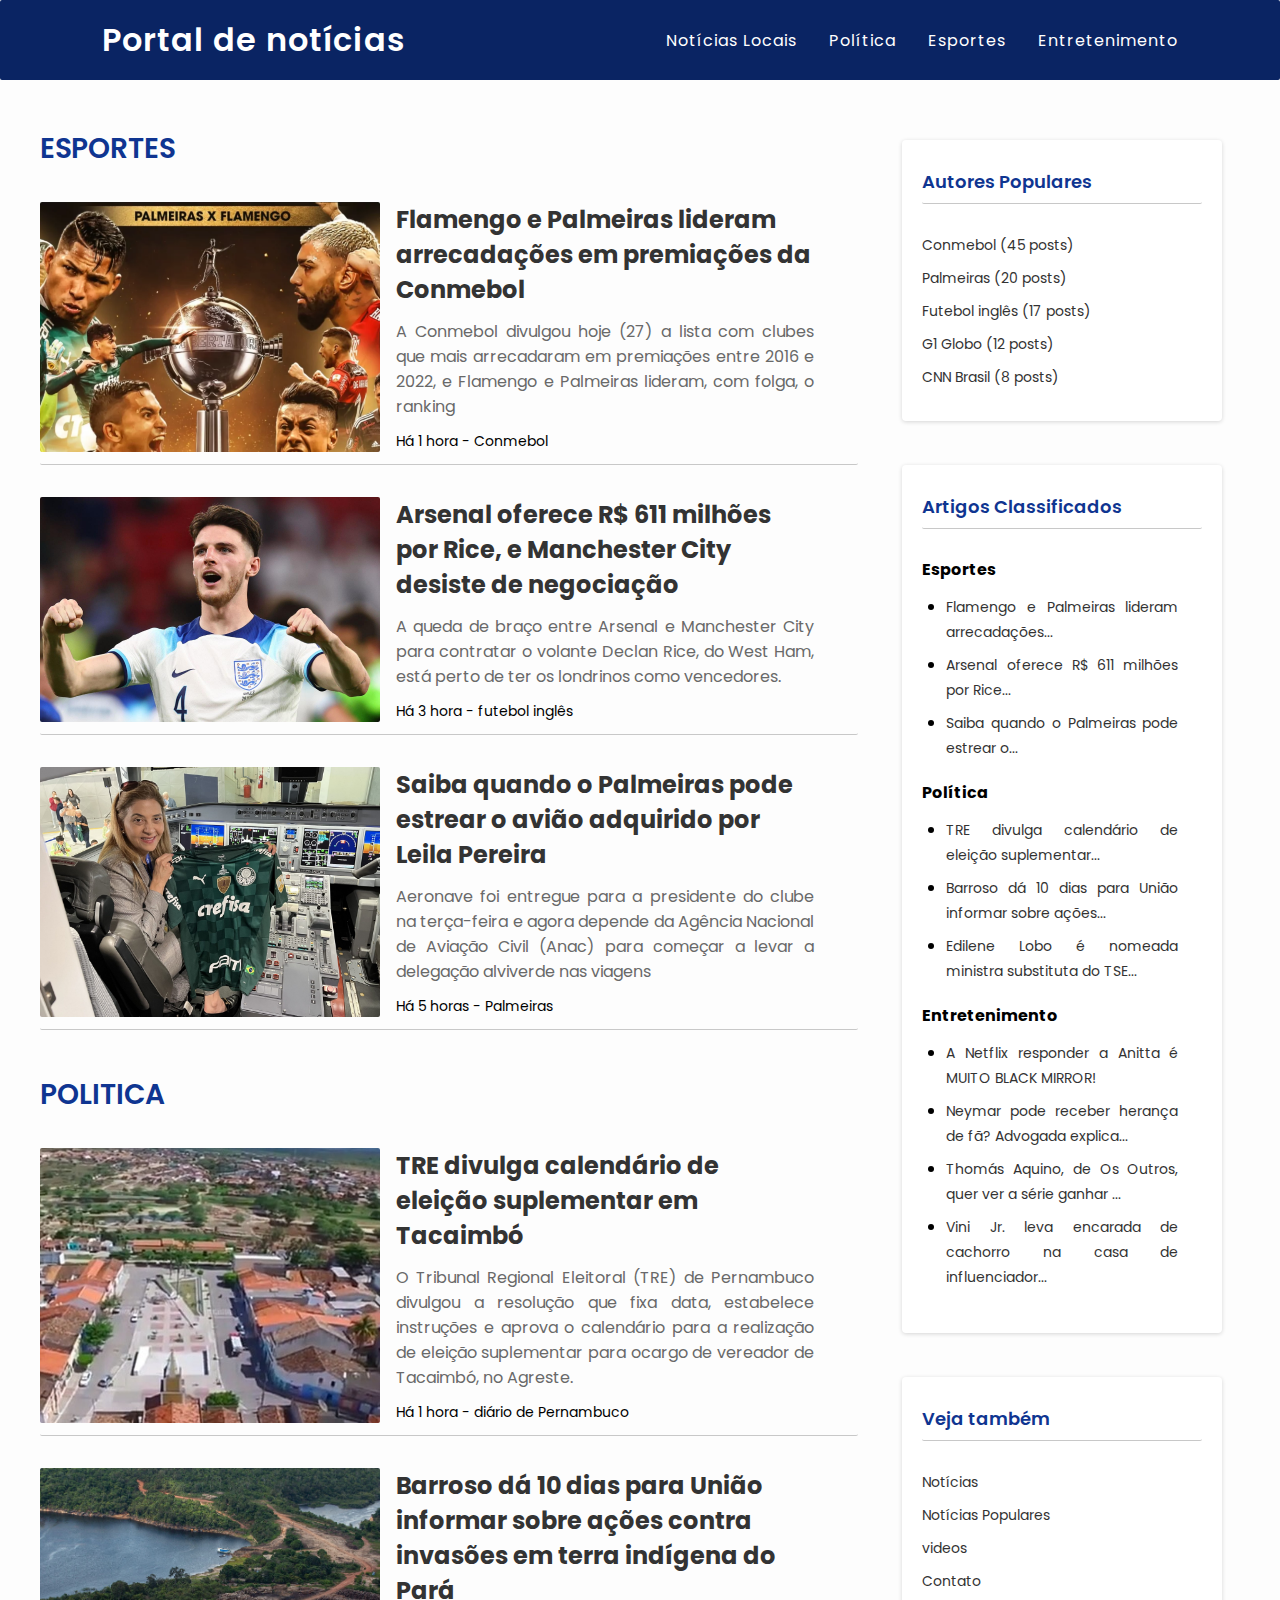
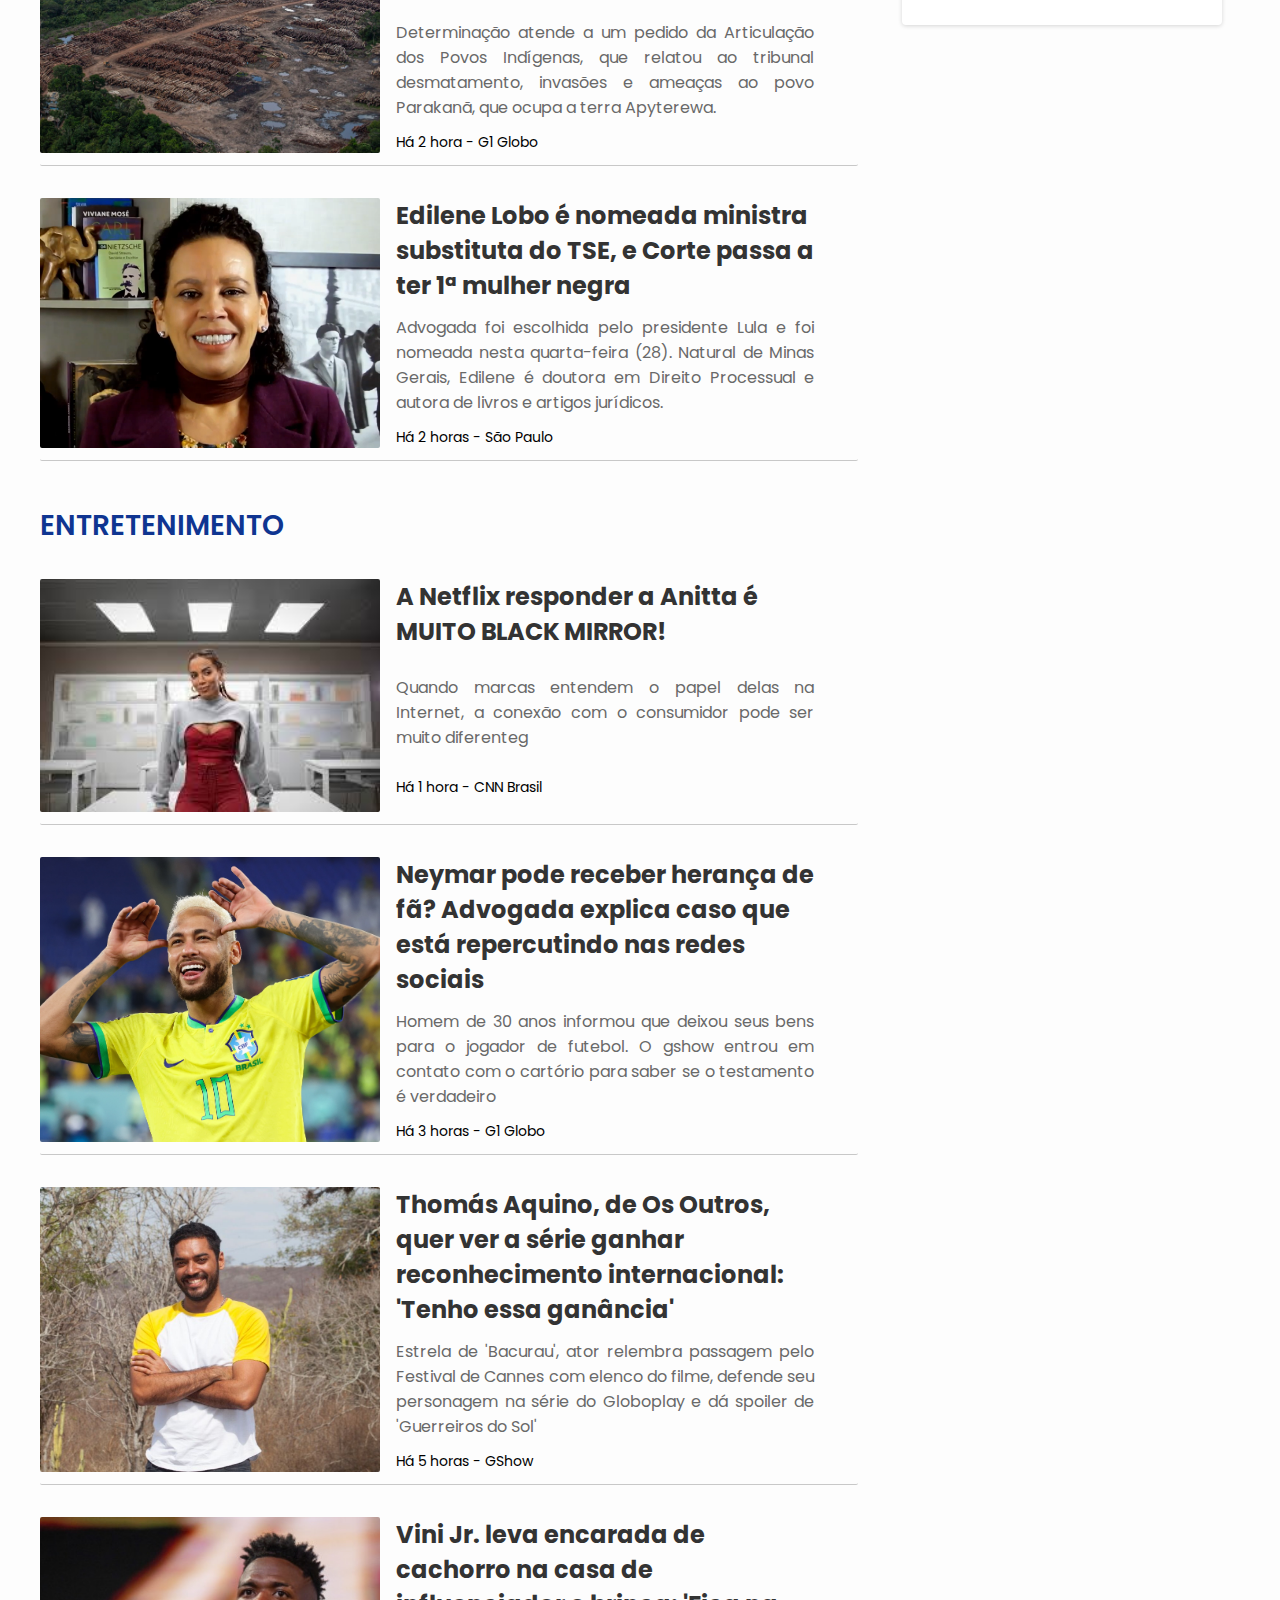
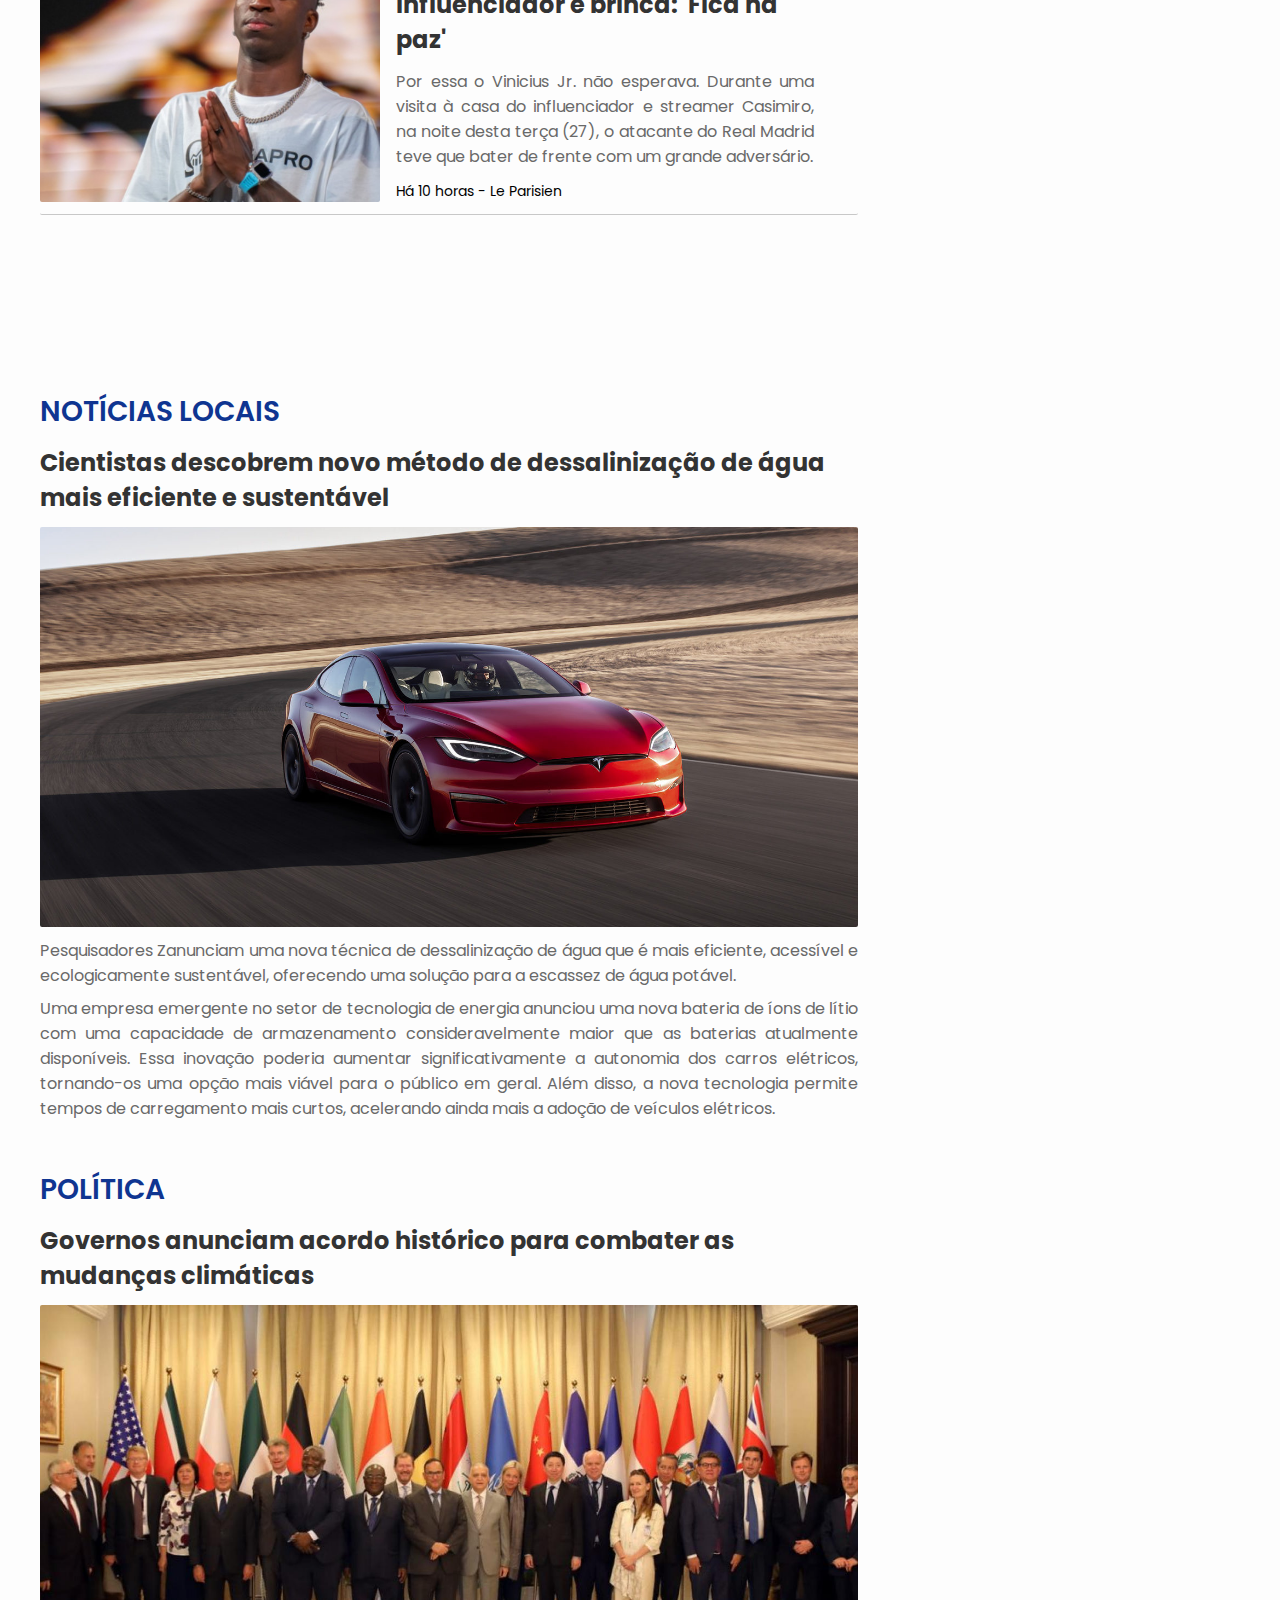
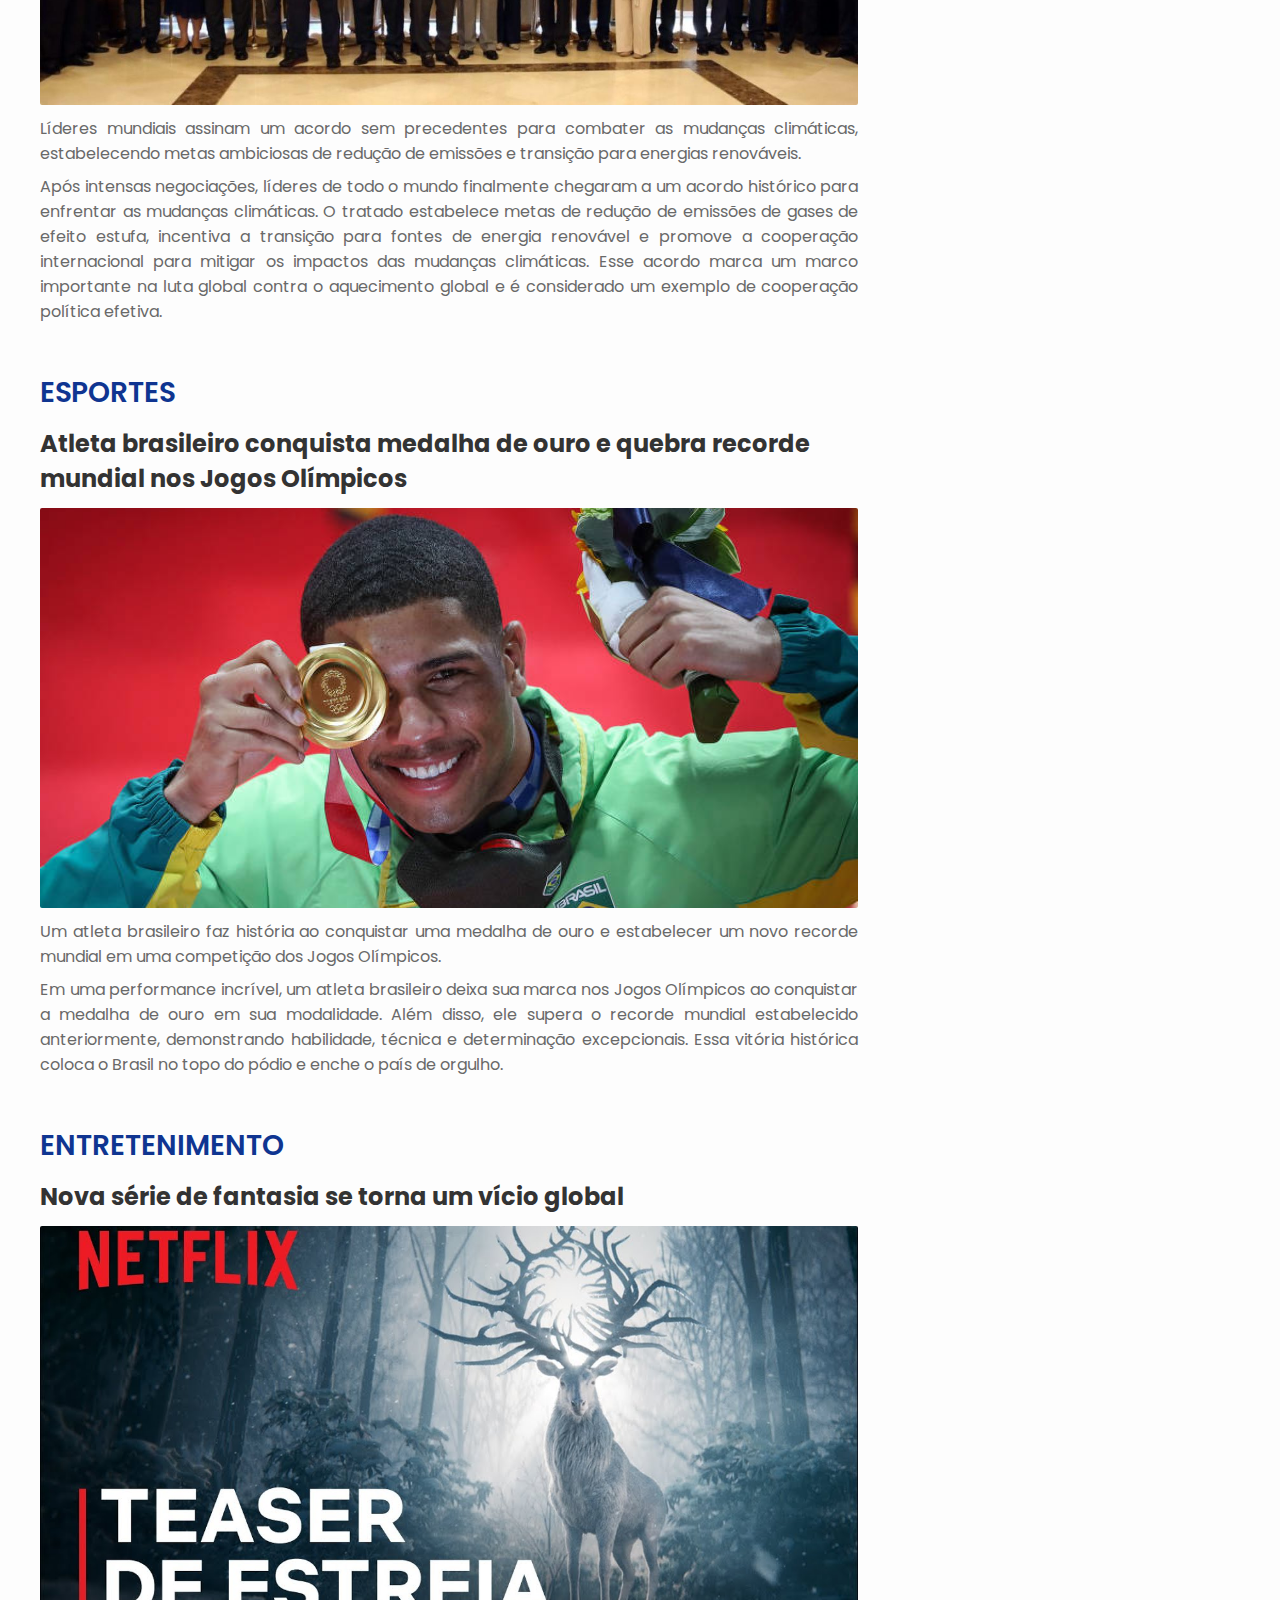
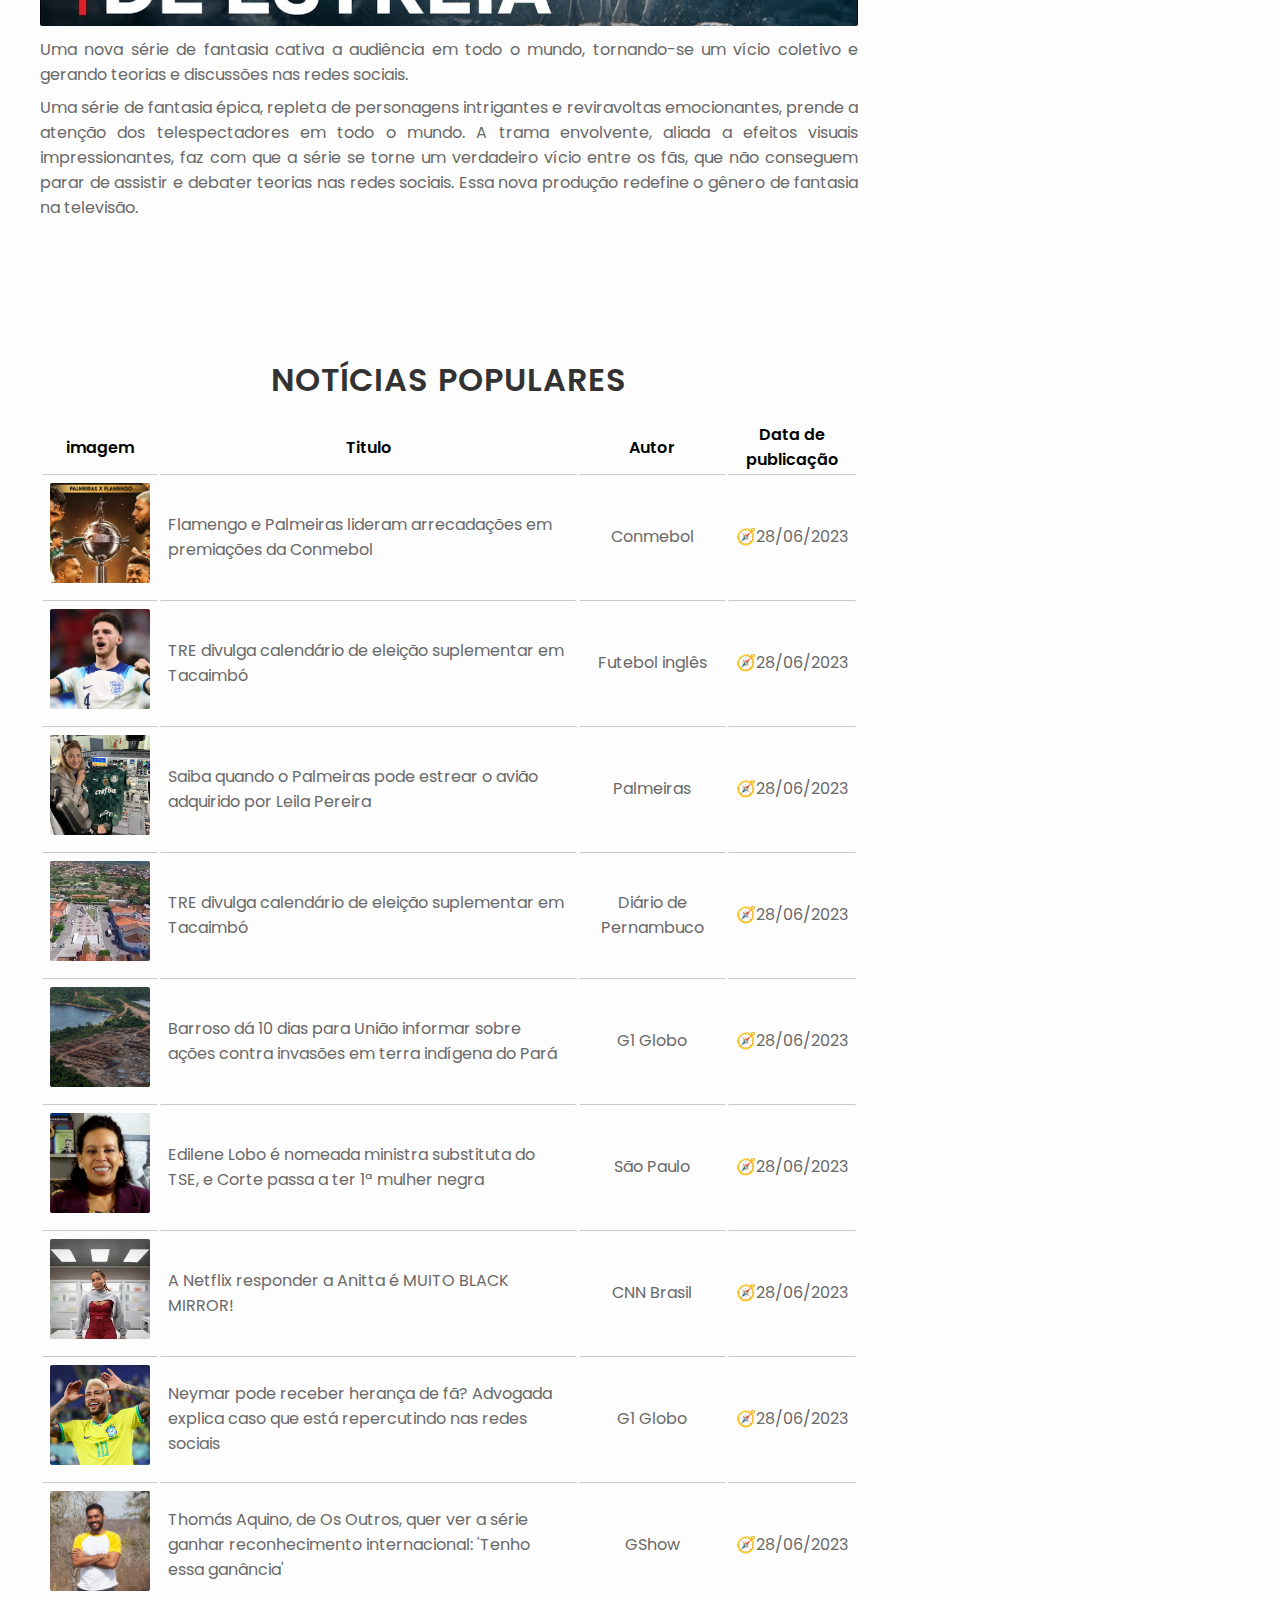
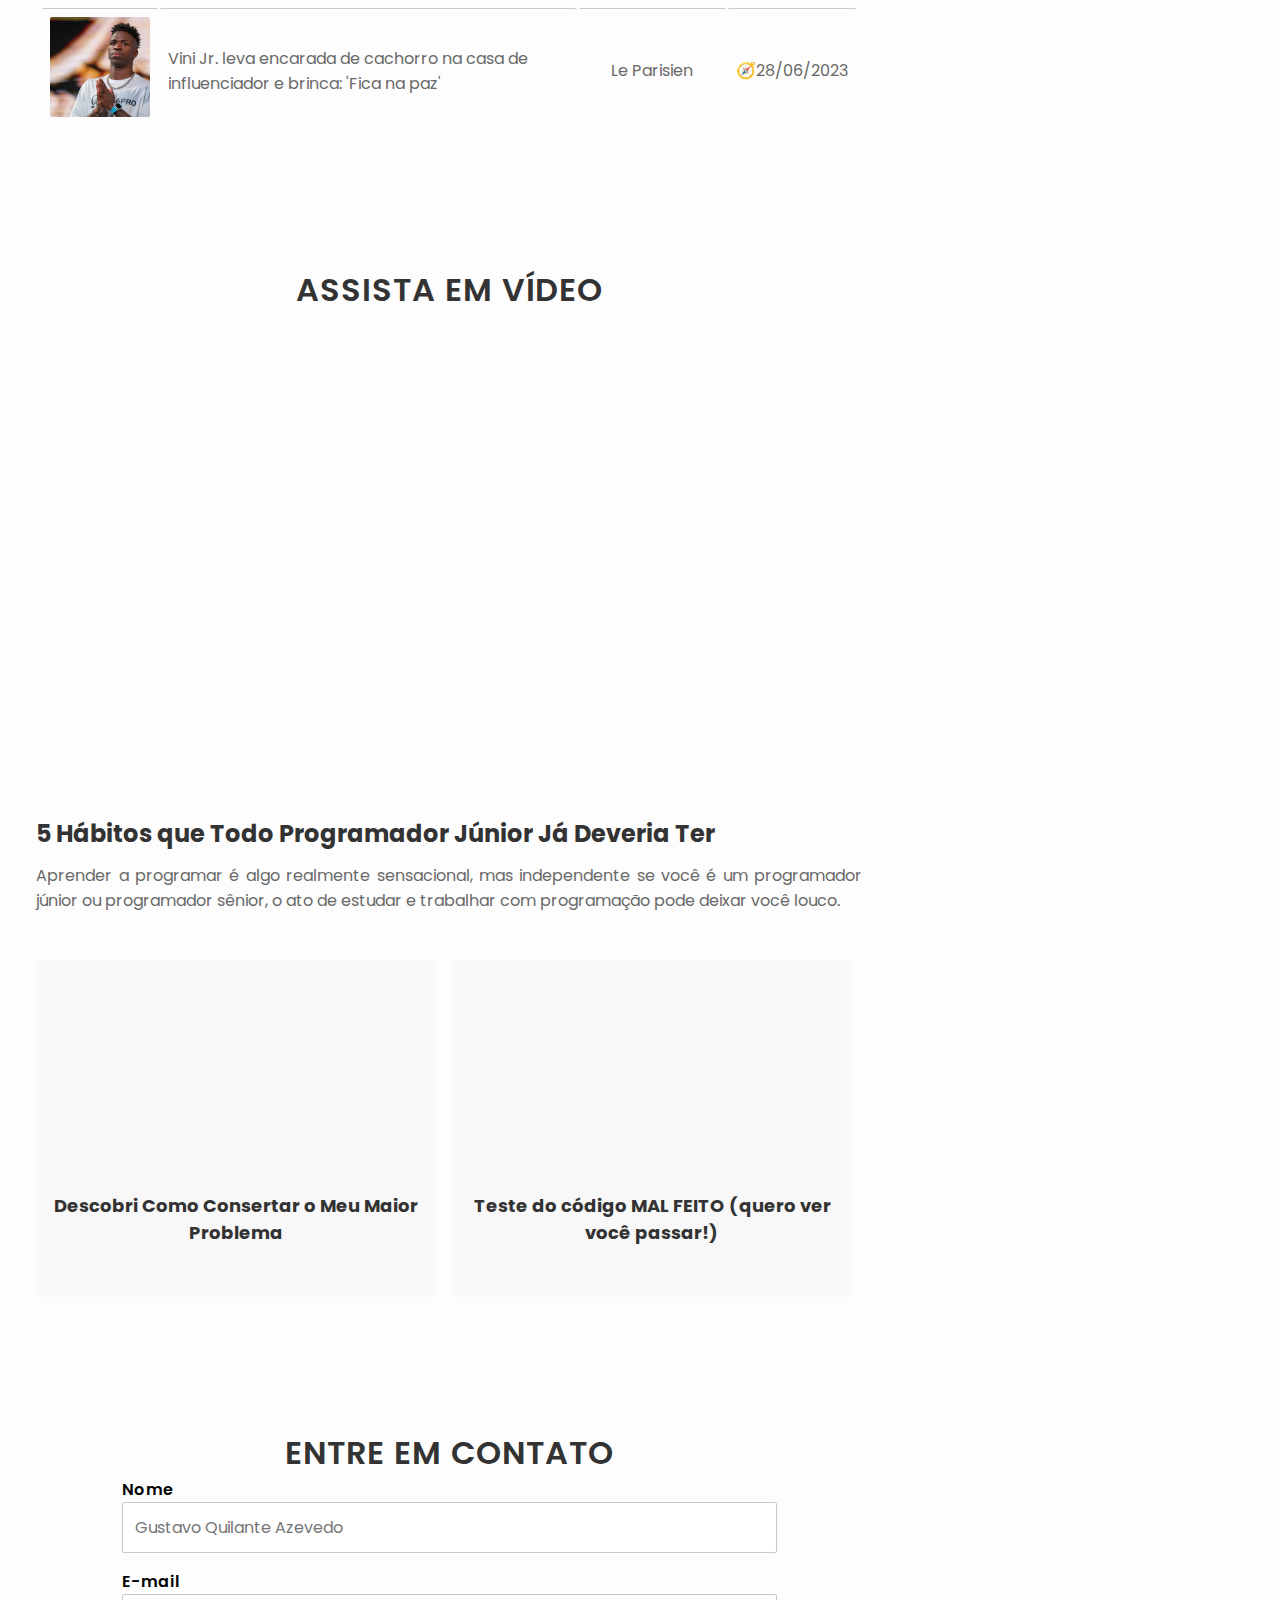
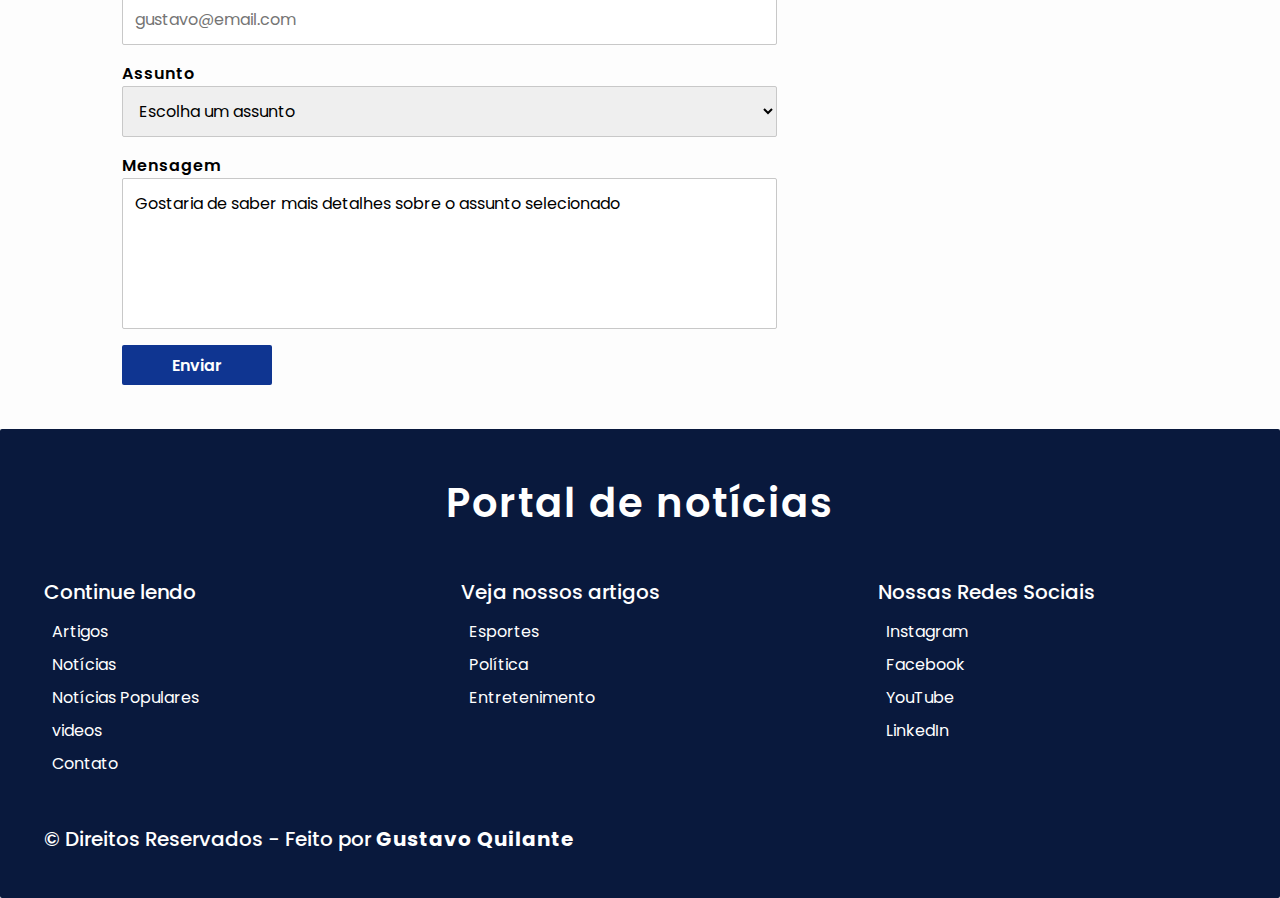
<file: index.html>
<!DOCTYPE html>
<html lang="pt-BR">
<head>
    <meta charset="UTF-8" />
    <meta name="viewport" content="width=device-width, initial-scale=1.0" />
    <meta property="og:title" content="Portal de Notícia" />
    <meta
        property="og:description"
        content="As melhores notícias da atualidade - venha conferir"
    />
    <meta
        property="og:image"
        content="https://img.freepik.com/psd-gratuitas/renderizacao-3d-do-icone-da-interface-do-usuario_23-2149182295.jpg?size=626&ext=jpg"
    />
    <meta
        property="og:url"
        content="https://quilantera.github.io/newsletter/"
    />
    <meta property="og:type" content="website" />
    <title>Portal de notícias</title>
    <link
        rel="icon"
        type="image/jpg"
        href="https://img.freepik.com/psd-gratuitas/renderizacao-3d-do-icone-da-interface-do-usuario_23-2149182295.jpg?size=626&ext=jpg"
    />
    <link
        rel="stylesheet"
        type="text/css"
        href="styles.css"
        media="screen"
    />

</head>
<body>
    <header id="header">
        <h1>Portal de notícias</h1>
        <nav>
            <a class="navLink" href="#noticias-locais">Notícias Locais</a>
            <a class="navLink" href="#politica">Política</a>
            <a class="navLink" href="#esportes">Esportes</a>
            <a class="navLink" href="#entretenimento">Entretenimento</a>
        </nav>
    </header>
    <main>
        <section id="artigos">
            <h3 id="artigosEsportes">Esportes</h3>
            <article class="CardDeArtigo" id="palmeirasFlamengo">
                <a href="artigos/flamengo-e-palmeiras.html">
                    <img
                        class="imagemCardDeArtigo"
                        src="imagens/flamengo-e-palmeiras.png"
                        alt="flamengo e palmeiras"
                /></a>
                <div class="conteudoCardDeArtigo">
                    <a href="artigos/flamengo-e-palmeiras.html">
                        <h4>
                            Flamengo e Palmeiras lideram arrecadações em
                            premiações da Conmebol
                        </h4>
                    </a>
                    <p>
                        A Conmebol divulgou hoje (27) a lista com clubes que
                        mais arrecadaram em premiações entre 2016 e 2022, e
                        Flamengo e Palmeiras lideram, com folga, o ranking
                    </p>
                    <span>Há 1 hora - Conmebol</span>
                </div>
            </article>

            <article class="CardDeArtigo" id="arsenalRice">
                <a href="artigos/arsenal-rice.html">
                    <img
                        class="imagemCardDeArtigo"
                        src="imagens/rice-no-arsenal.jpg"
                        alt="jogador Declan Rice"
                /></a>
                <div class="conteudoCardDeArtigo">
                    <a href="artigos/arsenal-rice.html">
                        <h4>
                            Arsenal oferece R$ 611 milhões por Rice, e
                            Manchester City desiste de negociação
                        </h4>
                    </a>
                    <p>
                        A queda de braço entre Arsenal e Manchester City
                        para contratar o volante Declan Rice, do West Ham,
                        está perto de ter os londrinos como vencedores.
                    </p>
                    <span>Há 3 hora - futebol inglês</span>
                </div>
            </article>

            <article class="CardDeArtigo" id="aeronavePalmeiras">
                <a href="artigos/aeronave-palmeiras.html">
                    <img
                        class="imagemCardDeArtigo"
                        src="imagens/aeronave-do-palmeiras.jpeg"
                        alt="aeronave do Palmeiras"
                    />
                </a>
                <div class="conteudoCardDeArtigo">
                    <a href="artigos/aeronave-palmeiras.html">
                        <h4>
                            Saiba quando o Palmeiras pode estrear o avião
                            adquirido por Leila Pereira
                        </h4>
                    </a>
                    <p>
                        Aeronave foi entregue para a presidente do clube na
                        terça-feira e agora depende da Agência Nacional de
                        Aviação Civil (Anac) para começar a levar a
                        delegação alviverde nas viagens
                    </p>
                    <span>Há 5 horas - Palmeiras</span>
                </div>
            </article>

            <h3 id="artigosPolitica">Politica</h3>

            <article class="CardDeArtigo" id="eleicoesPernambuco">
                <a href="artigos/eleicoes-pernambuco.html">
                    <img
                        class="imagemCardDeArtigo"
                        src="imagens/pernambuco.jpg"
                        alt="Pernambuco"
                /></a>
                <div class="conteudoCardDeArtigo">
                    <a href="artigos/eleicoes-pernambuco.html">
                        <h4>
                            TRE divulga calendário de eleição suplementar em
                            Tacaimbó
                        </h4>
                    </a>
                    <p>
                        O Tribunal Regional Eleitoral (TRE) de Pernambuco
                        divulgou a resolução que fixa data, estabelece
                        instruções e aprova o calendário para a realização
                        de eleição suplementar para ocargo de vereador de
                        Tacaimbó, no Agreste.
                    </p>
                    <span>Há 1 hora - diário de Pernambuco</span>
                </div>
            </article>

            <article class="CardDeArtigo" id="terraIndigena">
                <a href="artigos/terra-indigena.html">
                    <img
                        class="imagemCardDeArtigo"
                        src="imagens/terra-indigena.jpg"
                        alt="desmatamento da terra indígena"
                /></a>
                <div class="conteudoCardDeArtigo">
                    <a href="artigos/terra-indigena.html">
                        <h4>
                            Barroso dá 10 dias para União informar sobre
                            ações contra invasões em terra indígena do Pará
                        </h4>
                    </a>
                    <p>
                        Determinação atende a um pedido da Articulação dos
                        Povos Indígenas, que relatou ao tribunal
                        desmatamento, invasões e ameaças ao povo Parakanã,
                        que ocupa a terra Apyterewa.
                    </p>
                    <span>Há 2 hora - G1 Globo</span>
                </div>
            </article>

            <article class="CardDeArtigo" id="edileneLobo">
                <a href="artigos/edilene-lobo.html">
                    <img
                        class="imagemCardDeArtigo"
                        src="imagens/edilene-lobo-rr.png"
                        alt="Edilene Lobo"
                /></a>
                <div class="conteudoCardDeArtigo">
                    <a href="artigos/edilene-lobo.html">
                        <h4>
                            Edilene Lobo é nomeada ministra substituta do
                            TSE, e Corte passa a ter 1ª mulher negra
                        </h4>
                    </a>
                    <p>
                        Advogada foi escolhida pelo presidente Lula e foi
                        nomeada nesta quarta-feira (28). Natural de Minas
                        Gerais, Edilene é doutora em Direito Processual e
                        autora de livros e artigos jurídicos.
                    </p>
                    <span>Há 2 horas - São Paulo</span>
                </div>
            </article>

            <h3 id="artigosEntretenimento">Entretenimento</h3>

            <article class="CardDeArtigo" id="anitta">
                <a href="artigos/anitta-netflix.html">
                    <img
                        class="imagemCardDeArtigo"
                        src="imagens/anitta.jpeg"
                        alt="Anitta"
                /></a>
                <div class="conteudoCardDeArtigo">
                    <a href="artigos/anitta-netflix.html">
                        <h4>
                            A Netflix responder a Anitta é MUITO BLACK
                            MIRROR!
                        </h4>
                    </a>
                    <p>
                        Quando marcas entendem o papel delas na Internet, a
                        conexão com o consumidor pode ser muito diferenteg
                    </p>
                    <span>Há 1 hora - CNN Brasil</span>
                </div>
            </article>

            <article class="CardDeArtigo" id="neymar">
                <a href="artigos/heranca-neymar.html">
                    <img
                        class="imagemCardDeArtigo"
                        src="imagens/neymar.jpg"
                        alt="Neymar"
                /></a>
                <div class="conteudoCardDeArtigo">
                    <a href="artigos/heranca-neymar.html">
                        <h4>
                            Neymar pode receber herança de fã? Advogada
                            explica caso que está repercutindo nas redes
                            sociais
                        </h4>
                    </a>
                    <p>
                        Homem de 30 anos informou que deixou seus bens para
                        o jogador de futebol. O gshow entrou em contato com
                        o cartório para saber se o testamento é verdadeiro
                    </p>
                    <span>Há 3 horas - G1 Globo</span>
                </div>
            </article>

            <article class="CardDeArtigo" id="thomasAquino">
                <a href="artigos/thomas-aquino.html">
                    <img
                        class="imagemCardDeArtigo"
                        src="imagens/thomas-aquino.jpg"
                        alt="Thomás Aquino"
                /></a>
                <div class="conteudoCardDeArtigo">
                    <a href="artigos/thomas-aquino.html">
                        <h4>
                            Thomás Aquino, de Os Outros, quer ver a série
                            ganhar reconhecimento internacional: 'Tenho essa
                            ganância'
                        </h4>
                    </a>
                    <p>
                        Estrela de 'Bacurau', ator relembra passagem pelo
                        Festival de Cannes com elenco do filme, defende seu
                        personagem na série do Globoplay e dá spoiler de
                        'Guerreiros do Sol'
                    </p>
                    <span>Há 5 horas - GShow</span>
                </div>
            </article>

            <article class="CardDeArtigo" id="vinijr">
                <a href="artigos/vini-jr.html">
                    <img
                        class="imagemCardDeArtigo"
                        src="imagens/vinijr.jpg"
                        alt="Vinícius Junior"
                /></a>
                <div class="conteudoCardDeArtigo">
                    <a href="artigos/vini-jr.html">
                        <h4>
                            Vini Jr. leva encarada de cachorro na casa de
                            influenciador e brinca: 'Fica na paz'
                        </h4>
                    </a>
                    <p>
                        Por essa o Vinicius Jr. não esperava. Durante uma
                        visita à casa do influenciador e streamer Casimiro,
                        na noite desta terça (27), o atacante do Real Madrid
                        teve que bater de frente com um grande adversário.
                    </p>
                    <span>Há 10 horas - Le Parisien</span>
                </div>
            </article>
        </section>

        <section id="noticias">
            <h3 id="noticias-locais">Notícias locais</h3>
            <div>
                <h4>
                    Cientistas descobrem novo método de dessalinização de
                    água mais eficiente e sustentável
                </h4>
                <img
                    src="imagens/carro-eletrico.jpg"
                    alt="carro elétrico"
                    width="100%"
                    height="400px"
                />
                <p>
                    Pesquisadores Zanunciam uma nova técnica de
                    dessalinização de água que é mais eficiente, acessível e
                    ecologicamente sustentável, oferecendo uma solução para
                    a escassez de água potável.
                </p>
                <p>
                    Uma empresa emergente no setor de tecnologia de energia
                    anunciou uma nova bateria de íons de lítio com uma
                    capacidade de armazenamento consideravelmente maior que
                    as baterias atualmente disponíveis. Essa inovação
                    poderia aumentar significativamente a autonomia dos
                    carros elétricos, tornando-os uma opção mais viável para
                    o público em geral. Além disso, a nova tecnologia
                    permite tempos de carregamento mais curtos, acelerando
                    ainda mais a adoção de veículos elétricos.
                </p>
            </div>
            <h3 id="politica">Política</h3>
            <div>
                <h4>
                    Governos anunciam acordo histórico para combater as
                    mudanças climáticas
                </h4>
                <img
                    src="imagens/representantes-paises.jpg"
                    alt="representantes da ONU"
                    width="100%"
                    height="400px"
                />
                <p>
                    Líderes mundiais assinam um acordo sem precedentes para
                    combater as mudanças climáticas, estabelecendo metas
                    ambiciosas de redução de emissões e transição para
                    energias renováveis.
                </p>
                <p>
                    Após intensas negociações, líderes de todo o mundo
                    finalmente chegaram a um acordo histórico para enfrentar
                    as mudanças climáticas. O tratado estabelece metas de
                    redução de emissões de gases de efeito estufa, incentiva
                    a transição para fontes de energia renovável e promove a
                    cooperação internacional para mitigar os impactos das
                    mudanças climáticas. Esse acordo marca um marco
                    importante na luta global contra o aquecimento global e
                    é considerado um exemplo de cooperação política efetiva.
                </p>
            </div>
            <h3 id="esportes">Esportes</h3>
            <div>
                <h4>
                    Atleta brasileiro conquista medalha de ouro e quebra
                    recorde mundial nos Jogos Olímpicos
                </h4>
                <img
                    src="imagens/atleta-brasileiro.jpg"
                    alt="atleta olímpico brasileiro"
                    width="100%"
                    height="400px"
                />
                <p>
                    Um atleta brasileiro faz história ao conquistar uma
                    medalha de ouro e estabelecer um novo recorde mundial em
                    uma competição dos Jogos Olímpicos.
                </p>
                <p>
                    Em uma performance incrível, um atleta brasileiro deixa
                    sua marca nos Jogos Olímpicos ao conquistar a medalha de
                    ouro em sua modalidade. Além disso, ele supera o recorde
                    mundial estabelecido anteriormente, demonstrando
                    habilidade, técnica e determinação excepcionais. Essa
                    vitória histórica coloca o Brasil no topo do pódio e
                    enche o país de orgulho.
                </p>
            </div>
            <h3 id="entretenimento">Entretenimento</h3>
            <div>
                <h4>Nova série de fantasia se torna um vício global</h4>
                <img
                    src="imagens/serie-fantasia.jpg"
                    alt="série de fantasia"
                    width="100%"
                    height="400px"
                />
                <p>
                    Uma nova série de fantasia cativa a audiência em todo o
                    mundo, tornando-se um vício coletivo e gerando teorias e
                    discussões nas redes sociais.
                </p>
                <p>
                    Uma série de fantasia épica, repleta de personagens
                    intrigantes e reviravoltas emocionantes, prende a
                    atenção dos telespectadores em todo o mundo. A trama
                    envolvente, aliada a efeitos visuais impressionantes,
                    faz com que a série se torne um verdadeiro vício entre
                    os fãs, que não conseguem parar de assistir e debater
                    teorias nas redes sociais. Essa nova produção redefine o
                    gênero de fantasia na televisão.
                </p>
            </div>
        </section>

        <section id="tabelaDeArtigos">
            <h2>Notícias Populares</h2>

            <table>
                <thead>
                    <tr>
                        <th>imagem</th>
                        <th>Titulo</th>
                        <th>Autor</th>
                        <th>Data de publicação</th>
                    </tr>
                </thead>
                <tbody>
                    <tr>
                        <td align="center">
                            <img
                                src="imagens/flamengo-e-palmeiras.png"
                                alt="flamengo e palmeiras"
                                width="100"
                                height="100"
                            />
                        </td>
                        <td>
                            Flamengo e Palmeiras lideram arrecadações em
                            premiações da Conmebol
                        </td>
                        <td align="center">Conmebol</td>
                        <td align="center">🧭28/06/2023</td>
                    </tr>

                    <tr>
                        <td align="center">
                            <img
                                src="imagens/rice-no-arsenal.jpg"
                                alt="jogador Rice"
                                width="100"
                                height="100"
                            />
                        </td>
                        <td>
                            TRE divulga calendário de eleição suplementar em
                            Tacaimbó
                        </td>
                        <td align="center">Futebol inglês</td>
                        <td align="center">🧭28/06/2023</td>
                    </tr>

                    <tr>
                        <td align="center">
                            <img
                                src="imagens/aeronave-do-palmeiras.jpeg"
                                alt="Aeronave do Palmeiras"
                                width="100"
                                height="100"
                            />
                        </td>
                        <td>
                            Saiba quando o Palmeiras pode estrear o avião
                            adquirido por Leila Pereira
                        </td>
                        <td align="center">Palmeiras</td>
                        <td align="center">🧭28/06/2023</td>
                    </tr>

                    <tr>
                        <td align="center">
                            <img
                                src="imagens/pernambuco.jpg"
                                alt="Pernambuco"
                                width="100"
                                height="100"
                            />
                        </td>
                        <td>
                            TRE divulga calendário de eleição suplementar em
                            Tacaimbó
                        </td>
                        <td align="center">Diário de Pernambuco</td>
                        <td align="center">🧭28/06/2023</td>
                    </tr>

                    <tr>
                        <td align="center">
                            <img
                                src="imagens/terra-indigena.jpg"
                                alt="desmatamento da terra indígena"
                                width="100"
                                height="100"
                            />
                        </td>
                        <td>
                            Barroso dá 10 dias para União informar sobre
                            ações contra invasões em terra indígena do Pará
                        </td>
                        <td align="center">G1 Globo</td>
                        <td align="center">🧭28/06/2023</td>
                    </tr>

                    <tr>
                        <td align="center">
                            <img
                                src="imagens/edilene-lobo-rr.png"
                                alt="Edilene Lobo"
                                width="100"
                                height="100"
                            />
                        </td>
                        <td>
                            Edilene Lobo é nomeada ministra substituta do
                            TSE, e Corte passa a ter 1ª mulher negra
                        </td>
                        <td align="center">São Paulo</td>
                        <td align="center">🧭28/06/2023</td>
                    </tr>

                    <tr>
                        <td align="center">
                            <img
                                src="imagens/anitta.jpeg"
                                alt="Anitta"
                                width="100"
                                height="100"
                            />
                        </td>
                        <td>
                            A Netflix responder a Anitta é MUITO BLACK
                            MIRROR!
                        </td>
                        <td align="center">CNN Brasil</td>
                        <td align="center">🧭28/06/2023</td>
                    </tr>

                    <tr>
                        <td align="center">
                            <img
                                src="imagens/neymar.jpg"
                                alt="Neymar"
                                width="100"
                                height="100"
                            />
                        </td>
                        <td>
                            Neymar pode receber herança de fã? Advogada
                            explica caso que está repercutindo nas redes
                            sociais
                        </td>
                        <td align="center">G1 Globo</td>
                        <td align="center">🧭28/06/2023</td>
                    </tr>

                    <tr>
                        <td align="center">
                            <img
                                src="imagens/thomas-aquino.jpg"
                                alt="Thomas Aquino"
                                width="100"
                                height="100"
                            />
                        </td>
                        <td>
                            Thomás Aquino, de Os Outros, quer ver a série
                            ganhar reconhecimento internacional: 'Tenho essa
                            ganância'
                        </td>
                        <td align="center">GShow</td>
                        <td align="center">🧭28/06/2023</td>
                    </tr>

                    <tr>
                        <td align="center">
                            <img
                                src="imagens/vinijr.jpg"
                                alt="Edilene Lobo"
                                width="100"
                                height="100"
                            />
                        </td>
                        <td>
                            Vini Jr. leva encarada de cachorro na casa de
                            influenciador e brinca: 'Fica na paz'
                        </td>
                        <td align="center">Le Parisien</td>
                        <td align="center">🧭28/06/2023</td>
                    </tr>
                </tbody>
            </table>
        </section>

        <section id="videos">
            <h2>Assista em vídeo</h2>

            <article id="videoPrincipal">
                <iframe
                    src="https://www.youtube.com/embed/PGxTuv6k0KI"
                    title="YouTube video player"
                    width="100%"
                    height="450px"
                    frameborder="0"
                    allow="accelerometer; autoplay; clipboard-write; encrypted-media; gyroscope; picture-in-picture; web-share"
                    allowfullscreen
                ></iframe>
                <h4>
                    5 Hábitos que Todo Programador Júnior Já Deveria Ter
                </h4>
                <p>
                    Aprender a programar é algo realmente sensacional, mas
                    independente se você é um programador júnior ou
                    programador sênior, o ato de estudar e trabalhar com
                    programação pode deixar você louco.
                </p>
            </article>

            <div class="carrosselDeVideos">
                <article class="videoCard">
                    <iframe
                        src="https://www.youtube.com/embed/rHANBi7E2cI"
                        title="YouTube video player"
                        frameborder="0"
                        allow="accelerometer; autoplay; clipboard-write; encrypted-media; gyroscope; picture-in-picture; web-share"
                        allowfullscreen
                    ></iframe>
                    <h4>Descobri Como Consertar o Meu Maior Problema</h4>
                </article>

                <article class="videoCard">
                    <iframe
                        src="https://www.youtube.com/embed/RJvktZnZn6A"
                        title="YouTube video player"
                        frameborder="0"
                        allow="accelerometer; autoplay; clipboard-write; encrypted-media; gyroscope; picture-in-picture; web-share"
                        allowfullscreen
                    ></iframe>
                    <h4>
                        Teste do código MAL FEITO (quero ver você passar!)
                    </h4>
                </article>

                <article class="videoCard">
                    <iframe
                        src="https://www.youtube.com/embed/YVI-q3idGiM"
                        title="YouTube video player"
                        frameborder="0"
                        allow="accelerometer; autoplay; clipboard-write; encrypted-media; gyroscope; picture-in-picture; web-share"
                        allowfullscreen
                    ></iframe>
                    <h4>Recriei a interface do Spotify usando Tailwind</h4>
                </article>

                <article class="videoCard">
                    <iframe
                        src="https://www.youtube.com/embed/46SLsu4ihqA"
                        title="YouTube video player"
                        frameborder="0"
                        allow="accelerometer; autoplay; clipboard-write; encrypted-media; gyroscope; picture-in-picture; web-share"
                        allowfullscreen
                    ></iframe>
                    <h4>
                        Inteligência Artificial brincando de Pique-Esconde
                    </h4>
                </article>

                <article class="videoCard">
                    <iframe
                        width="560"
                        height="315"
                        src="https://www.youtube.com/embed/RQXBdkFSbxA"
                        title="YouTube video player"
                        frameborder="0"
                        allow="accelerometer; autoplay; clipboard-write; encrypted-media; gyroscope; picture-in-picture; web-share"
                        allowfullscreen
                    ></iframe>

                    <h4>EM MENOS DE 5 MINUTOS FAZENDO UM TAMAGOTCHI!</h4>
                </article>

                <article class="videoCard">
                    <iframe
                        src="https://www.youtube.com/embed/1ZDbOkW5ITs"
                        title="YouTube video player"
                        frameborder="0"
                        allow="accelerometer; autoplay; clipboard-write; encrypted-media; gyroscope; picture-in-picture; web-share"
                        allowfullscreen
                    ></iframe>
                    <h4>
                        Vai criar um projeto React?! Veja esse vídeo antes
                        (nova documentação do React)
                    </h4>
                </article>
            </div>
        </section>

        <section id="contato">
            <h2>Entre em Contato</h2>
            <form id="formulario" action="">
                <label for="nome"> Nome </label>
                <input
                    type="text"
                    name="nome"
                    id="nome"
                    placeholder="Gustavo Quilante Azevedo"
                    maxlength="250"
                    required
                />

                <label for="email"> E-mail</label>
                <input
                    type="email"
                    id="email"
                    name="email"
                    placeholder="gustavo@email.com"
                    required
                />

                <label for="assunto">Assunto</label>
                <select id="assunto" name="assunto" required>
                    <option value="" disabled selected>
                        Escolha um assunto
                    </option>
                    <option value="Esporte">Esporte</option>
                    <option value="Politica">Política</option>
                    <option value="Entretenimento">Entretenimento</option>
                </select>

                <label for="mensagem">Mensagem</label>
                <textarea id="mensagem" name="mensagem" rows="5" cols="100">
Gostaria de saber mais detalhes sobre o assunto selecionado </textarea
                >
                <button>Enviar</button>
            </form>
        </section>
    </main>

    <aside>
        <div class="cardLateral">
            <h4>Autores Populares</h4>
            <ul>
                <li>
                    <a href="#palmeirasFlamengo"
                        >Conmebol <span>(45 posts)</span></a
                    >
                </li>
                <li>
                    <a href="#aeronavePalmeiras"
                        >Palmeiras <span>(20 posts)</span></a
                    >
                </li>
                <li>
                    <a href="#arsenalRice"
                        >Futebol inglês <span>(17 posts)</span></a
                    >
                </li>
                <li>
                    <a href="#terraIndigena"
                        >G1 Globo <span>(12 posts)</span></a
                    >
                </li>
                <li>
                    <a href="#anitta">CNN Brasil <span>(8 posts)</span></a>
                </li>
            </ul>
        </div>

        <div class="cardLateral">
            <h4>Artigos Classificados</h4>
            <ul>
                <li>
                    <h5>Esportes</h5>
                    <ul>
                        <li>
                            <a href="#palmeirasFlamengo"
                                >Flamengo e Palmeiras lideram
                                arrecadações...</a
                            >
                        </li>
                        <li>
                            <a href="#arsenalRice"
                                >Arsenal oferece R$ 611 milhões por
                                Rice...</a
                            >
                        </li>
                        <li>
                            <a href="#aeronavePalmeiras"
                                >Saiba quando o Palmeiras pode estrear
                                o...</a
                            >
                        </li>
                    </ul>
                </li>
                <li>
                    <h5>Política</h5>
                    <ul>
                        <li>
                            <a href="#eleicoesPernambuco"
                                >TRE divulga calendário de eleição
                                suplementar...</a
                            >
                        </li>
                        <li>
                            <a href="#terraIndigena"
                                >Barroso dá 10 dias para União informar
                                sobre ações...</a
                            >
                        </li>
                        <li>
                            <a href="#edileneLobo"
                                >Edilene Lobo é nomeada ministra substituta
                                do TSE...</a
                            >
                        </li>
                    </ul>
                </li>
                <li>
                    <h5>Entretenimento</h5>
                    <ul>
                        <li>
                            <a href="#anitta"
                                >A Netflix responder a Anitta é MUITO BLACK
                                MIRROR!</a
                            >
                        </li>
                        <li>
                            <a href="#neymar"
                                >Neymar pode receber herança de fã? Advogada
                                explica...</a
                            >
                        </li>
                        <li>
                            <a href="#thomasAquino"
                                >Thomás Aquino, de Os Outros, quer ver a
                                série ganhar ...</a
                            >
                        </li>
                        <li>
                            <a href="#vinijr"
                                >Vini Jr. leva encarada de cachorro na casa
                                de influenciador...</a
                            >
                        </li>
                    </ul>
                </li>
            </ul>
        </div>

        <div class="cardLateral">
            <h4>Veja também</h4>
            <ul>
                <li><a href="#noticias"> Notícias </a></li>
                <li><a href="#tabelaDeArtigos"> Notícias Populares</a></li>
                <li><a href="#videos"> videos </a></li>
                <li><a href="#contato"> Contato </a></li>
            </ul>
        </div>
    </aside>

    <footer>
        <h2>Portal de notícias</h2>
        <div>
            <h3>Continue lendo</h3>
            <ul>
                <li><a href="#artigos"> Artigos </a></li>
                <li><a href="#noticias"> Notícias </a></li>
                <li><a href="#tabelaDeArtigos"> Notícias Populares</a></li>
                <li><a href="#videos"> videos </a></li>
                <li><a href="#contato"> Contato </a></li>
            </ul>
        </div>
        <div>
            <h3>Veja nossos artigos</h3>
            <ul>
                <li><a href="#artigosEsportes"> Esportes</a></li>
                <li><a href="#artigosPolitica"> Política </a></li>
                <li>
                    <a href="#artigosEntretenimento"> Entretenimento </a>
                </li>
            </ul>
        </div>
        <div>
            <h3>Nossas Redes Sociais</h3>
            <ul>
                <li><a> Instagram </a></li>
                <li><a> Facebook </a></li>
                <li><a> YouTube </a></li>
                <li><a> LinkedIn </a></li>
            </ul>
        </div>

        <h3>
            &copy; Direitos Reservados - Feito por
            <strong>Gustavo Quilante</strong>
        </h3>
    </footer>
</body>
</html>
</file>
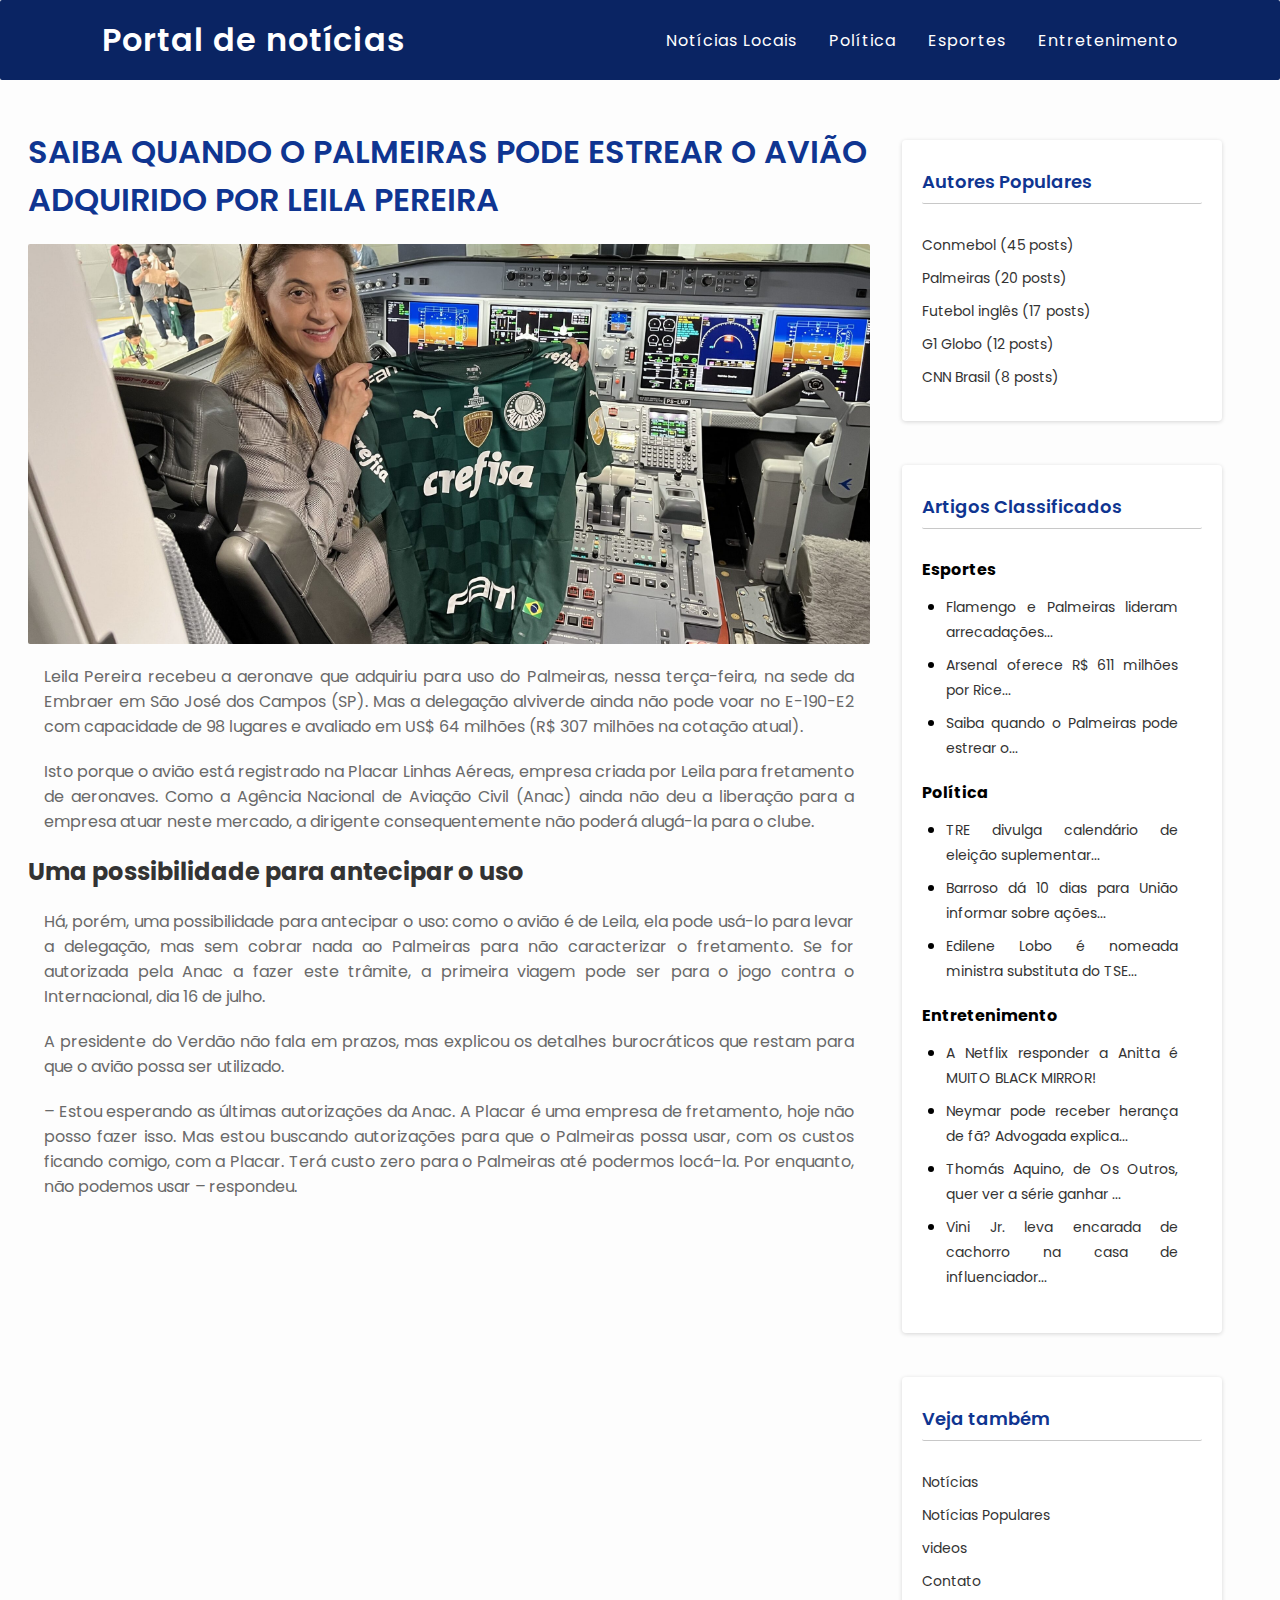
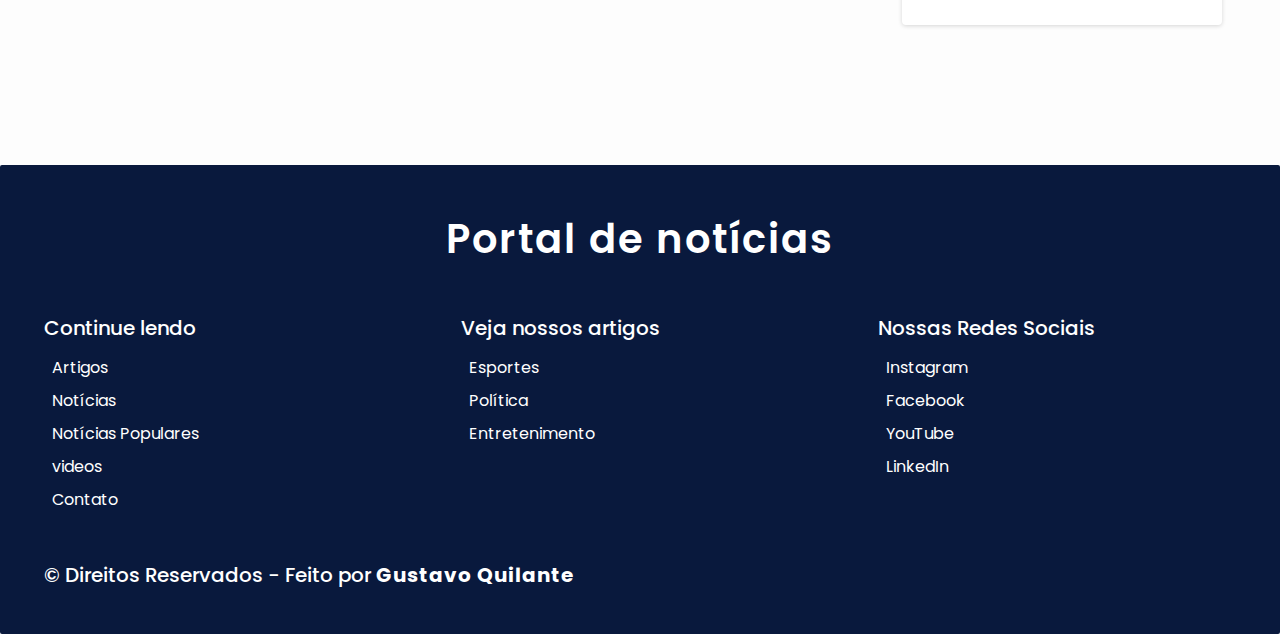
<file: artigos/aeronave-palmeiras.html>
<!DOCTYPE html>
<html lang="pt-BR">
  
<head>
  <meta charset="UTF-8">
  <meta name="viewport" content="width=device-width, initial-scale=1.0">
  <meta property="og:title" content="Portal de Notícia" />
  <meta property="og:description" content="As melhores notícias da atualidade - venha conferir"/>
  <meta property="og:image" content="https://img.freepik.com/psd-gratuitas/renderizacao-3d-do-icone-da-interface-do-usuario_23-2149182295.jpg?size=626&ext=jpg"/>
  <meta property="og:url" content="https://quilantera.github.io/newsletter/"/>
  <meta property="og:type" content="website" />

  <title>Aeronave do Palmeiras</title>
  <link rel="icon" type="image/jpg"  href="https://img.freepik.com/psd-gratuitas/renderizacao-3d-do-icone-da-interface-do-usuario_23-2149182295.jpg?size=626&ext=jpg"/>
  <link rel="stylesheet" type="text/css" href="../styles.css" media="screen" />
  <link rel="stylesheet" type="text/css" href="artigos.css"/>
</head>

<body>
  <header id="header">
    <h1>Portal de notícias</h1>
    <nav>
      <a class="navLink" href="../#noticias-locais">Notícias Locais</a>
      <a class="navLink" href="../#politica">Política</a>
      <a class="navLink" href="../#esportes">Esportes</a>
      <a class="navLink" href="../#entretenimento">Entretenimento</a>
    </nav>
  </header>

  <main class="colunaDoArtigo">
    <h3>Saiba quando o Palmeiras pode estrear o avião adquirido por Leila Pereira</h3>
    <img
      src="../imagens/aeronave-do-palmeiras.jpeg"
      alt="aeronave do palmeiras"
      width="100%"
      height="400px"
    />
    <p>
      Leila Pereira recebeu a aeronave que adquiriu para uso do Palmeiras, nessa terça-feira, na sede da Embraer em São José dos Campos (SP). Mas a delegação alviverde ainda não pode voar no E-190-E2 com capacidade de 98 lugares e avaliado em US$ 64 milhões (R$ 307 milhões na cotação atual).
    </p>
    <p>Isto porque o avião está registrado na Placar Linhas Aéreas, empresa criada por Leila para fretamento de aeronaves. Como a Agência Nacional de Aviação Civil (Anac) ainda não deu a liberação para a empresa atuar neste mercado, a dirigente consequentemente não poderá alugá-la para o clube.</p>
    
    <h4> Uma possibilidade para antecipar o uso</h4>  
    <p>
      Há, porém, uma possibilidade para antecipar o uso: como o avião é de Leila, ela pode usá-lo para levar a delegação, mas sem cobrar nada ao Palmeiras para não caracterizar o fretamento. Se for autorizada pela Anac a fazer este trâmite, a primeira viagem pode ser para o jogo contra o Internacional, dia 16 de julho.
    </p>
    <p>
      A presidente do Verdão não fala em prazos, mas explicou os detalhes burocráticos que restam para que o avião possa ser utilizado.
    </p>
    <p>
      – Estou esperando as últimas autorizações da Anac. A Placar é uma empresa de fretamento, hoje não posso fazer isso. Mas estou buscando autorizações para que o Palmeiras possa usar, com os custos ficando comigo, com a Placar. Terá custo zero para o Palmeiras até podermos locá-la. Por enquanto, não podemos usar – respondeu.
    </p>
  </main>

  <aside>
    <div class="cardLateral">
      <h4> Autores Populares</h4>
        <ul>
          <li><a href="../#palmeirasFlamengo">Conmebol <span>(45 posts)</span></a>
          <li><a href="../#aeronavePalmeiras">Palmeiras <span>(20 posts)</span></a>
          <li><a href="../#arsenalRice">Futebol inglês <span>(17 posts)</span></a>
          <li><a href="../#terraIndigena">G1 Globo <span>(12 posts)</span></a>
          <li><a href="../#anitta">CNN Brasil <span>(8 posts)</span></a>
         
        </ul>
        
    </div>

    <div class="cardLateral">
      <h4> Artigos Classificados</h4>
      <ul>
        <li> 
          <h5>Esportes</h5>
          <ul>
            <li><a href="../#palmeirasFlamengo">Flamengo e Palmeiras lideram arrecadações...</a></li>
            <li><a href="../#arsenalRice">Arsenal oferece R$ 611 milhões por Rice...</a></li>
            <li><a href="../#aeronavePalmeiras">Saiba quando o Palmeiras pode estrear o...</a></li>                
          </ul>
        </li>
        <li> 
          <h5>Política</h5>
          <ul>
            <li><a href="../#eleicoesPernambuco">TRE divulga calendário de eleição suplementar...</a></li>
            <li><a href="../#terraIndigena">Barroso dá 10 dias para União informar sobre ações...</a></li>
            <li><a href="../#edileneLobo">Edilene Lobo é nomeada ministra substituta do TSE...</a></li>                
          </ul>
        </li>
        <li> 
          <h5>Entretenimento</h5>
          <ul>
            <li><a href="../#anitta">A Netflix responder a Anitta é MUITO BLACK MIRROR!</a></li>
            <li><a href="../#neymar">Neymar pode receber herança de fã? Advogada explica...</a></li>
            <li><a href="../#thomasAquino">Thomás Aquino, de Os Outros, quer ver a série ganhar ...</a></li>                
            <li><a href="../#vinijr">Vini Jr. leva encarada de cachorro na casa de influenciador...</a></li>                
          </ul>
        </li>
      </ul>
    </div>

    <div class="cardLateral"> 
      <h4>Veja também</h4>
      <ul>
        <li><a href="../#noticias"> Notícias </a></li>
        <li><a href="../#tabelaDeArtigos"> Notícias Populares</a></li>
        <li><a href="../#videos"> videos </a></li>
        <li><a href="../#contato"> Contato </a></li>
      </ul>
    </div>
  </aside>

  <footer>
    <h2>Portal de notícias</h2>
    <div>
      <h3>Continue lendo</h3>
      <ul>
        <li><a href="../#artigos"> Artigos </a></li>
        <li><a href="../#noticias"> Notícias </a></li>
        <li><a href="../#tabelaDeArtigos"> Notícias Populares</a></li>
        <li><a href="../#videos"> videos </a></li>
        <li><a href="../#contato"> Contato </a></li>
      </ul>
    </div>
    <div>
      <h3>Veja nossos artigos</h3>
      <ul>
        <li><a href="../#artigosEsportes"> Esportes</a></li>
        <li><a href="../#artigosPolitica"> Política </a></li>
        <li><a href="../#artigosEntretenimento"> Entretenimento </a></li>
      </ul>
    </div>
    <div>
      <h3>Nossas Redes Sociais</h3>
      <ul>
        <li><a> Instagram </a></li>
        <li><a> Facebook </a></li>
        <li><a> YouTube </a></li>
        <li><a> LinkedIn </a></li>
      </ul>
    </div>

    <h3>
      &copy; Direitos Reservados - Feito por <strong>Gustavo Quilante</strong>
    </h3>
  </footer>
</body>
</html>
</file>
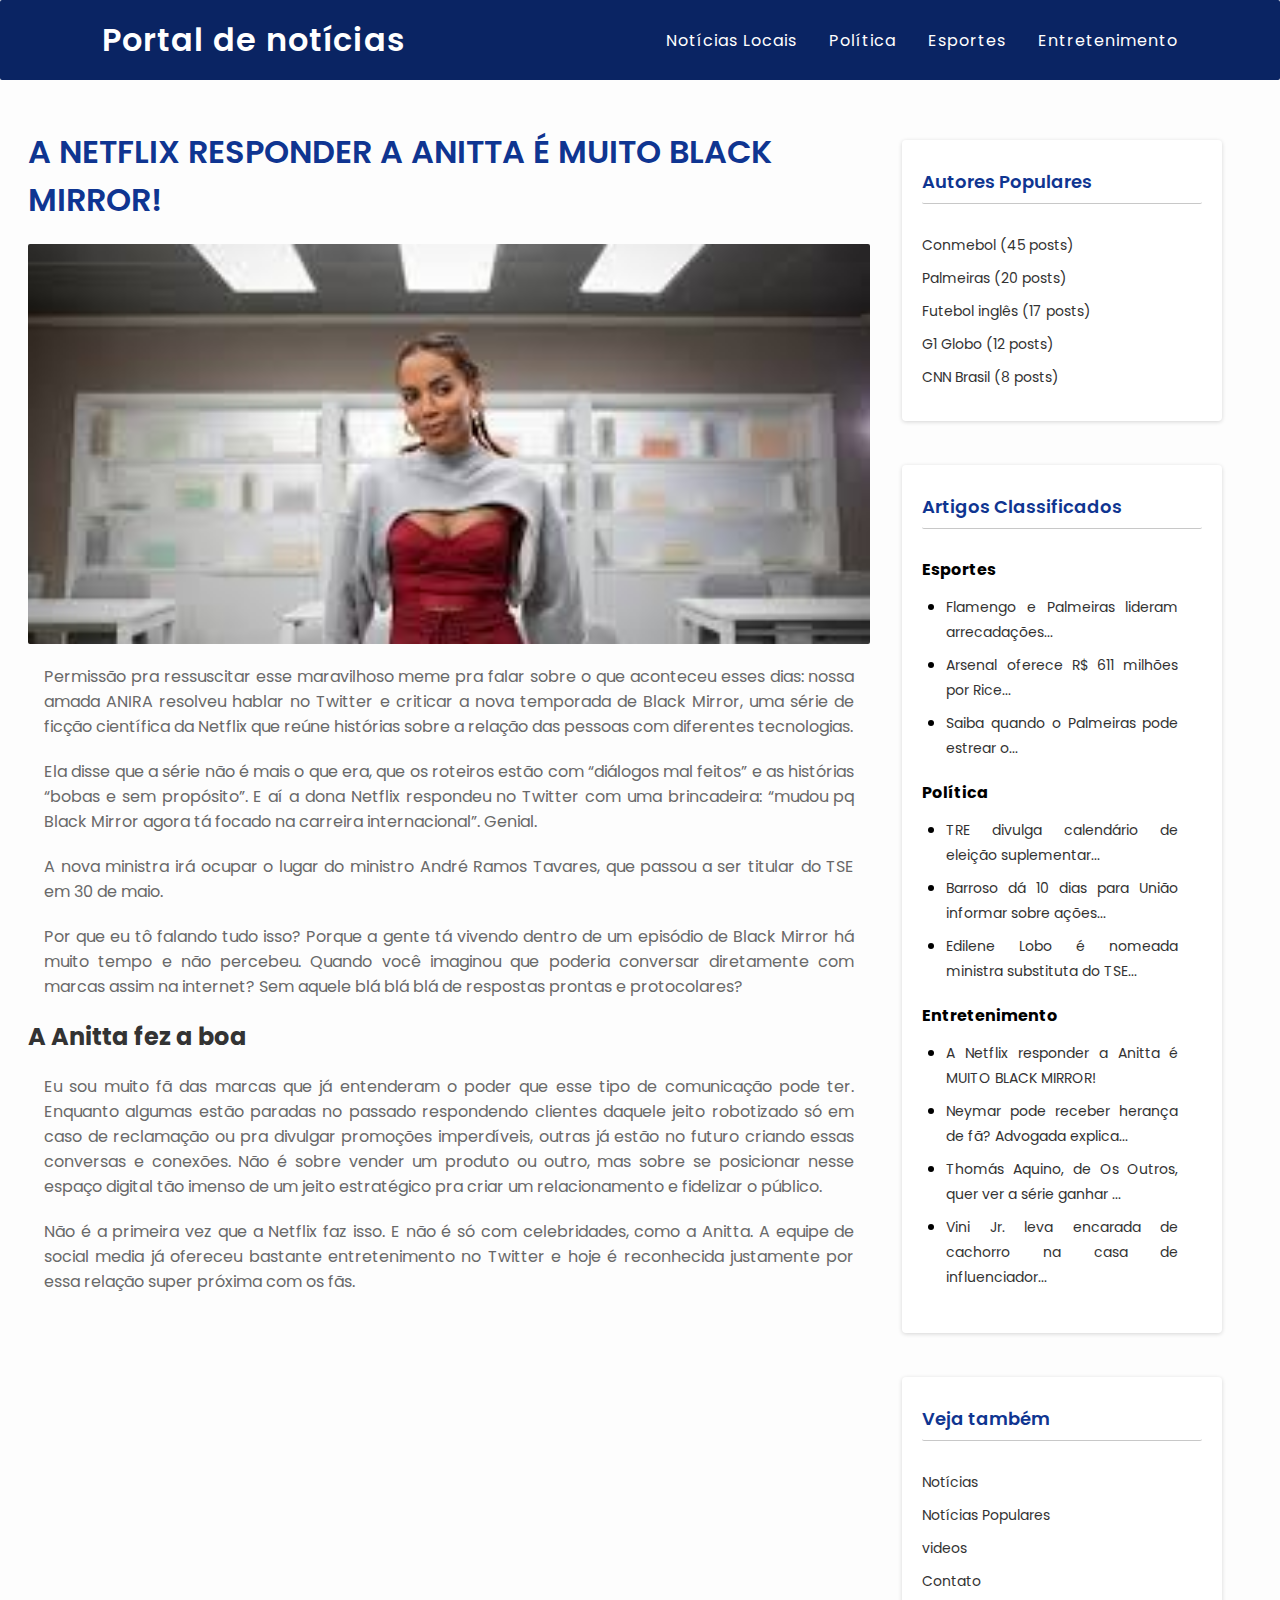
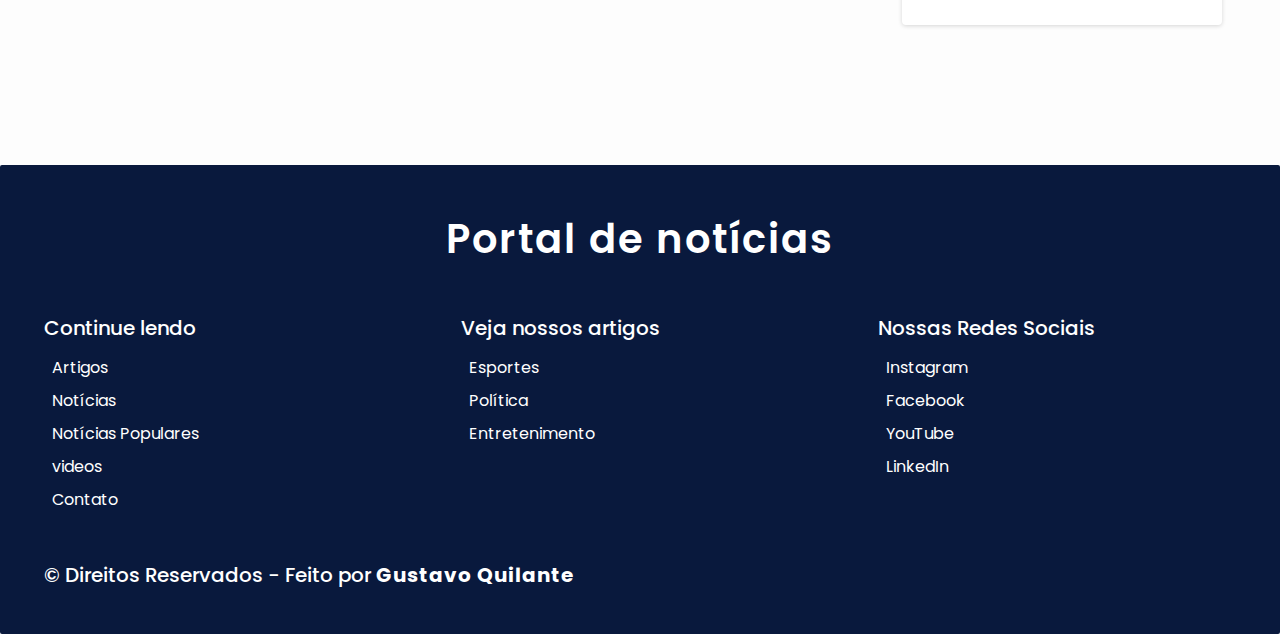
<file: artigos/anitta-netflix.html>
<!DOCTYPE html>
<html lang="pt-BR">
  
<head>
  <meta charset="UTF-8">
  <meta name="viewport" content="width=device-width, initial-scale=1.0">
  <meta property="og:title" content="Portal de Notícia" />
  <meta property="og:description" content="As melhores notícias da atualidade - venha conferir"/>
  <meta property="og:image" content="https://img.freepik.com/psd-gratuitas/renderizacao-3d-do-icone-da-interface-do-usuario_23-2149182295.jpg?size=626&ext=jpg"/>
  <meta property="og:url" content="https://quilantera.github.io/newsletter/"/>
  <meta property="og:type" content="website" />

  <title>A Netflix responder a Anitta é MUITO BLACK MIRROR!</title>
  <link rel="icon" type="image/jpg"  href="https://img.freepik.com/psd-gratuitas/renderizacao-3d-do-icone-da-interface-do-usuario_23-2149182295.jpg?size=626&ext=jpg"/>
  <link rel="stylesheet" type="text/css" href="../styles.css" media="screen" />
  <link rel="stylesheet" type="text/css" href="artigos.css"/>
</head>

<body>
  <header id="header">
    <h1>Portal de notícias</h1>
    <nav>
      <a class="navLink" href="../#noticias-locais">Notícias Locais</a>
      <a class="navLink" href="../#politica">Política</a>
      <a class="navLink" href="../#esportes">Esportes</a>
      <a class="navLink" href="../#entretenimento">Entretenimento</a>
    </nav>
  </header>

  <main class="colunaDoArtigo">
    <h3>A Netflix responder a Anitta é MUITO BLACK MIRROR!</h3>
    <img
      src="../imagens/anitta.jpeg"
      alt="Anitta"
      width="100%"
      height="400px"
    />
    <p>
      Permissão pra ressuscitar esse maravilhoso meme pra falar sobre o que aconteceu esses dias: nossa amada ANIRA resolveu hablar no Twitter e criticar a nova temporada de Black Mirror, uma série de ficção científica da Netflix que reúne histórias sobre a relação das pessoas com diferentes tecnologias.
    </p>
    <p>Ela disse que a série não é mais o que era, que os roteiros estão com “diálogos mal feitos” e as histórias “bobas e sem propósito”. E aí a dona Netflix respondeu no Twitter com uma brincadeira: “mudou pq Black Mirror agora tá focado na carreira internacional”. Genial. </p>
    <p> A nova ministra irá ocupar o lugar do ministro André Ramos Tavares, que passou a ser titular do TSE em 30 de maio.</p>
    <p>Por que eu tô falando tudo isso? Porque a gente tá vivendo dentro de um episódio de Black Mirror há muito tempo e não percebeu. Quando você imaginou que poderia conversar diretamente com marcas assim na internet? Sem aquele blá blá blá de respostas prontas e protocolares?</p>
    <h4> A Anitta fez a boa</h4>  
    <p>
      Eu sou muito fã das marcas que já entenderam o poder que esse tipo de comunicação pode ter. Enquanto algumas estão paradas no passado respondendo clientes daquele jeito robotizado só em caso de reclamação ou pra divulgar promoções imperdíveis, outras já estão no futuro criando essas conversas e conexões. Não é sobre vender um produto ou outro, mas sobre se posicionar nesse espaço digital tão imenso de um jeito estratégico pra criar um relacionamento e fidelizar o público.
    </p>
    <p>
      Não é a primeira vez que a Netflix faz isso. E não é só com celebridades, como a Anitta. A equipe de social media já ofereceu bastante entretenimento no Twitter e hoje é reconhecida justamente por essa relação super próxima com os fãs.
    </p>
    
  </main>

  <aside>
    <div class="cardLateral">
      <h4> Autores Populares</h4>
        <ul>
          <li><a href="../#palmeirasFlamengo">Conmebol <span>(45 posts)</span></a>
          <li><a href="../#aeronavePalmeiras">Palmeiras <span>(20 posts)</span></a>
          <li><a href="../#arsenalRice">Futebol inglês <span>(17 posts)</span></a>
          <li><a href="../#terraIndigena">G1 Globo <span>(12 posts)</span></a>
          <li><a href="../#anitta">CNN Brasil <span>(8 posts)</span></a>
         
        </ul>
        
    </div>

    <div class="cardLateral">
      <h4> Artigos Classificados</h4>
      <ul>
        <li> 
          <h5>Esportes</h5>
          <ul>
            <li><a href="../#palmeirasFlamengo">Flamengo e Palmeiras lideram arrecadações...</a></li>
            <li><a href="../#arsenalRice">Arsenal oferece R$ 611 milhões por Rice...</a></li>
            <li><a href="../#aeronavePalmeiras">Saiba quando o Palmeiras pode estrear o...</a></li>                
          </ul>
        </li>
        <li> 
          <h5>Política</h5>
          <ul>
            <li><a href="../#eleicoesPernambuco">TRE divulga calendário de eleição suplementar...</a></li>
            <li><a href="../#terraIndigena">Barroso dá 10 dias para União informar sobre ações...</a></li>
            <li><a href="../#edileneLobo">Edilene Lobo é nomeada ministra substituta do TSE...</a></li>                
          </ul>
        </li>
        <li> 
          <h5>Entretenimento</h5>
          <ul>
            <li><a href="../#anitta">A Netflix responder a Anitta é MUITO BLACK MIRROR!</a></li>
            <li><a href="../#neymar">Neymar pode receber herança de fã? Advogada explica...</a></li>
            <li><a href="../#thomasAquino">Thomás Aquino, de Os Outros, quer ver a série ganhar ...</a></li>                
            <li><a href="../#vinijr">Vini Jr. leva encarada de cachorro na casa de influenciador...</a></li>                
          </ul>
        </li>
      </ul>
    </div>

    <div class="cardLateral"> 
      <h4>Veja também</h4>
      <ul>
        <li><a href="../#noticias"> Notícias </a></li>
        <li><a href="../#tabelaDeArtigos"> Notícias Populares</a></li>
        <li><a href="../#videos"> videos </a></li>
        <li><a href="../#contato"> Contato </a></li>
      </ul>
    </div>
  </aside>

  <footer>
    <h2>Portal de notícias</h2>
    <div>
      <h3>Continue lendo</h3>
      <ul>
        <li><a href="../#artigos"> Artigos </a></li>
        <li><a href="../#noticias"> Notícias </a></li>
        <li><a href="../#tabelaDeArtigos"> Notícias Populares</a></li>
        <li><a href="../#videos"> videos </a></li>
        <li><a href="../#contato"> Contato </a></li>
      </ul>
    </div>
    <div>
      <h3>Veja nossos artigos</h3>
      <ul>
        <li><a href="../#artigosEsportes"> Esportes</a></li>
        <li><a href="../#artigosPolitica"> Política </a></li>
        <li><a href="../#artigosEntretenimento"> Entretenimento </a></li>
      </ul>
    </div>
    <div>
      <h3>Nossas Redes Sociais</h3>
      <ul>
        <li><a> Instagram </a></li>
        <li><a> Facebook </a></li>
        <li><a> YouTube </a></li>
        <li><a> LinkedIn </a></li>
      </ul>
    </div>

    <h3>
      &copy; Direitos Reservados - Feito por <strong>Gustavo Quilante</strong>
    </h3>
  </footer>
</body>
</html>
</file>
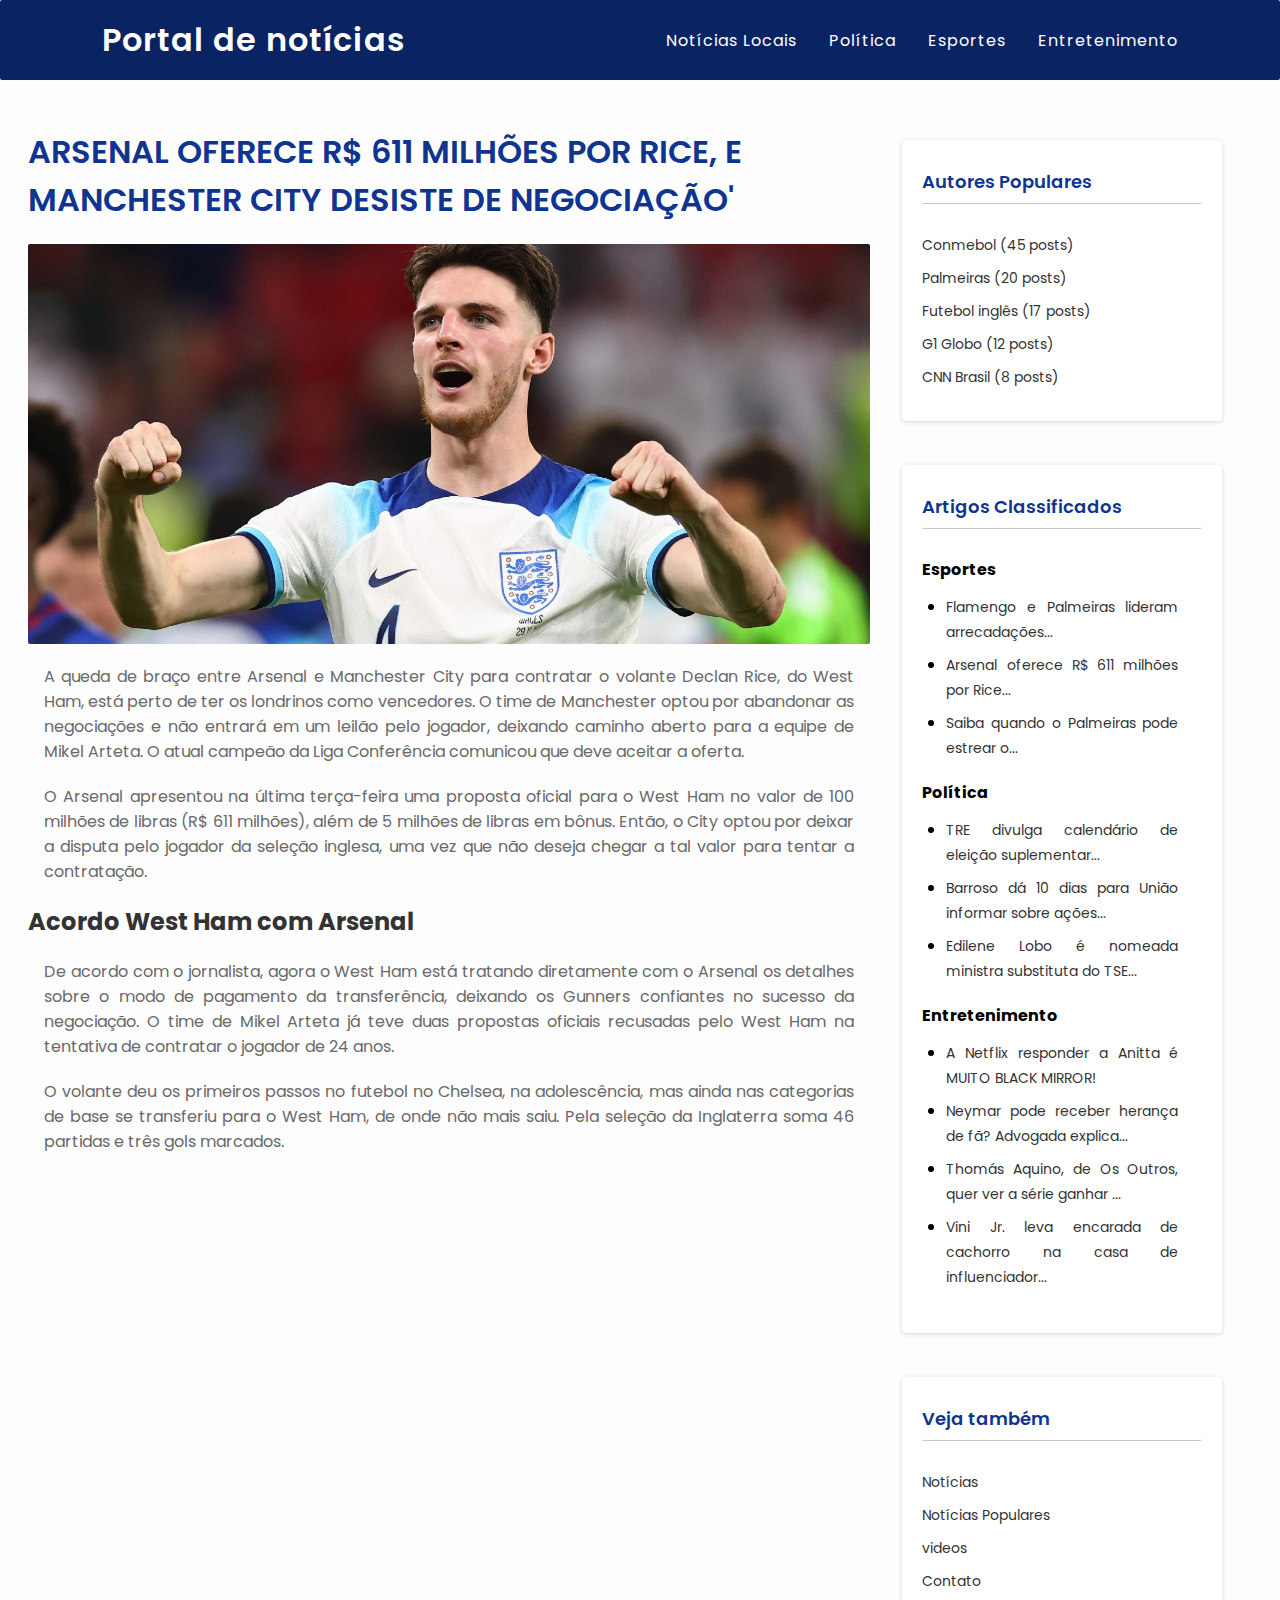
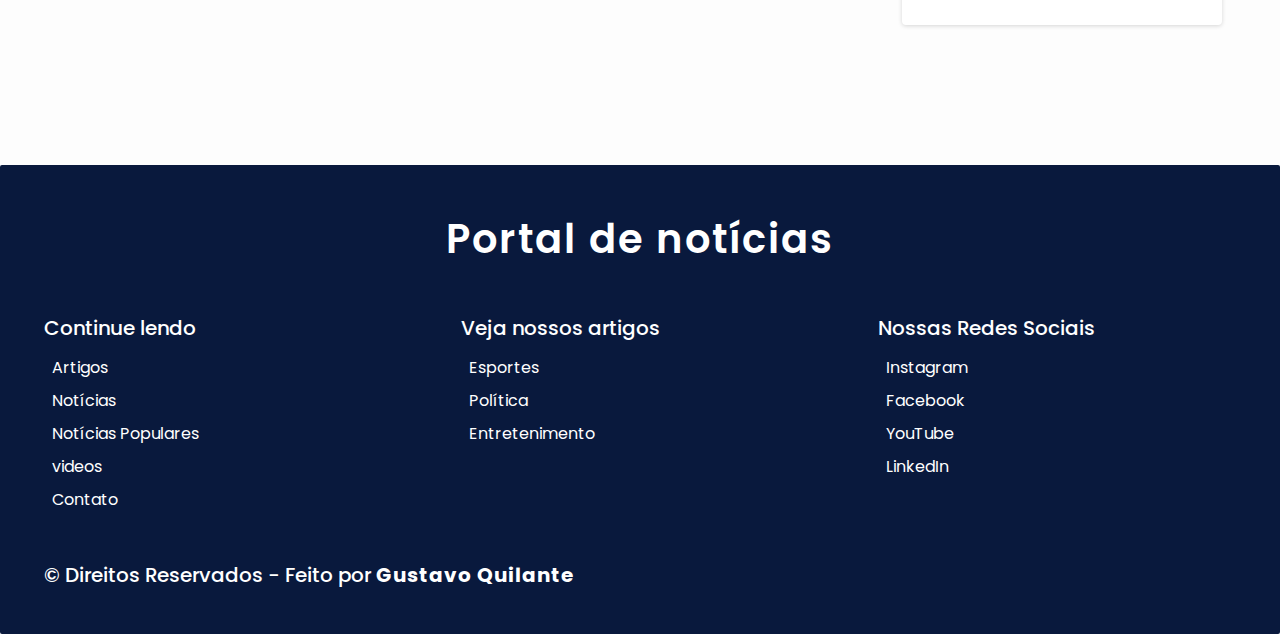
<file: artigos/arsenal-rice.html>
<!DOCTYPE html>
<html lang="pt-BR">
  
<head>
  <meta charset="UTF-8">
  <meta name="viewport" content="width=device-width, initial-scale=1.0">
  <meta property="og:title" content="Portal de Notícia" />
  <meta property="og:description" content="As melhores notícias da atualidade - venha conferir"/>
  <meta property="og:image" content="https://img.freepik.com/psd-gratuitas/renderizacao-3d-do-icone-da-interface-do-usuario_23-2149182295.jpg?size=626&ext=jpg"/>
  <meta property="og:url" content="https://quilantera.github.io/newsletter/"/>
  <meta property="og:type" content="website" />

  <title>Vini jr leva encarada de cachorro</title>
  <link rel="icon" type="image/jpg"  href="https://img.freepik.com/psd-gratuitas/renderizacao-3d-do-icone-da-interface-do-usuario_23-2149182295.jpg?size=626&ext=jpg"/>
  <link rel="stylesheet" type="text/css" href="../styles.css" media="screen" />
  <link rel="stylesheet" type="text/css" href="artigos.css"/>
</head>

<body>
  <header id="header">
    <h1>Portal de notícias</h1>
    <nav>
      <a class="navLink" href="../#noticias-locais">Notícias Locais</a>
      <a class="navLink" href="../#politica">Política</a>
      <a class="navLink" href="../#esportes">Esportes</a>
      <a class="navLink" href="../#entretenimento">Entretenimento</a>
    </nav>
  </header>

  <main class="colunaDoArtigo">
    <h3> Arsenal oferece R$ 611 milhões por Rice, e Manchester City desiste de negociação'</h3>
    <img
      src="../imagens/rice-no-arsenal.jpg"
      alt="carro elétrico"
      width="100%"
      height="400px"
    />
    <p>
      A queda de braço entre Arsenal e Manchester City para contratar o volante Declan Rice, do West Ham, está perto de ter os londrinos como vencedores. O time de Manchester optou por abandonar as negociações e não entrará em um leilão pelo jogador, deixando caminho aberto para a equipe de Mikel Arteta. O atual campeão da Liga Conferência comunicou que deve aceitar a oferta.
    </p>
    <p>O Arsenal apresentou na última terça-feira uma proposta oficial para o West Ham no valor de 100 milhões de libras (R$ 611 milhões), além de 5 milhões de libras em bônus. Então, o City optou por deixar a disputa pelo jogador da seleção inglesa, uma vez que não deseja chegar a tal valor para tentar a contratação.</p>
    
    <h4> Acordo West Ham com Arsenal</h4>  
    <p>
      De acordo com o jornalista, agora o West Ham está tratando diretamente com o Arsenal os detalhes sobre o modo de pagamento da transferência, deixando os Gunners confiantes no sucesso da negociação. O time de Mikel Arteta já teve duas propostas oficiais recusadas pelo West Ham na tentativa de contratar o jogador de 24 anos.
    </p>
    <p>
      O volante deu os primeiros passos no futebol no Chelsea, na adolescência, mas ainda nas categorias de base se transferiu para o West Ham, de onde não mais saiu. Pela seleção da Inglaterra soma 46 partidas e três gols marcados.
    </p>

  </main>

  <aside>
    <div class="cardLateral">
      <h4> Autores Populares</h4>
        <ul>
          <li><a href="../#palmeirasFlamengo">Conmebol <span>(45 posts)</span></a>
          <li><a href="../#aeronavePalmeiras">Palmeiras <span>(20 posts)</span></a>
          <li><a href="../#arsenalRice">Futebol inglês <span>(17 posts)</span></a>
          <li><a href="../#terraIndigena">G1 Globo <span>(12 posts)</span></a>
          <li><a href="../#anitta">CNN Brasil <span>(8 posts)</span></a>
         
        </ul>
        
    </div>

    <div class="cardLateral">
      <h4> Artigos Classificados</h4>
      <ul>
        <li> 
          <h5>Esportes</h5>
          <ul>
            <li><a href="../#palmeirasFlamengo">Flamengo e Palmeiras lideram arrecadações...</a></li>
            <li><a href="../#arsenalRice">Arsenal oferece R$ 611 milhões por Rice...</a></li>
            <li><a href="../#aeronavePalmeiras">Saiba quando o Palmeiras pode estrear o...</a></li>                
          </ul>
        </li>
        <li> 
          <h5>Política</h5>
          <ul>
            <li><a href="../#eleicoesPernambuco">TRE divulga calendário de eleição suplementar...</a></li>
            <li><a href="../#terraIndigena">Barroso dá 10 dias para União informar sobre ações...</a></li>
            <li><a href="../#edileneLobo">Edilene Lobo é nomeada ministra substituta do TSE...</a></li>                
          </ul>
        </li>
        <li> 
          <h5>Entretenimento</h5>
          <ul>
            <li><a href="../#anitta">A Netflix responder a Anitta é MUITO BLACK MIRROR!</a></li>
            <li><a href="../#neymar">Neymar pode receber herança de fã? Advogada explica...</a></li>
            <li><a href="../#thomasAquino">Thomás Aquino, de Os Outros, quer ver a série ganhar ...</a></li>                
            <li><a href="../#vinijr">Vini Jr. leva encarada de cachorro na casa de influenciador...</a></li>                
          </ul>
        </li>
      </ul>
    </div>

    <div class="cardLateral"> 
      <h4>Veja também</h4>
      <ul>
        <li><a href="../#noticias"> Notícias </a></li>
        <li><a href="../#tabelaDeArtigos"> Notícias Populares</a></li>
        <li><a href="../#videos"> videos </a></li>
        <li><a href="../#contato"> Contato </a></li>
      </ul>
    </div>
  </aside>

  <footer>
    <h2>Portal de notícias</h2>
    <div>
      <h3>Continue lendo</h3>
      <ul>
        <li><a href="../#artigos"> Artigos </a></li>
        <li><a href="../#noticias"> Notícias </a></li>
        <li><a href="../#tabelaDeArtigos"> Notícias Populares</a></li>
        <li><a href="../#videos"> videos </a></li>
        <li><a href="../#contato"> Contato </a></li>
      </ul>
    </div>
    <div>
      <h3>Veja nossos artigos</h3>
      <ul>
        <li><a href="../#artigosEsportes"> Esportes</a></li>
        <li><a href="../#artigosPolitica"> Política </a></li>
        <li><a href="../#artigosEntretenimento"> Entretenimento </a></li>
      </ul>
    </div>
    <div>
      <h3>Nossas Redes Sociais</h3>
      <ul>
        <li><a> Instagram </a></li>
        <li><a> Facebook </a></li>
        <li><a> YouTube </a></li>
        <li><a> LinkedIn </a></li>
      </ul>
    </div>

    <h3>
      &copy; Direitos Reservados - Feito por <strong>Gustavo Quilante</strong>
    </h3>
  </footer>
</body>
</html>
</file>
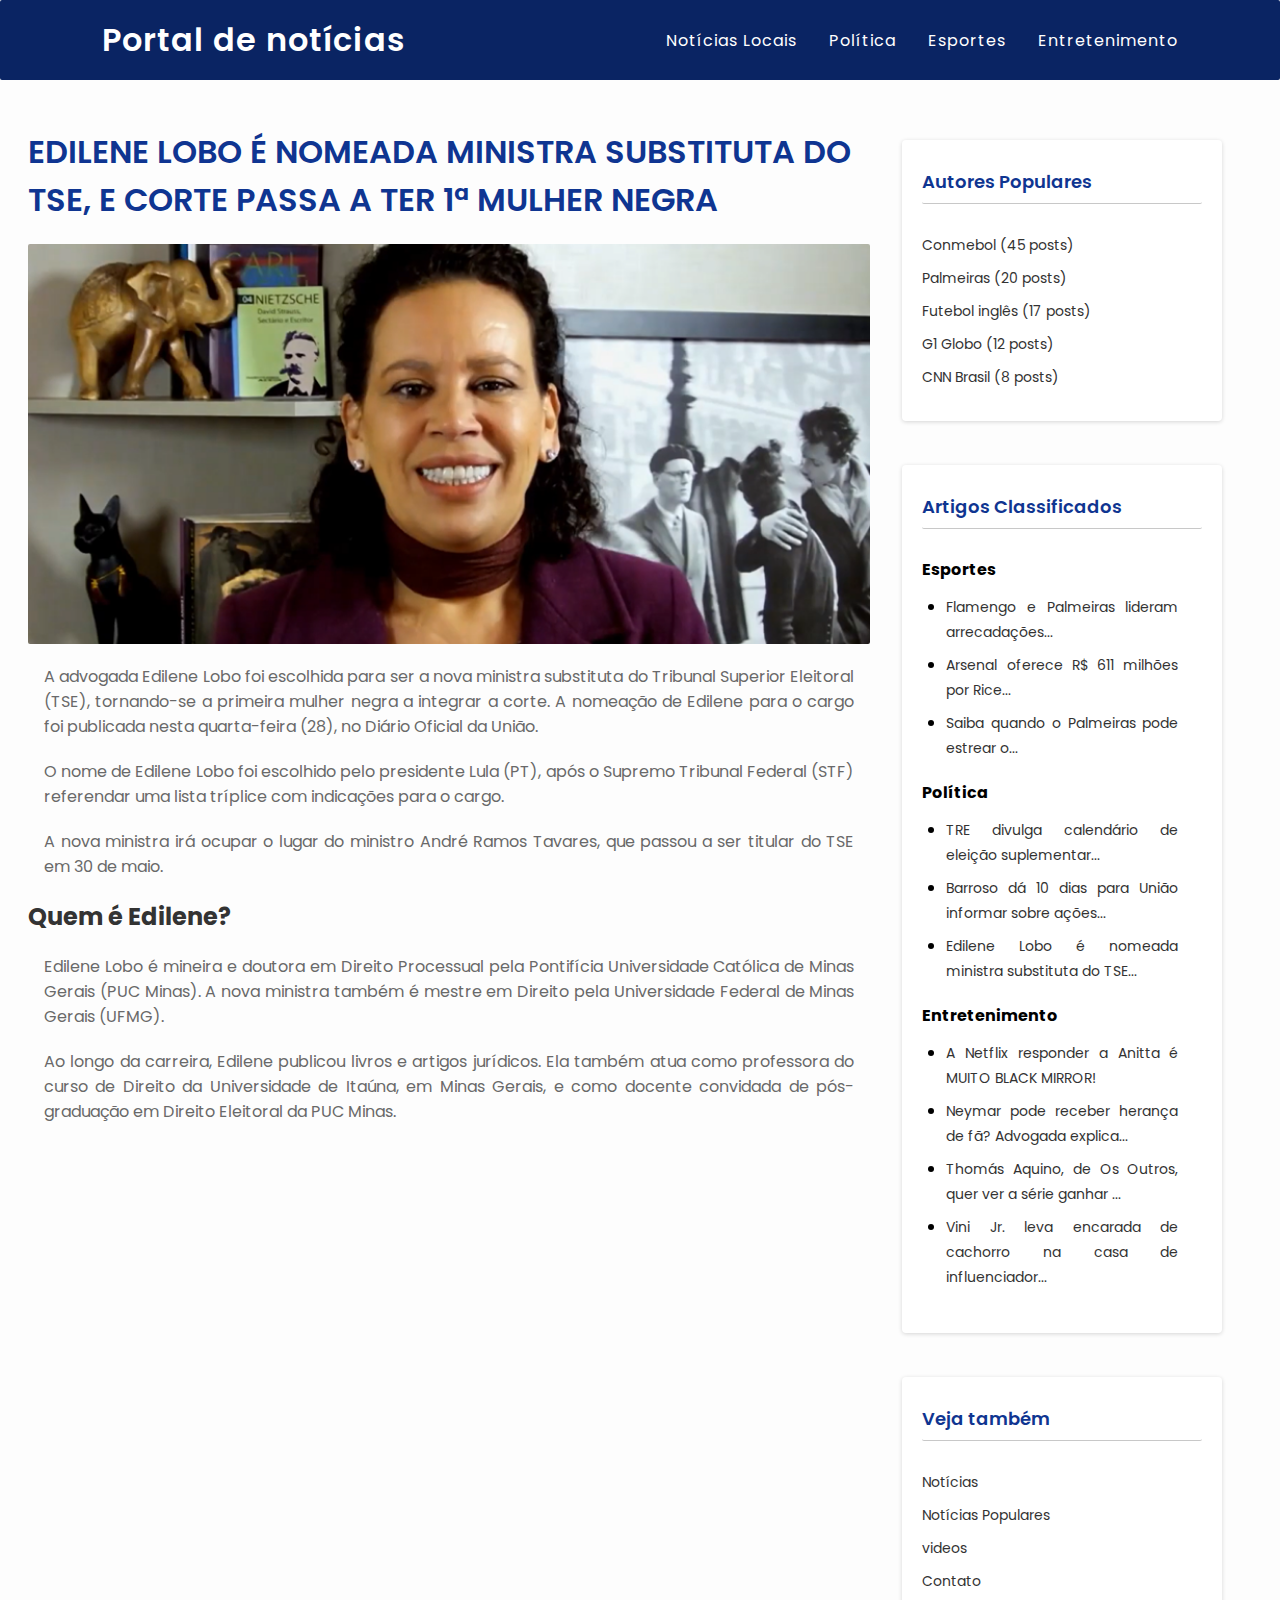
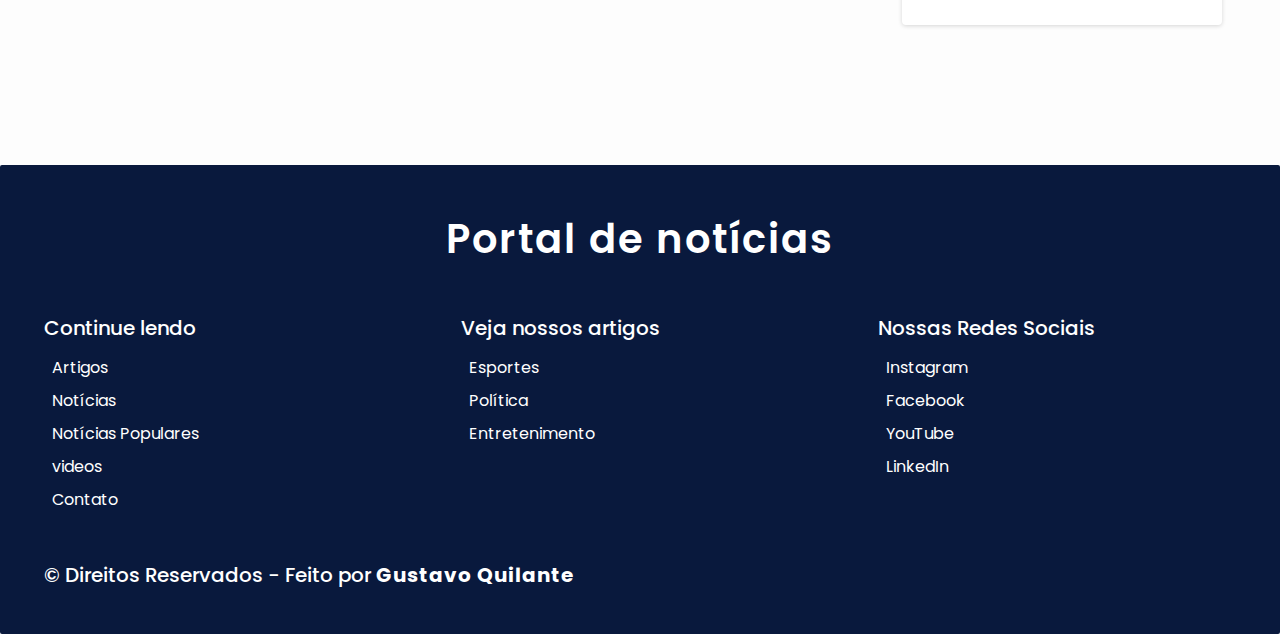
<file: artigos/edilene-lobo.html>
<!DOCTYPE html>
<html lang="pt-BR">
  
<head>
  <meta charset="UTF-8">
  <meta name="viewport" content="width=device-width, initial-scale=1.0">
  <meta property="og:title" content="Portal de Notícia" />
  <meta property="og:description" content="As melhores notícias da atualidade - venha conferir"/>
  <meta property="og:image" content="https://img.freepik.com/psd-gratuitas/renderizacao-3d-do-icone-da-interface-do-usuario_23-2149182295.jpg?size=626&ext=jpg"/>
  <meta property="og:url" content="https://quilantera.github.io/newsletter/"/>
  <meta property="og:type" content="website" />

  <title>Edilene Lobo é nomeada ministra substituta do TSE, e Corte passa a ter 1ª mulher negra</title>
  <link rel="icon" type="image/jpg"  href="https://img.freepik.com/psd-gratuitas/renderizacao-3d-do-icone-da-interface-do-usuario_23-2149182295.jpg?size=626&ext=jpg"/>
  <link rel="stylesheet" type="text/css" href="../styles.css" media="screen" />
  <link rel="stylesheet" type="text/css" href="artigos.css"/>
</head>

<body>
  <header id="header">
    <h1>Portal de notícias</h1>
    <nav>
      <a class="navLink" href="../#noticias-locais">Notícias Locais</a>
      <a class="navLink" href="../#politica">Política</a>
      <a class="navLink" href="../#esportes">Esportes</a>
      <a class="navLink" href="../#entretenimento">Entretenimento</a>
    </nav>
  </header>

  <main class="colunaDoArtigo">
    <h3>Edilene Lobo é nomeada ministra substituta do TSE, e Corte passa a ter 1ª mulher negra</h3>
    <img
      src="../imagens/edilene-lobo-rr.png"
      alt="Edilene Lobo"
      width="100%"
      height="400px"
    />
    <p>
      A advogada Edilene Lobo foi escolhida para ser a nova ministra substituta do Tribunal Superior Eleitoral (TSE), tornando-se a primeira mulher negra a integrar a corte. A nomeação de Edilene para o cargo foi publicada nesta quarta-feira (28), no Diário Oficial da União.
    </p>
    <p>O nome de Edilene Lobo foi escolhido pelo presidente Lula (PT), após o Supremo Tribunal Federal (STF) referendar uma lista tríplice com indicações para o cargo.</p>
    <p> A nova ministra irá ocupar o lugar do ministro André Ramos Tavares, que passou a ser titular do TSE em 30 de maio.</p>
    <h4> Quem é Edilene? </h4>  
    <p>
      Edilene Lobo é mineira e doutora em Direito Processual pela Pontifícia Universidade Católica de Minas Gerais (PUC Minas). A nova ministra também é mestre em Direito pela Universidade Federal de Minas Gerais (UFMG).
    </p>
    <p>
      Ao longo da carreira, Edilene publicou livros e artigos jurídicos. Ela também atua como professora do curso de Direito da Universidade de Itaúna, em Minas Gerais, e como docente convidada de pós-graduação em Direito Eleitoral da PUC Minas.
    </p>
    
  </main>

  <aside>
    <div class="cardLateral">
      <h4> Autores Populares</h4>
        <ul>
          <li><a href="../#palmeirasFlamengo">Conmebol <span>(45 posts)</span></a>
          <li><a href="../#aeronavePalmeiras">Palmeiras <span>(20 posts)</span></a>
          <li><a href="../#arsenalRice">Futebol inglês <span>(17 posts)</span></a>
          <li><a href="../#terraIndigena">G1 Globo <span>(12 posts)</span></a>
          <li><a href="../#anitta">CNN Brasil <span>(8 posts)</span></a>
         
        </ul>
        
    </div>

    <div class="cardLateral">
      <h4> Artigos Classificados</h4>
      <ul>
        <li> 
          <h5>Esportes</h5>
          <ul>
            <li><a href="../#palmeirasFlamengo">Flamengo e Palmeiras lideram arrecadações...</a></li>
            <li><a href="../#arsenalRice">Arsenal oferece R$ 611 milhões por Rice...</a></li>
            <li><a href="../#aeronavePalmeiras">Saiba quando o Palmeiras pode estrear o...</a></li>                
          </ul>
        </li>
        <li> 
          <h5>Política</h5>
          <ul>
            <li><a href="../#eleicoesPernambuco">TRE divulga calendário de eleição suplementar...</a></li>
            <li><a href="../#terraIndigena">Barroso dá 10 dias para União informar sobre ações...</a></li>
            <li><a href="../#edileneLobo">Edilene Lobo é nomeada ministra substituta do TSE...</a></li>                
          </ul>
        </li>
        <li> 
          <h5>Entretenimento</h5>
          <ul>
            <li><a href="../#anitta">A Netflix responder a Anitta é MUITO BLACK MIRROR!</a></li>
            <li><a href="../#neymar">Neymar pode receber herança de fã? Advogada explica...</a></li>
            <li><a href="../#thomasAquino">Thomás Aquino, de Os Outros, quer ver a série ganhar ...</a></li>                
            <li><a href="../#vinijr">Vini Jr. leva encarada de cachorro na casa de influenciador...</a></li>                
          </ul>
        </li>
      </ul>
    </div>

    <div class="cardLateral"> 
      <h4>Veja também</h4>
      <ul>
        <li><a href="../#noticias"> Notícias </a></li>
        <li><a href="../#tabelaDeArtigos"> Notícias Populares</a></li>
        <li><a href="../#videos"> videos </a></li>
        <li><a href="../#contato"> Contato </a></li>
      </ul>
    </div>
  </aside>

  <footer>
    <h2>Portal de notícias</h2>
    <div>
      <h3>Continue lendo</h3>
      <ul>
        <li><a href="../#artigos"> Artigos </a></li>
        <li><a href="../#noticias"> Notícias </a></li>
        <li><a href="../#tabelaDeArtigos"> Notícias Populares</a></li>
        <li><a href="../#videos"> videos </a></li>
        <li><a href="../#contato"> Contato </a></li>
      </ul>
    </div>
    <div>
      <h3>Veja nossos artigos</h3>
      <ul>
        <li><a href="../#artigosEsportes"> Esportes</a></li>
        <li><a href="../#artigosPolitica"> Política </a></li>
        <li><a href="../#artigosEntretenimento"> Entretenimento </a></li>
      </ul>
    </div>
    <div>
      <h3>Nossas Redes Sociais</h3>
      <ul>
        <li><a> Instagram </a></li>
        <li><a> Facebook </a></li>
        <li><a> YouTube </a></li>
        <li><a> LinkedIn </a></li>
      </ul>
    </div>

    <h3>
      &copy; Direitos Reservados - Feito por <strong>Gustavo Quilante</strong>
    </h3>
  </footer>
</body>
</html>
</file>
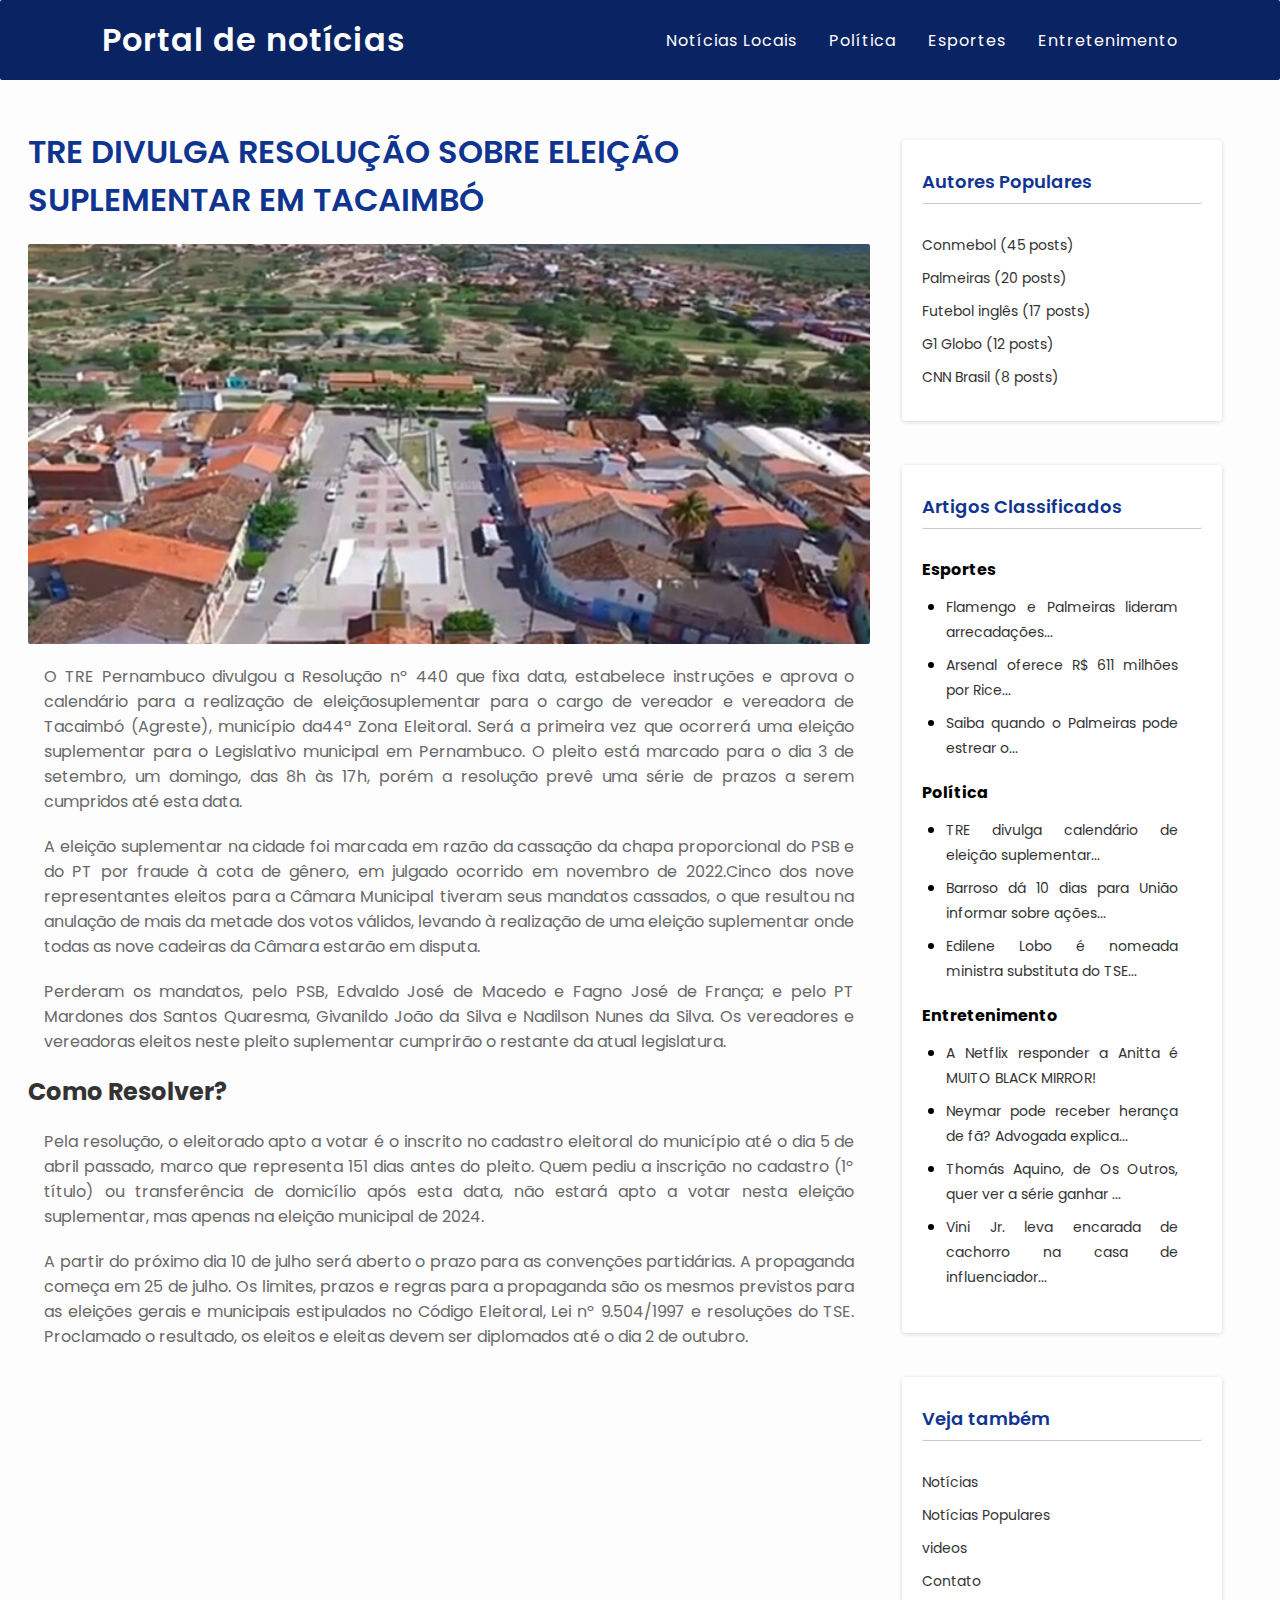
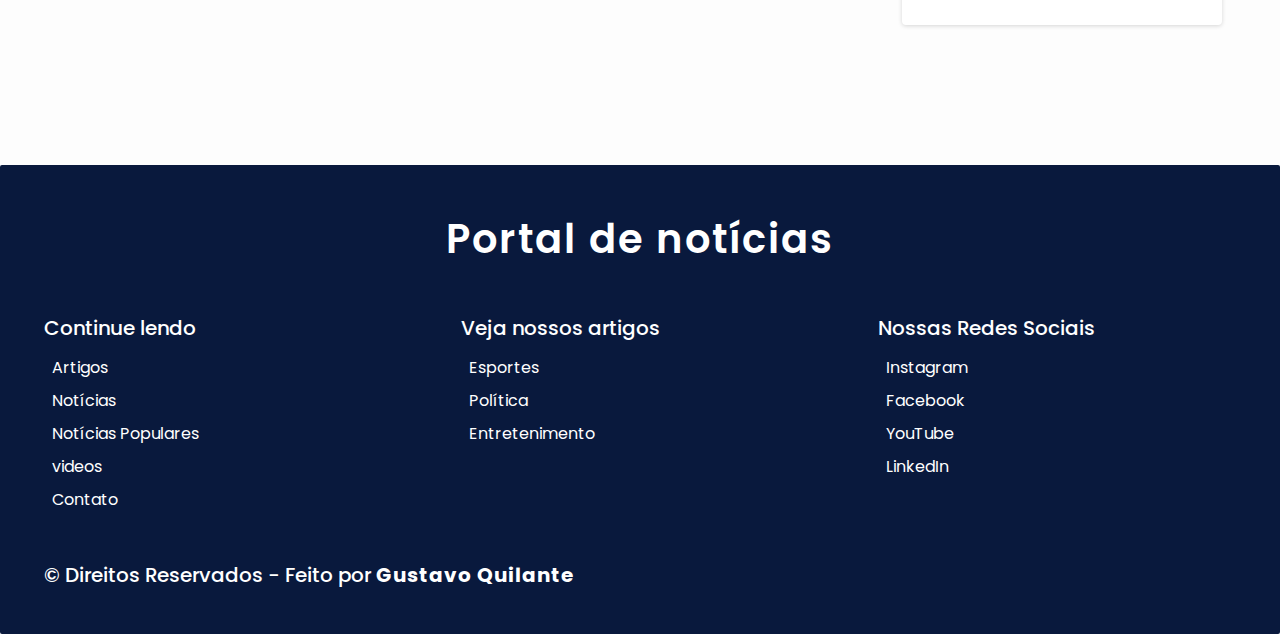
<file: artigos/eleicoes-pernambuco.html>
<!DOCTYPE html>
<html lang="pt-BR">
  
<head>
  <meta charset="UTF-8">
  <meta name="viewport" content="width=device-width, initial-scale=1.0">
  <meta property="og:title" content="Portal de Notícia" />
  <meta property="og:description" content="As melhores notícias da atualidade - venha conferir"/>
  <meta property="og:image" content="https://img.freepik.com/psd-gratuitas/renderizacao-3d-do-icone-da-interface-do-usuario_23-2149182295.jpg?size=626&ext=jpg"/>
  <meta property="og:url" content="https://quilantera.github.io/newsletter/"/>
  <meta property="og:type" content="website" />

  <title>TRE divulga resolução sobre eleição suplementar em Tacaimbó</title>
  <link rel="icon" type="image/jpg"  href="https://img.freepik.com/psd-gratuitas/renderizacao-3d-do-icone-da-interface-do-usuario_23-2149182295.jpg?size=626&ext=jpg"/>
  <link rel="stylesheet" type="text/css" href="../styles.css" media="screen" />
  <link rel="stylesheet" type="text/css" href="artigos.css"/>
</head>

<body>
  <header id="header">
    <h1>Portal de notícias</h1>
    <nav>
      <a class="navLink" href="../#noticias-locais">Notícias Locais</a>
      <a class="navLink" href="../#politica">Política</a>
      <a class="navLink" href="../#esportes">Esportes</a>
      <a class="navLink" href="../#entretenimento">Entretenimento</a>
    </nav>
  </header>

  <main class="colunaDoArtigo">
    <h3>TRE divulga resolução sobre eleição suplementar em Tacaimbó</h3>
    <img
      src="../imagens/pernambuco.jpg"
      alt="estado de pernambuco"
      width="100%"
      height="400px"
    />
    <p>
      O TRE Pernambuco divulgou a Resolução nº 440 que fixa data, estabelece instruções e aprova o calendário para a realização de eleiçãosuplementar para o cargo de vereador e vereadora de Tacaimbó (Agreste), município da44ª Zona Eleitoral. Será a primeira vez que ocorrerá uma eleição suplementar para o Legislativo municipal em Pernambuco. O pleito está marcado para o dia 3 de setembro, um domingo, das 8h às 17h, porém a resolução prevê uma série de prazos a serem cumpridos até esta data.
    </p>
    <p>A eleição suplementar na cidade foi marcada em razão da cassação da chapa proporcional do PSB e do PT por fraude à cota de gênero, em julgado ocorrido em novembro de 2022.Cinco dos nove representantes eleitos para a Câmara Municipal tiveram seus mandatos cassados, o que resultou na anulação de mais da metade dos votos válidos, levando à realização de uma eleição suplementar onde todas as nove cadeiras da Câmara estarão em disputa.</p>
    <p>Perderam os mandatos, pelo PSB, Edvaldo José de Macedo e Fagno José de França; e pelo PT Mardones dos Santos Quaresma, Givanildo João da Silva e Nadilson Nunes da Silva. Os vereadores e vereadoras eleitos neste pleito suplementar cumprirão o restante da atual legislatura. </p>
    <h4> Como Resolver? </h4>  
    <p>
      Pela resolução, o eleitorado apto a votar é o inscrito no cadastro eleitoral do município até o dia 5 de abril passado, marco que representa 151 dias antes do pleito. Quem pediu a inscrição no cadastro (1º título) ou transferência de domicílio após esta data, não estará apto a votar nesta eleição suplementar, mas apenas na eleição municipal de 2024.
    </p>
    <p>
      A partir do próximo dia 10 de julho será aberto o prazo para as convenções partidárias. A propaganda começa em 25 de julho. Os limites, prazos e regras para a propaganda são os mesmos previstos para as eleições gerais e municipais estipulados no Código Eleitoral, Lei nº 9.504/1997 e resoluções do TSE. Proclamado o resultado, os eleitos e eleitas devem ser diplomados até o dia 2 de outubro.
    </p>
    
  </main>

  <aside>
    <div class="cardLateral">
      <h4> Autores Populares</h4>
        <ul>
          <li><a href="../#palmeirasFlamengo">Conmebol <span>(45 posts)</span></a>
          <li><a href="../#aeronavePalmeiras">Palmeiras <span>(20 posts)</span></a>
          <li><a href="../#arsenalRice">Futebol inglês <span>(17 posts)</span></a>
          <li><a href="../#terraIndigena">G1 Globo <span>(12 posts)</span></a>
          <li><a href="../#anitta">CNN Brasil <span>(8 posts)</span></a>
         
        </ul>
        
    </div>

    <div class="cardLateral">
      <h4> Artigos Classificados</h4>
      <ul>
        <li> 
          <h5>Esportes</h5>
          <ul>
            <li><a href="../#palmeirasFlamengo">Flamengo e Palmeiras lideram arrecadações...</a></li>
            <li><a href="../#arsenalRice">Arsenal oferece R$ 611 milhões por Rice...</a></li>
            <li><a href="../#aeronavePalmeiras">Saiba quando o Palmeiras pode estrear o...</a></li>                
          </ul>
        </li>
        <li> 
          <h5>Política</h5>
          <ul>
            <li><a href="../#eleicoesPernambuco">TRE divulga calendário de eleição suplementar...</a></li>
            <li><a href="../#terraIndigena">Barroso dá 10 dias para União informar sobre ações...</a></li>
            <li><a href="../#edileneLobo">Edilene Lobo é nomeada ministra substituta do TSE...</a></li>                
          </ul>
        </li>
        <li> 
          <h5>Entretenimento</h5>
          <ul>
            <li><a href="../#anitta">A Netflix responder a Anitta é MUITO BLACK MIRROR!</a></li>
            <li><a href="../#neymar">Neymar pode receber herança de fã? Advogada explica...</a></li>
            <li><a href="../#thomasAquino">Thomás Aquino, de Os Outros, quer ver a série ganhar ...</a></li>                
            <li><a href="../#vinijr">Vini Jr. leva encarada de cachorro na casa de influenciador...</a></li>                
          </ul>
        </li>
      </ul>
    </div>

    <div class="cardLateral"> 
      <h4>Veja também</h4>
      <ul>
        <li><a href="../#noticias"> Notícias </a></li>
        <li><a href="../#tabelaDeArtigos"> Notícias Populares</a></li>
        <li><a href="../#videos"> videos </a></li>
        <li><a href="../#contato"> Contato </a></li>
      </ul>
    </div>
  </aside>

  <footer>
    <h2>Portal de notícias</h2>
    <div>
      <h3>Continue lendo</h3>
      <ul>
        <li><a href="../#artigos"> Artigos </a></li>
        <li><a href="../#noticias"> Notícias </a></li>
        <li><a href="../#tabelaDeArtigos"> Notícias Populares</a></li>
        <li><a href="../#videos"> videos </a></li>
        <li><a href="../#contato"> Contato </a></li>
      </ul>
    </div>
    <div>
      <h3>Veja nossos artigos</h3>
      <ul>
        <li><a href="../#artigosEsportes"> Esportes</a></li>
        <li><a href="../#artigosPolitica"> Política </a></li>
        <li><a href="../#artigosEntretenimento"> Entretenimento </a></li>
      </ul>
    </div>
    <div>
      <h3>Nossas Redes Sociais</h3>
      <ul>
        <li><a> Instagram </a></li>
        <li><a> Facebook </a></li>
        <li><a> YouTube </a></li>
        <li><a> LinkedIn </a></li>
      </ul>
    </div>

    <h3>
      &copy; Direitos Reservados - Feito por <strong>Gustavo Quilante</strong>
    </h3>
  </footer>
</body>
</html>
</file>
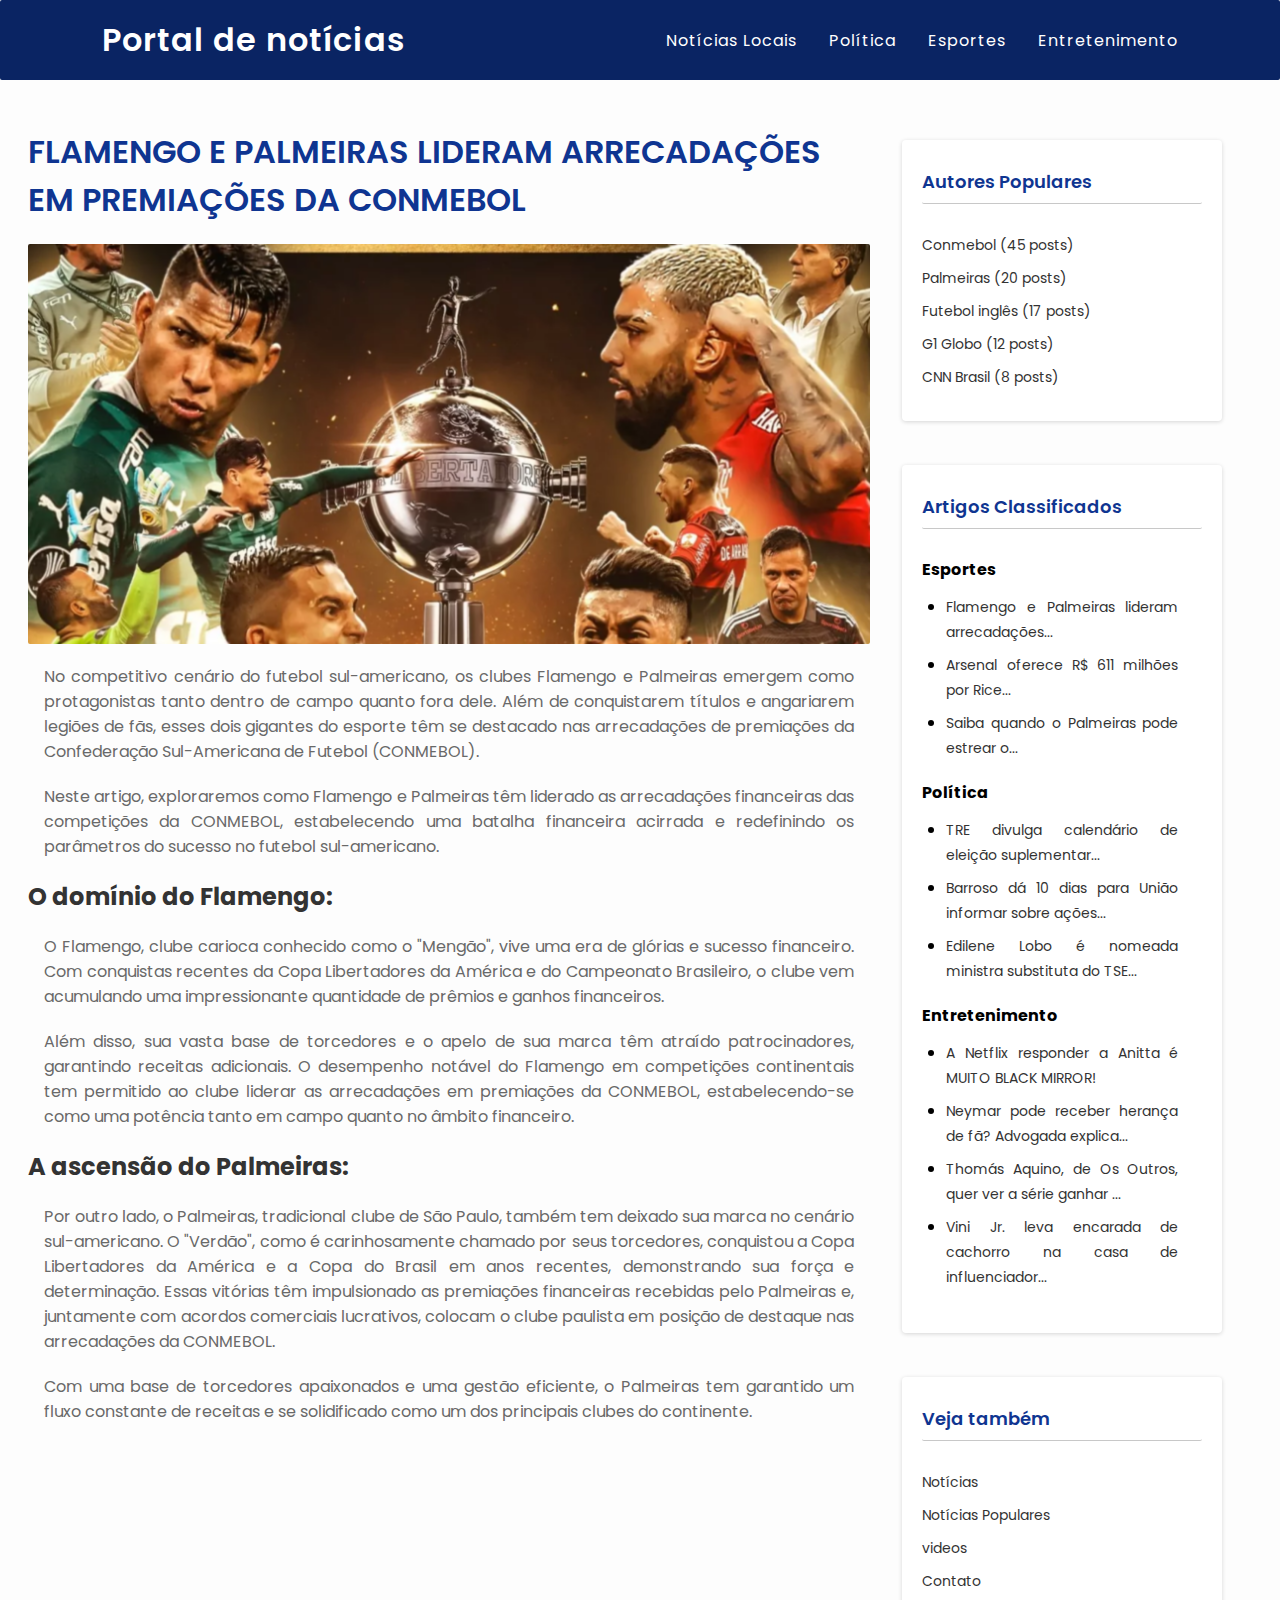
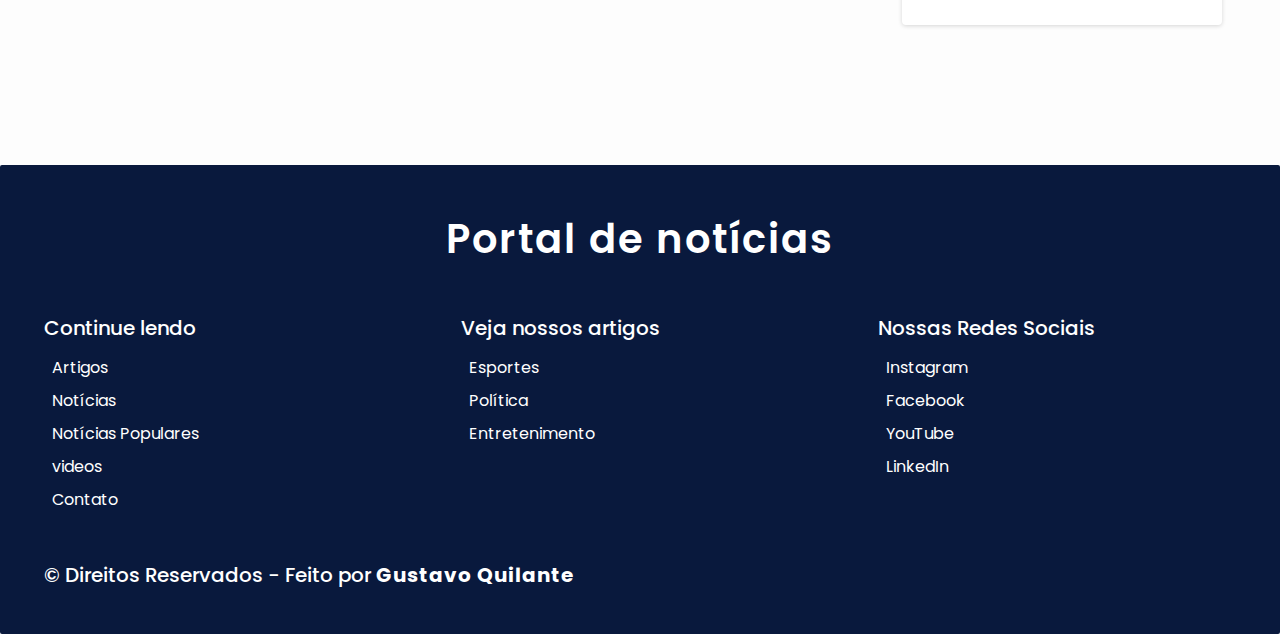
<file: artigos/flamengo-e-palmeiras.html>
<!DOCTYPE html>
<html lang="pt-BR">
  
<head>
  <meta charset="UTF-8">
  <meta name="viewport" content="width=device-width, initial-scale=1.0">
  <meta property="og:title" content="Portal de Notícia" />
  <meta property="og:description" content="As melhores notícias da atualidade - venha conferir"/>
  <meta property="og:image" content="https://img.freepik.com/psd-gratuitas/renderizacao-3d-do-icone-da-interface-do-usuario_23-2149182295.jpg?size=626&ext=jpg"/>
  <meta property="og:url" content="https://quilantera.github.io/newsletter/"/>
  <meta property="og:type" content="website" />

  <title>Flamengo e Palmeiras</title>
  <link rel="icon" type="image/jpg"  href="https://img.freepik.com/psd-gratuitas/renderizacao-3d-do-icone-da-interface-do-usuario_23-2149182295.jpg?size=626&ext=jpg"/>
  <link rel="stylesheet" type="text/css" href="../styles.css" media="screen" />
  <link rel="stylesheet" type="text/css" href="artigos.css"/>
</head>
<body>
  <header id="header">
    <h1>Portal de notícias</h1>
    <nav>
      <a class="navLink" href="../#noticias-locais">Notícias Locais</a>
      <a class="navLink" href="../#politica">Política</a>
      <a class="navLink" href="../#esportes">Esportes</a>
      <a class="navLink" href="../#entretenimento">Entretenimento</a>
    </nav>
  </header>

  <main class="colunaDoArtigo">
    <h3> Flamengo e Palmeiras lideram arrecadações em premiações da
        Conmebol</h3>
    <img
      src="../imagens/flamengo-e-palmeiras.png"
      alt="carro elétrico"
      width="100%"
      height="400px"
    />
    <p>
      No competitivo cenário do futebol sul-americano, os clubes Flamengo e Palmeiras emergem como protagonistas tanto dentro de campo quanto fora dele. Além de conquistarem títulos e angariarem legiões de fãs, esses dois gigantes do esporte têm se destacado nas arrecadações de premiações da Confederação Sul-Americana de Futebol (CONMEBOL). 
    </p>
    <p>
      Neste artigo, exploraremos como Flamengo e Palmeiras têm liderado as arrecadações financeiras das competições da CONMEBOL, estabelecendo uma batalha financeira acirrada e redefinindo os parâmetros do sucesso no futebol sul-americano.
    </p>
    <h4> O domínio do Flamengo: </h4>  
    <p>
      O Flamengo, clube carioca conhecido como o "Mengão", vive uma era de glórias e sucesso financeiro. Com conquistas recentes da Copa Libertadores da América e do Campeonato Brasileiro, o clube vem acumulando uma impressionante quantidade de prêmios e ganhos financeiros. 
    </p>
    <p>
      Além disso, sua vasta base de torcedores e o apelo de sua marca têm atraído patrocinadores, garantindo receitas adicionais. O desempenho notável do Flamengo em competições continentais tem permitido ao clube liderar as arrecadações em premiações da CONMEBOL, estabelecendo-se como uma potência tanto em campo quanto no âmbito financeiro.
    </p>
    <h4>A ascensão do Palmeiras:</h4>
    <p>
      Por outro lado, o Palmeiras, tradicional clube de São Paulo, também tem deixado sua marca no cenário sul-americano. O "Verdão", como é carinhosamente chamado por seus torcedores, conquistou a Copa Libertadores da América e a Copa do Brasil em anos recentes, demonstrando sua força e determinação. Essas vitórias têm impulsionado as premiações financeiras recebidas pelo Palmeiras e, juntamente com acordos comerciais lucrativos, colocam o clube paulista em posição de destaque nas arrecadações da CONMEBOL.
    </p>
    <p> 
      Com uma base de torcedores apaixonados e uma gestão eficiente, o Palmeiras tem garantido um fluxo constante de receitas e se solidificado como um dos principais clubes do continente.
    </p>
  </main>

  <aside>
    <div class="cardLateral">
      <h4> Autores Populares</h4>
        <ul>
          <li><a href="../#palmeirasFlamengo">Conmebol <span>(45 posts)</span></a>
          <li><a href="../#aeronavePalmeiras">Palmeiras <span>(20 posts)</span></a>
          <li><a href="../#arsenalRice">Futebol inglês <span>(17 posts)</span></a>
          <li><a href="../#terraIndigena">G1 Globo <span>(12 posts)</span></a>
          <li><a href="../#anitta">CNN Brasil <span>(8 posts)</span></a>
         
        </ul>
        
    </div>

    <div class="cardLateral">
      <h4> Artigos Classificados</h4>
      <ul>
        <li> 
          <h5>Esportes</h5>
          <ul>
            <li><a href="../#palmeirasFlamengo">Flamengo e Palmeiras lideram arrecadações...</a></li>
            <li><a href="../#arsenalRice">Arsenal oferece R$ 611 milhões por Rice...</a></li>
            <li><a href="../#aeronavePalmeiras">Saiba quando o Palmeiras pode estrear o...</a></li>                
          </ul>
        </li>
        <li> 
          <h5>Política</h5>
          <ul>
            <li><a href="../#eleicoesPernambuco">TRE divulga calendário de eleição suplementar...</a></li>
            <li><a href="../#terraIndigena">Barroso dá 10 dias para União informar sobre ações...</a></li>
            <li><a href="../#edileneLobo">Edilene Lobo é nomeada ministra substituta do TSE...</a></li>                
          </ul>
        </li>
        <li> 
          <h5>Entretenimento</h5>
          <ul>
            <li><a href="../#anitta">A Netflix responder a Anitta é MUITO BLACK MIRROR!</a></li>
            <li><a href="../#neymar">Neymar pode receber herança de fã? Advogada explica...</a></li>
            <li><a href="../#thomasAquino">Thomás Aquino, de Os Outros, quer ver a série ganhar ...</a></li>                
            <li><a href="../#vinijr">Vini Jr. leva encarada de cachorro na casa de influenciador...</a></li>                
          </ul>
        </li>
      </ul>
    </div>

    <div class="cardLateral"> 
      <h4>Veja também</h4>
      <ul>
        <li><a href="../#noticias"> Notícias </a></li>
        <li><a href="../#tabelaDeArtigos"> Notícias Populares</a></li>
        <li><a href="../#videos"> videos </a></li>
        <li><a href="../#contato"> Contato </a></li>
      </ul>
    </div>
  </aside>

  <footer>
    <h2>Portal de notícias</h2>
    <div>
      <h3>Continue lendo</h3>
      <ul>
        <li><a href="../#artigos"> Artigos </a></li>
        <li><a href="../#noticias"> Notícias </a></li>
        <li><a href="../#tabelaDeArtigos"> Notícias Populares</a></li>
        <li><a href="../#videos"> videos </a></li>
        <li><a href="../#contato"> Contato </a></li>
      </ul>
    </div>
    <div>
      <h3>Veja nossos artigos</h3>
      <ul>
        <li><a href="../#artigosEsportes"> Esportes</a></li>
        <li><a href="../#artigosPolitica"> Política </a></li>
        <li><a href="../#artigosEntretenimento"> Entretenimento </a></li>
      </ul>
    </div>
    <div>
      <h3>Nossas Redes Sociais</h3>
      <ul>
        <li><a> Instagram </a></li>
        <li><a> Facebook </a></li>
        <li><a> YouTube </a></li>
        <li><a> LinkedIn </a></li>
      </ul>
    </div>

    <h3>
      &copy; Direitos Reservados - Feito por <strong>Gustavo Quilante</strong>
    </h3>
  </footer>
</body>
</html>
</file>
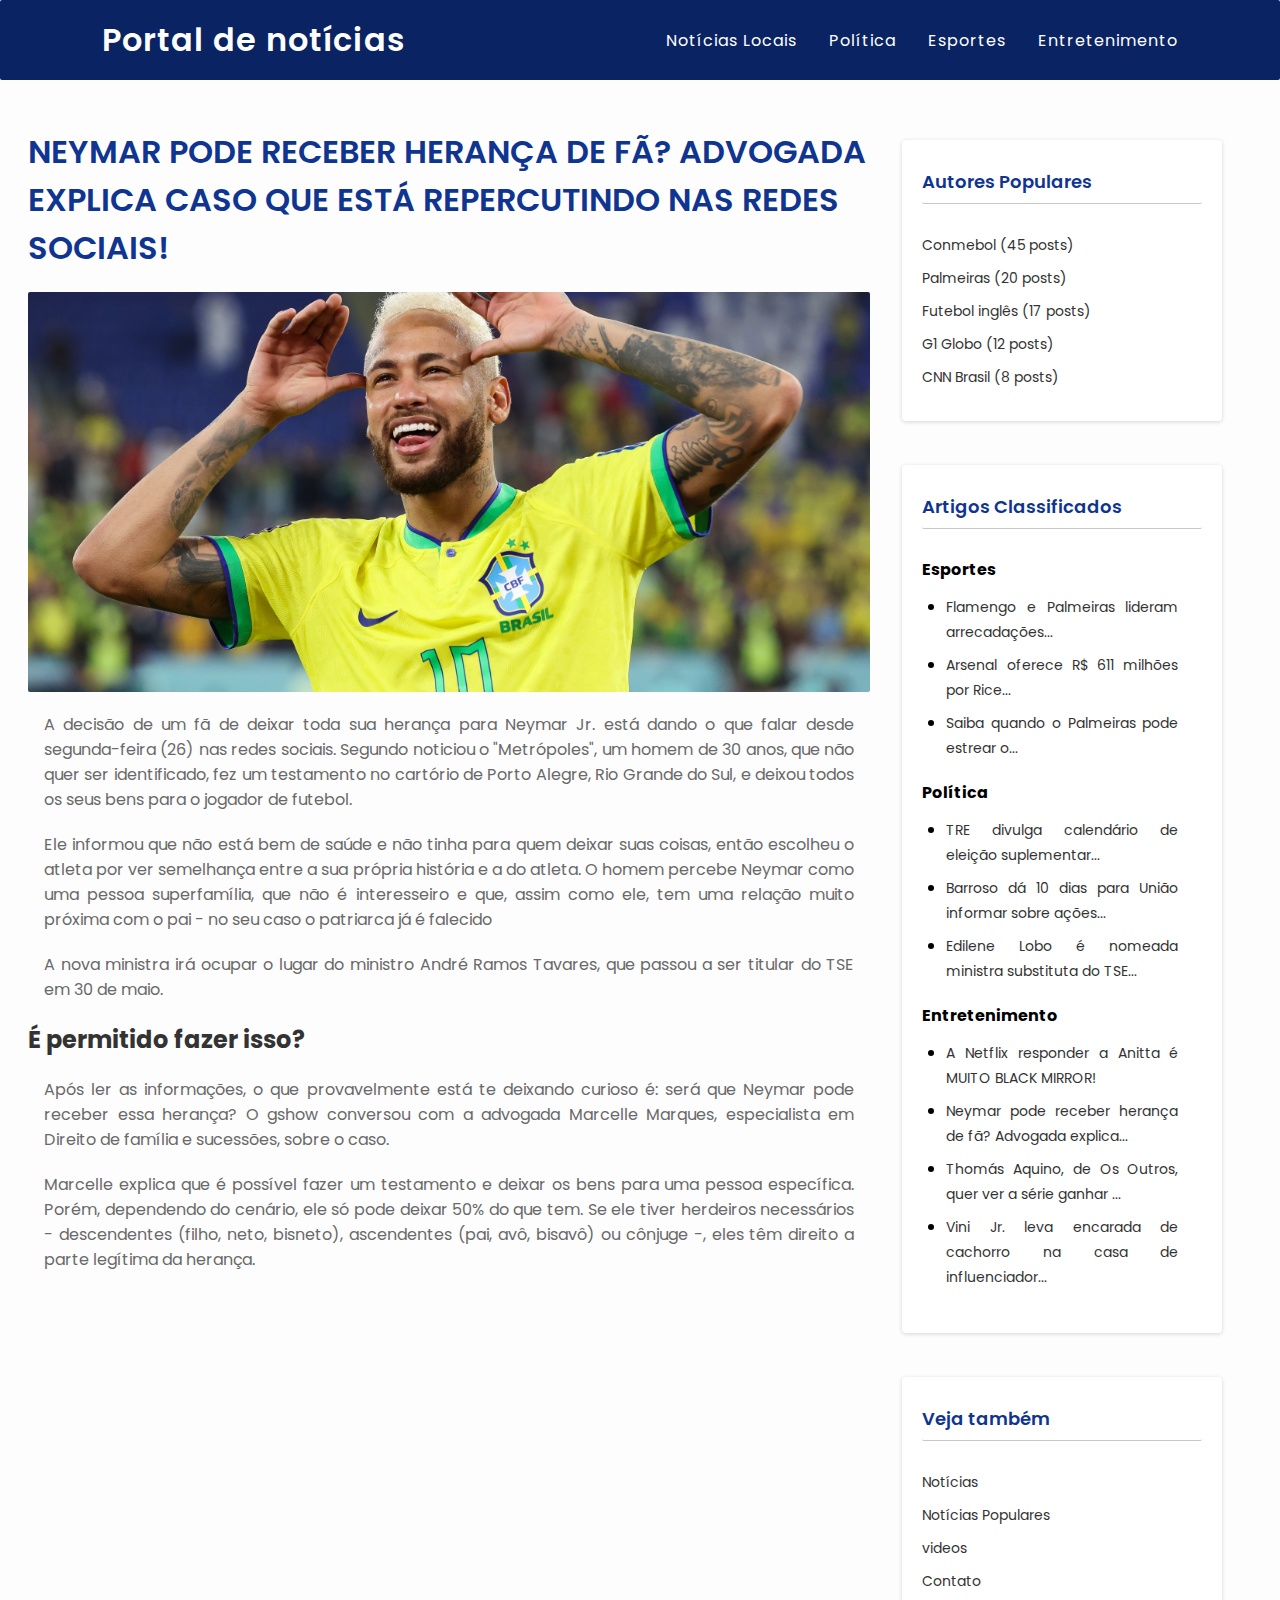
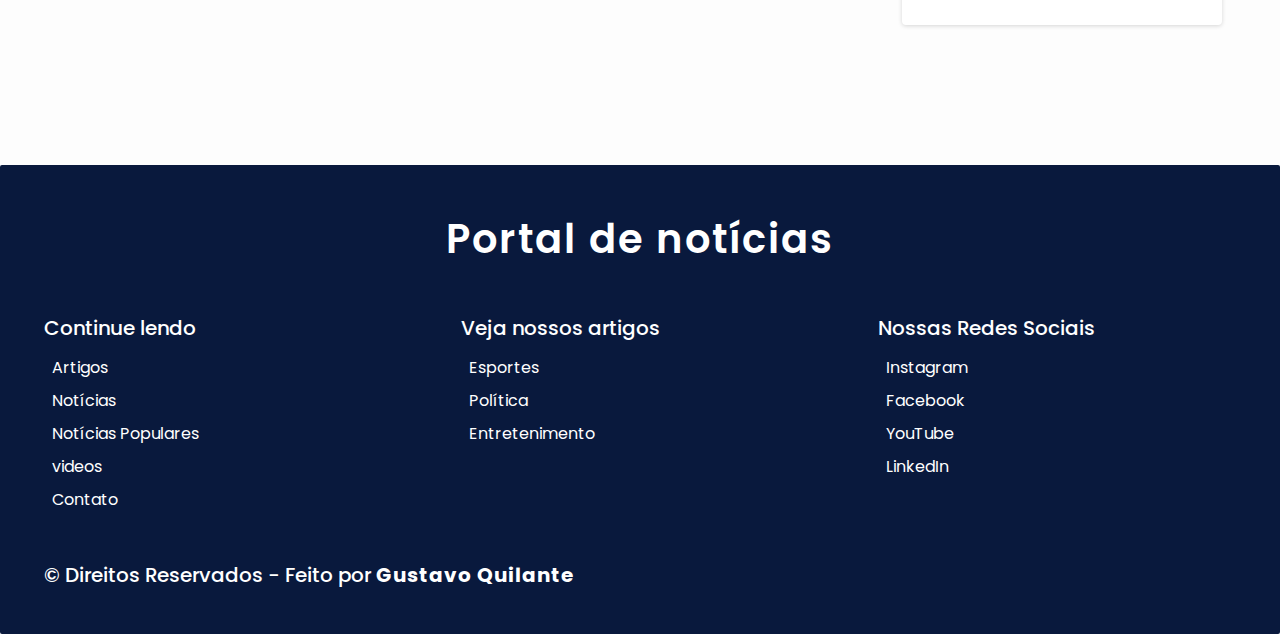
<file: artigos/heranca-neymar.html>
<!DOCTYPE html>
<html lang="pt-BR">
  
<head>
  <meta charset="UTF-8">
  <meta name="viewport" content="width=device-width, initial-scale=1.0">
  <meta property="og:title" content="Portal de Notícia" />
  <meta property="og:description" content="As melhores notícias da atualidade - venha conferir"/>
  <meta property="og:image" content="https://img.freepik.com/psd-gratuitas/renderizacao-3d-do-icone-da-interface-do-usuario_23-2149182295.jpg?size=626&ext=jpg"/>
  <meta property="og:url" content="https://quilantera.github.io/newsletter/"/>
  <meta property="og:type" content="website" />

  <title> Neymar pode receber herança de fã? </title>
  <link rel="icon" type="image/jpg"  href="https://img.freepik.com/psd-gratuitas/renderizacao-3d-do-icone-da-interface-do-usuario_23-2149182295.jpg?size=626&ext=jpg"/>
  <link rel="stylesheet" type="text/css" href="../styles.css" media="screen" />
  <link rel="stylesheet" type="text/css" href="artigos.css"/>
</head>

<body>
  <header id="header">
    <h1>Portal de notícias</h1>
    <nav>
      <a class="navLink" href="../#noticias-locais">Notícias Locais</a>
      <a class="navLink" href="../#politica">Política</a>
      <a class="navLink" href="../#esportes">Esportes</a>
      <a class="navLink" href="../#entretenimento">Entretenimento</a>
    </nav>
  </header>

  <main class="colunaDoArtigo">
    <h3>
      Neymar pode receber herança de fã? Advogada explica caso que está repercutindo nas redes sociais!</h3>
    <img
      src="../imagens/neymar.jpg"
      alt="Neymar"
      width="100%"
      height="400px"
    />
    <p>
      A decisão de um fã de deixar toda sua herança para Neymar Jr. está dando o que falar desde segunda-feira (26) nas redes sociais. Segundo noticiou o "Metrópoles", um homem de 30 anos, que não quer ser identificado, fez um testamento no cartório de Porto Alegre, Rio Grande do Sul, e deixou todos os seus bens para o jogador de futebol.
    </p>
    <p>Ele informou que não está bem de saúde e não tinha para quem deixar suas coisas, então escolheu o atleta por ver semelhança entre a sua própria história e a do atleta. O homem percebe Neymar como uma pessoa superfamília, que não é interesseiro e que, assim como ele, tem uma relação muito próxima com o pai - no seu caso o patriarca já é falecido</p>
    <p> A nova ministra irá ocupar o lugar do ministro André Ramos Tavares, que passou a ser titular do TSE em 30 de maio.</p>
  
    <h4>É permitido fazer isso?</h4>  
    <p>
      Após ler as informações, o que provavelmente está te deixando curioso é: será que Neymar pode receber essa herança? O gshow conversou com a advogada Marcelle Marques, especialista em Direito de família e sucessões, sobre o caso.
    </p>
    <p>
      Marcelle explica que é possível fazer um testamento e deixar os bens para uma pessoa específica. Porém, dependendo do cenário, ele só pode deixar 50% do que tem. Se ele tiver herdeiros necessários - descendentes (filho, neto, bisneto), ascendentes (pai, avô, bisavô) ou cônjuge -, eles têm direito a parte legítima da herança.
    </p>
  </main>

  <aside>
    <div class="cardLateral">
      <h4> Autores Populares</h4>
        <ul>
          <li><a href="../#palmeirasFlamengo">Conmebol <span>(45 posts)</span></a>
          <li><a href="../#aeronavePalmeiras">Palmeiras <span>(20 posts)</span></a>
          <li><a href="../#arsenalRice">Futebol inglês <span>(17 posts)</span></a>
          <li><a href="../#terraIndigena">G1 Globo <span>(12 posts)</span></a>
          <li><a href="../#anitta">CNN Brasil <span>(8 posts)</span></a>
         
        </ul>
        
    </div>

    <div class="cardLateral">
      <h4> Artigos Classificados</h4>
      <ul>
        <li> 
          <h5>Esportes</h5>
          <ul>
            <li><a href="../#palmeirasFlamengo">Flamengo e Palmeiras lideram arrecadações...</a></li>
            <li><a href="../#arsenalRice">Arsenal oferece R$ 611 milhões por Rice...</a></li>
            <li><a href="../#aeronavePalmeiras">Saiba quando o Palmeiras pode estrear o...</a></li>                
          </ul>
        </li>
        <li> 
          <h5>Política</h5>
          <ul>
            <li><a href="../#eleicoesPernambuco">TRE divulga calendário de eleição suplementar...</a></li>
            <li><a href="../#terraIndigena">Barroso dá 10 dias para União informar sobre ações...</a></li>
            <li><a href="../#edileneLobo">Edilene Lobo é nomeada ministra substituta do TSE...</a></li>                
          </ul>
        </li>
        <li> 
          <h5>Entretenimento</h5>
          <ul>
            <li><a href="../#anitta">A Netflix responder a Anitta é MUITO BLACK MIRROR!</a></li>
            <li><a href="../#neymar">Neymar pode receber herança de fã? Advogada explica...</a></li>
            <li><a href="../#thomasAquino">Thomás Aquino, de Os Outros, quer ver a série ganhar ...</a></li>                
            <li><a href="../#vinijr">Vini Jr. leva encarada de cachorro na casa de influenciador...</a></li>                
          </ul>
        </li>
      </ul>
    </div>

    <div class="cardLateral"> 
      <h4>Veja também</h4>
      <ul>
        <li><a href="../#noticias"> Notícias </a></li>
        <li><a href="../#tabelaDeArtigos"> Notícias Populares</a></li>
        <li><a href="../#videos"> videos </a></li>
        <li><a href="../#contato"> Contato </a></li>
      </ul>
    </div>
  </aside>

  <footer>
    <h2>Portal de notícias</h2>
    <div>
      <h3>Continue lendo</h3>
      <ul>
        <li><a href="../#artigos"> Artigos </a></li>
        <li><a href="../#noticias"> Notícias </a></li>
        <li><a href="../#tabelaDeArtigos"> Notícias Populares</a></li>
        <li><a href="../#videos"> videos </a></li>
        <li><a href="../#contato"> Contato </a></li>
      </ul>
    </div>
    <div>
      <h3>Veja nossos artigos</h3>
      <ul>
        <li><a href="../#artigosEsportes"> Esportes</a></li>
        <li><a href="../#artigosPolitica"> Política </a></li>
        <li><a href="../#artigosEntretenimento"> Entretenimento </a></li>
      </ul>
    </div>
    <div>
      <h3>Nossas Redes Sociais</h3>
      <ul>
        <li><a> Instagram </a></li>
        <li><a> Facebook </a></li>
        <li><a> YouTube </a></li>
        <li><a> LinkedIn </a></li>
      </ul>
    </div>

    <h3>
      &copy; Direitos Reservados - Feito por <strong>Gustavo Quilante</strong>
    </h3>
  </footer>
</body>
</html>
</file>
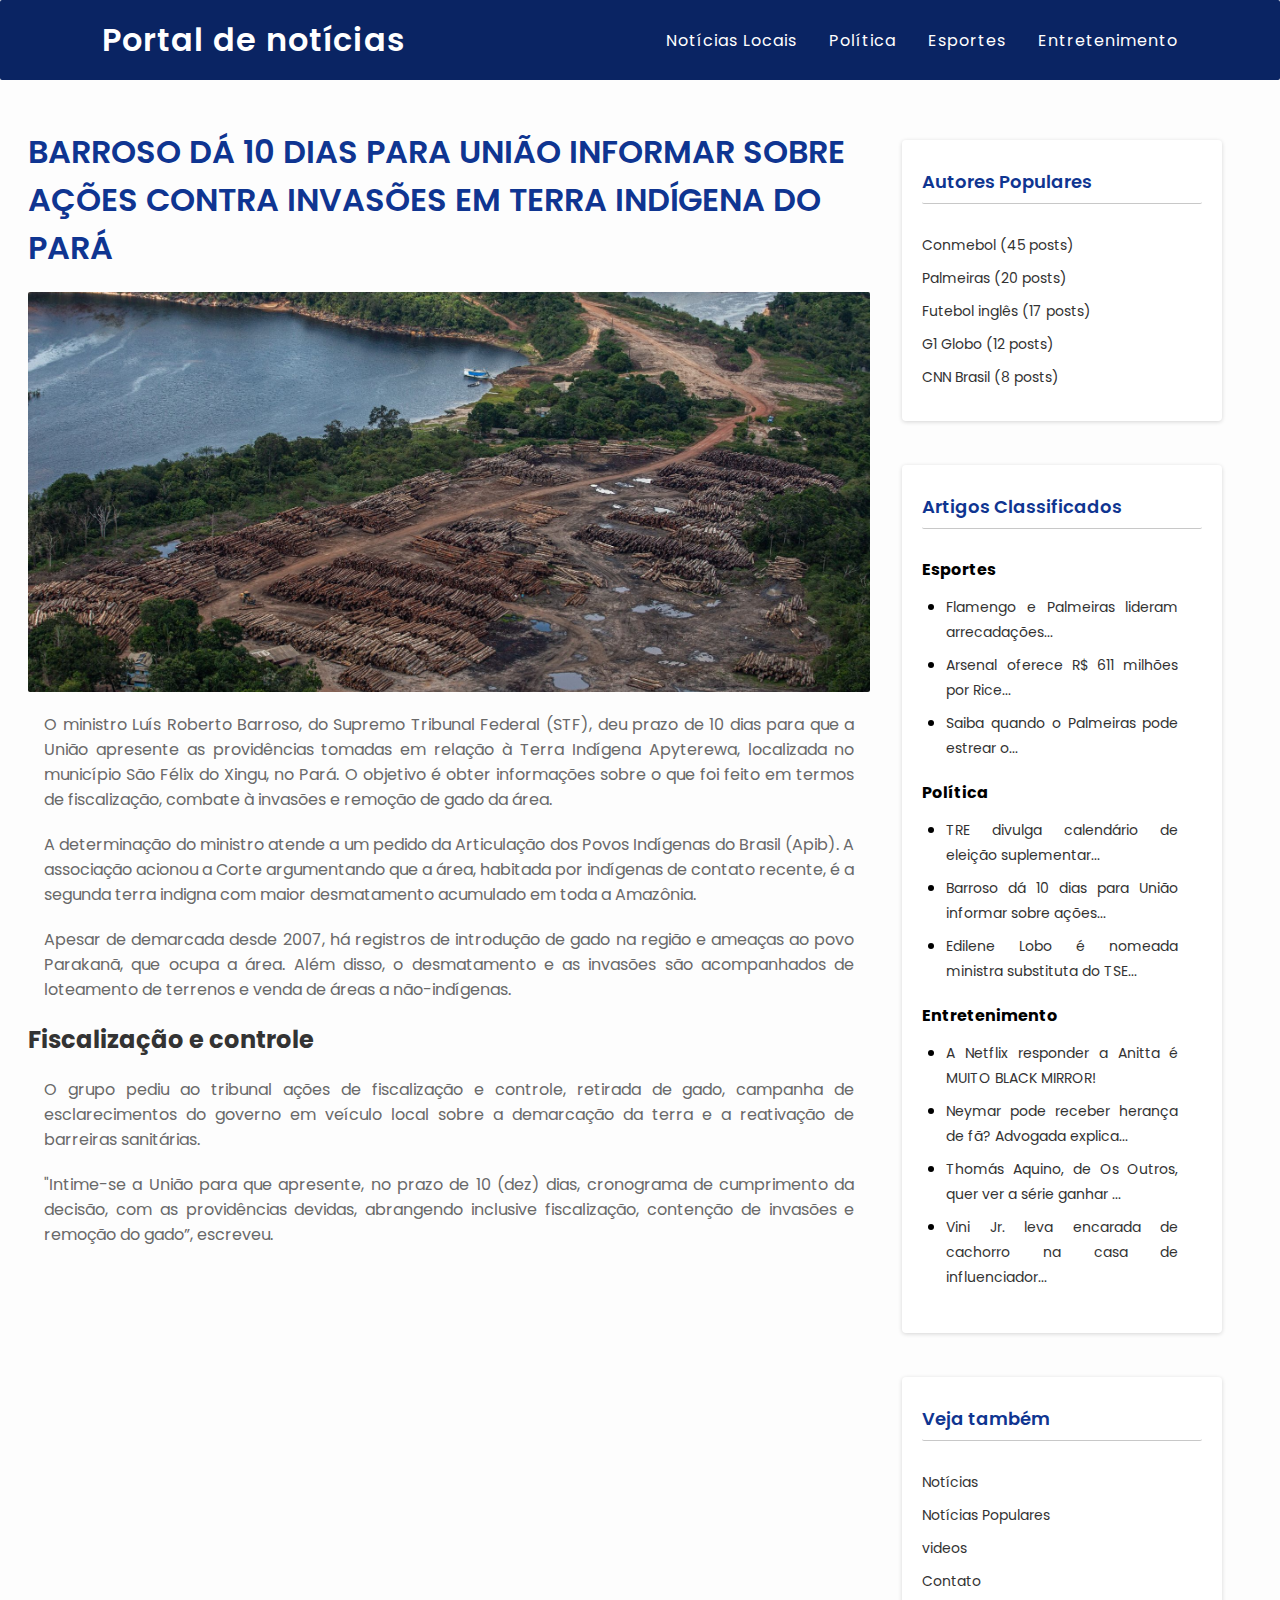
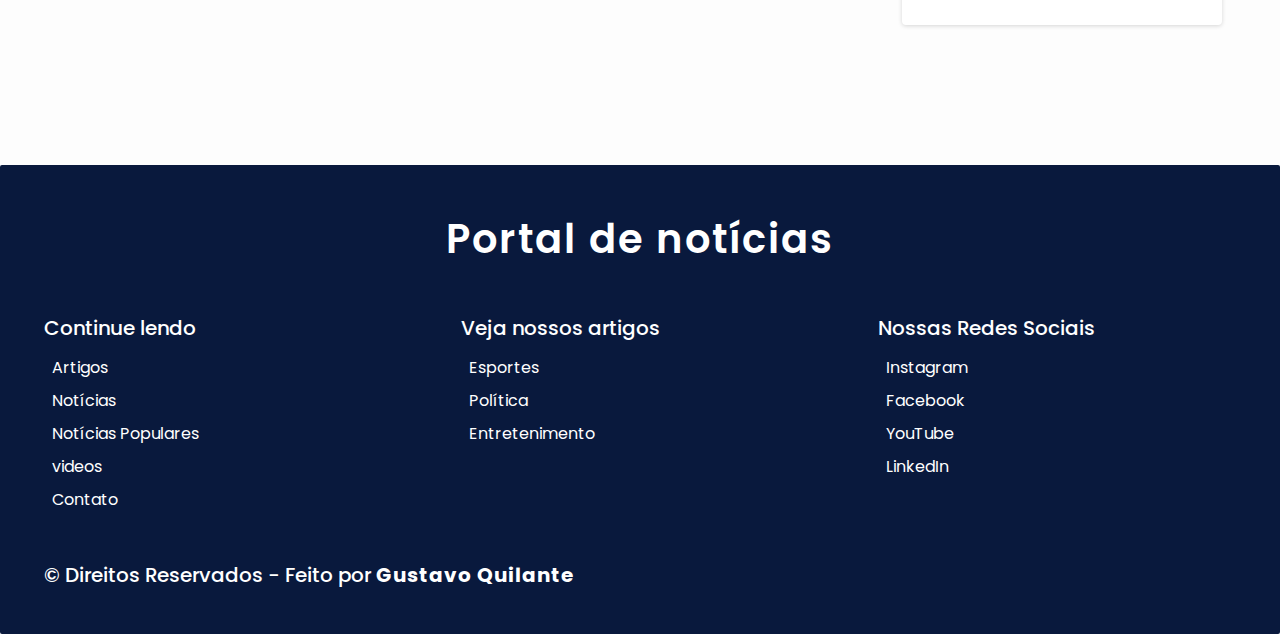
<file: artigos/terra-indigena.html>
<!DOCTYPE html>
<html lang="pt-BR">
  
<head>
  <meta charset="UTF-8">
  <meta name="viewport" content="width=device-width, initial-scale=1.0">
  <meta property="og:title" content="Portal de Notícia" />
  <meta property="og:description" content="As melhores notícias da atualidade - venha conferir"/>
  <meta property="og:image" content="https://img.freepik.com/psd-gratuitas/renderizacao-3d-do-icone-da-interface-do-usuario_23-2149182295.jpg?size=626&ext=jpg"/>
  <meta property="og:url" content="https://quilantera.github.io/newsletter/"/>
  <meta property="og:type" content="website" />

  <title>Barroso dá 10 dias para União informar sobre ações contra invasões em terra indígena do Pará</title>
  <link rel="icon" type="image/jpg"  href="https://img.freepik.com/psd-gratuitas/renderizacao-3d-do-icone-da-interface-do-usuario_23-2149182295.jpg?size=626&ext=jpg"/>
  <link rel="stylesheet" type="text/css" href="../styles.css" media="screen" />
  <link rel="stylesheet" type="text/css" href="artigos.css"/>
</head>

<body>
  <header id="header">
    <h1>Portal de notícias</h1>
    <nav>
      <a class="navLink" href="../#noticias-locais">Notícias Locais</a>
      <a class="navLink" href="../#politica">Política</a>
      <a class="navLink" href="../#esportes">Esportes</a>
      <a class="navLink" href="../#entretenimento">Entretenimento</a>
    </nav>
  </header>

  <main class="colunaDoArtigo">
    <h3>Barroso dá 10 dias para União informar sobre ações contra invasões em terra indígena do Pará</h3>
    <img
      src="../imagens/terra-indigena.jpg"
      alt="Terra indígena"
      width="100%"
      height="400px"
    />
    <p>
      O ministro Luís Roberto Barroso, do Supremo Tribunal Federal (STF), deu prazo de 10 dias para que a União apresente as providências tomadas em relação à Terra Indígena Apyterewa, localizada no município São Félix do Xingu, no Pará. O objetivo é obter informações sobre o que foi feito em termos de fiscalização, combate à invasões e remoção de gado da área.
    </p>
    <p>A determinação do ministro atende a um pedido da Articulação dos Povos Indígenas do Brasil (Apib). A associação acionou a Corte argumentando que a área, habitada por indígenas de contato recente, é a segunda terra indigna com maior desmatamento acumulado em toda a Amazônia.</p>
    <p> Apesar de demarcada desde 2007, há registros de introdução de gado na região e ameaças ao povo Parakanã, que ocupa a área. Além disso, o desmatamento e as invasões são acompanhados de loteamento de terrenos e venda de áreas a não-indígenas.</p>
    <h4> Fiscalização e controle </h4>  
    <p>
      O grupo pediu ao tribunal ações de fiscalização e controle, retirada de gado, campanha de esclarecimentos do governo em veículo local sobre a demarcação da terra e a reativação de barreiras sanitárias.
    </p>
    <p>
      "Intime-se a União para que apresente, no prazo de 10 (dez) dias, cronograma de cumprimento da decisão, com as providências devidas, abrangendo inclusive fiscalização, contenção de invasões e remoção do gado”, escreveu.
    </p>
    
  </main>

  <aside>
    <div class="cardLateral">
      <h4> Autores Populares</h4>
        <ul>
          <li><a href="../#palmeirasFlamengo">Conmebol <span>(45 posts)</span></a>
          <li><a href="../#aeronavePalmeiras">Palmeiras <span>(20 posts)</span></a>
          <li><a href="../#arsenalRice">Futebol inglês <span>(17 posts)</span></a>
          <li><a href="../#terraIndigena">G1 Globo <span>(12 posts)</span></a>
          <li><a href="../#anitta">CNN Brasil <span>(8 posts)</span></a>
         
        </ul>
        
    </div>

    <div class="cardLateral">
      <h4> Artigos Classificados</h4>
      <ul>
        <li> 
          <h5>Esportes</h5>
          <ul>
            <li><a href="../#palmeirasFlamengo">Flamengo e Palmeiras lideram arrecadações...</a></li>
            <li><a href="../#arsenalRice">Arsenal oferece R$ 611 milhões por Rice...</a></li>
            <li><a href="../#aeronavePalmeiras">Saiba quando o Palmeiras pode estrear o...</a></li>                
          </ul>
        </li>
        <li> 
          <h5>Política</h5>
          <ul>
            <li><a href="../#eleicoesPernambuco">TRE divulga calendário de eleição suplementar...</a></li>
            <li><a href="../#terraIndigena">Barroso dá 10 dias para União informar sobre ações...</a></li>
            <li><a href="../#edileneLobo">Edilene Lobo é nomeada ministra substituta do TSE...</a></li>                
          </ul>
        </li>
        <li> 
          <h5>Entretenimento</h5>
          <ul>
            <li><a href="../#anitta">A Netflix responder a Anitta é MUITO BLACK MIRROR!</a></li>
            <li><a href="../#neymar">Neymar pode receber herança de fã? Advogada explica...</a></li>
            <li><a href="../#thomasAquino">Thomás Aquino, de Os Outros, quer ver a série ganhar ...</a></li>                
            <li><a href="../#vinijr">Vini Jr. leva encarada de cachorro na casa de influenciador...</a></li>                
          </ul>
        </li>
      </ul>
    </div>

    <div class="cardLateral"> 
      <h4>Veja também</h4>
      <ul>
        <li><a href="../#noticias"> Notícias </a></li>
        <li><a href="../#tabelaDeArtigos"> Notícias Populares</a></li>
        <li><a href="../#videos"> videos </a></li>
        <li><a href="../#contato"> Contato </a></li>
      </ul>
    </div>
  </aside>

  <footer>
    <h2>Portal de notícias</h2>
    <div>
      <h3>Continue lendo</h3>
      <ul>
        <li><a href="../#artigos"> Artigos </a></li>
        <li><a href="../#noticias"> Notícias </a></li>
        <li><a href="../#tabelaDeArtigos"> Notícias Populares</a></li>
        <li><a href="../#videos"> videos </a></li>
        <li><a href="../#contato"> Contato </a></li>
      </ul>
    </div>
    <div>
      <h3>Veja nossos artigos</h3>
      <ul>
        <li><a href="../#artigosEsportes"> Esportes</a></li>
        <li><a href="../#artigosPolitica"> Política </a></li>
        <li><a href="../#artigosEntretenimento"> Entretenimento </a></li>
      </ul>
    </div>
    <div>
      <h3>Nossas Redes Sociais</h3>
      <ul>
        <li><a> Instagram </a></li>
        <li><a> Facebook </a></li>
        <li><a> YouTube </a></li>
        <li><a> LinkedIn </a></li>
      </ul>
    </div>

    <h3>
      &copy; Direitos Reservados - Feito por <strong>Gustavo Quilante</strong>
    </h3>
  </footer>
</body>
</html>
</file>
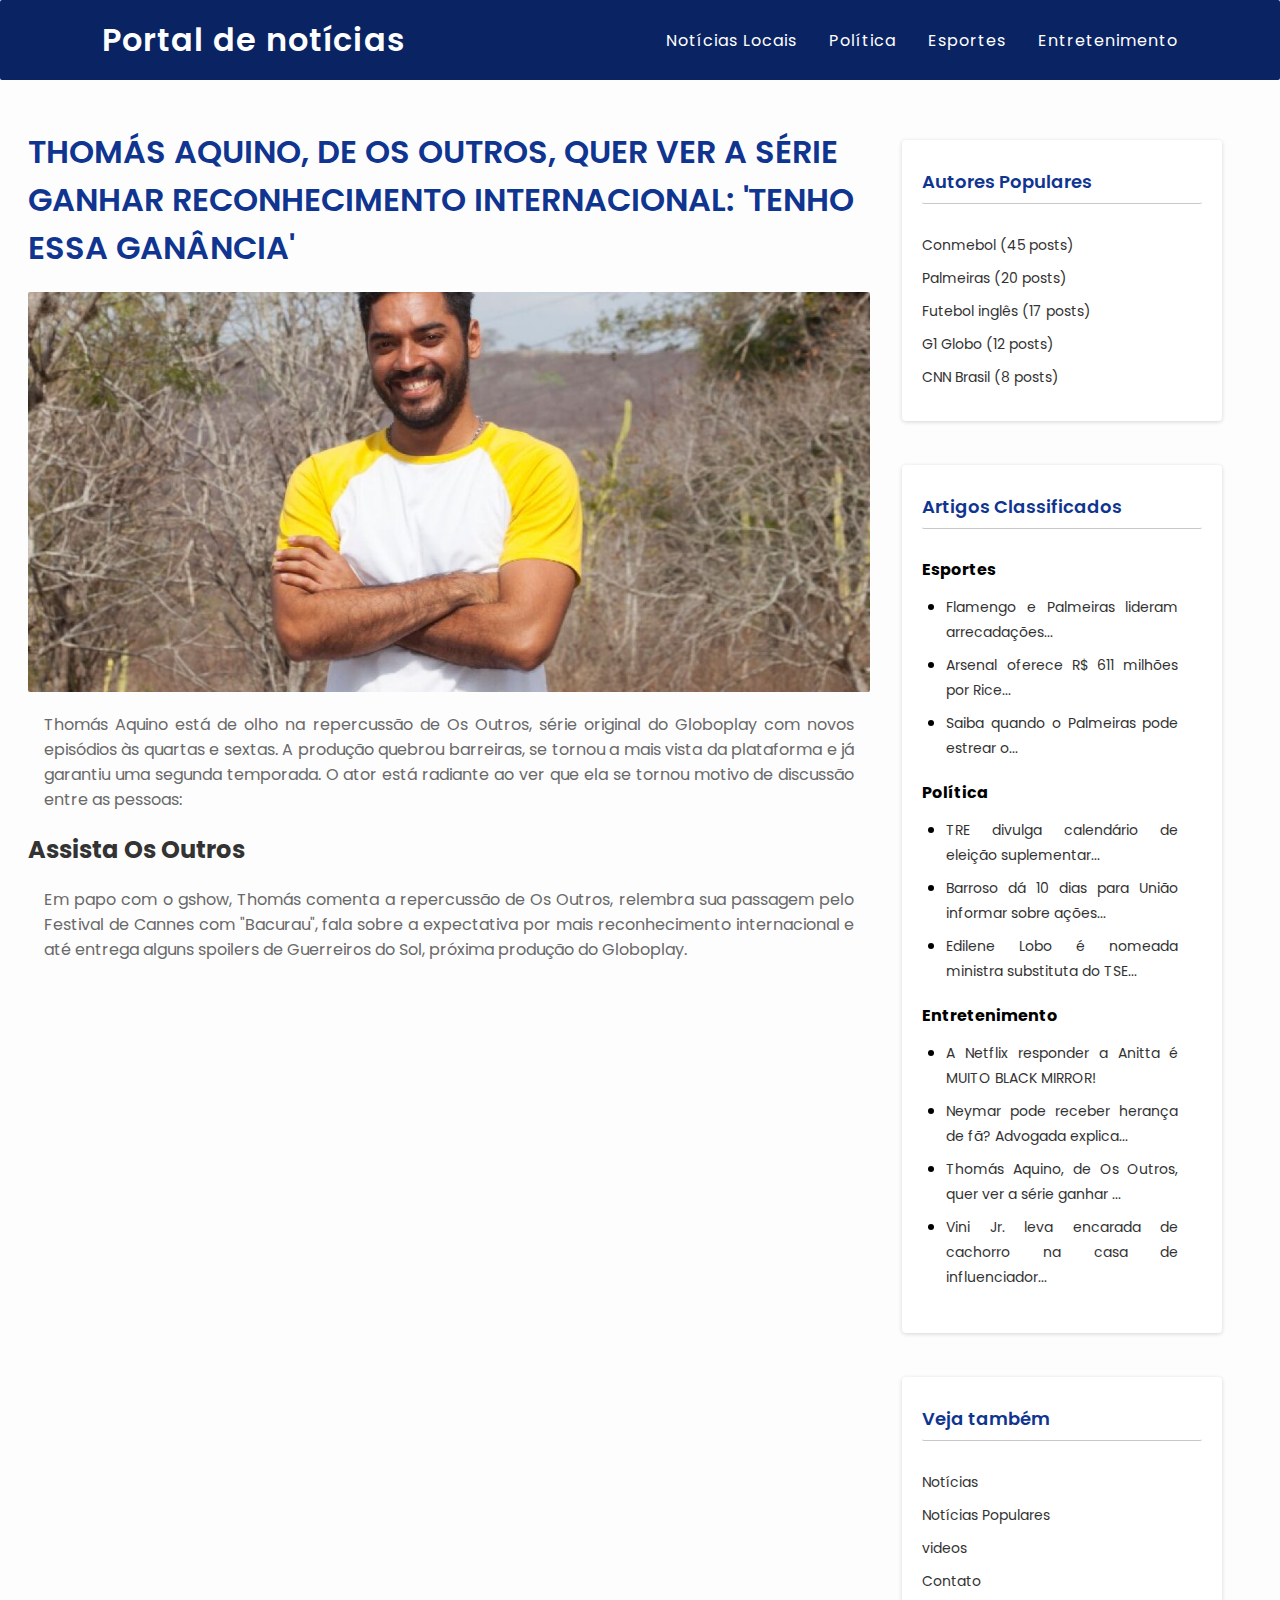
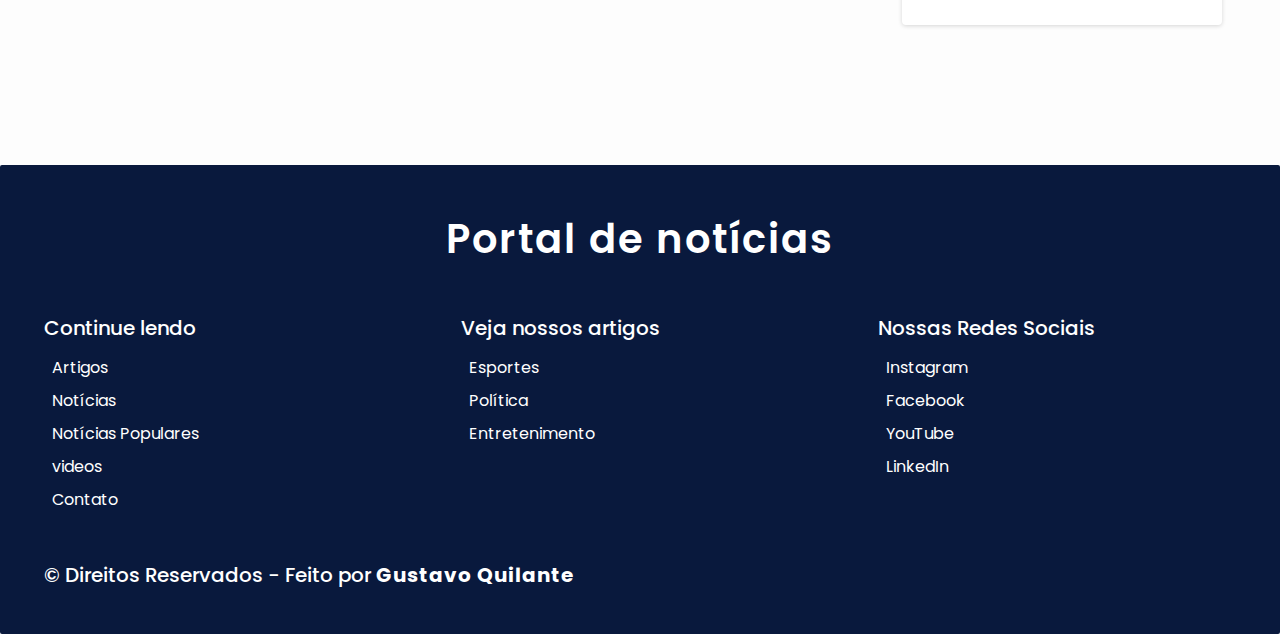
<file: artigos/thomas-aquino.html>
<!DOCTYPE html>
<html lang="pt-BR">
  
<head>
  <meta charset="UTF-8">
  <meta name="viewport" content="width=device-width, initial-scale=1.0">
  <meta property="og:title" content="Portal de Notícia" />
  <meta property="og:description" content="As melhores notícias da atualidade - venha conferir"/>
  <meta property="og:image" content="https://img.freepik.com/psd-gratuitas/renderizacao-3d-do-icone-da-interface-do-usuario_23-2149182295.jpg?size=626&ext=jpg"/>
  <meta property="og:url" content="https://quilantera.github.io/newsletter/"/>
  <meta property="og:type" content="website" />

  <title>Thomas Aquino</title>
  <link rel="icon" type="image/jpg"  href="https://img.freepik.com/psd-gratuitas/renderizacao-3d-do-icone-da-interface-do-usuario_23-2149182295.jpg?size=626&ext=jpg"/>
  <link rel="stylesheet" type="text/css" href="../styles.css" media="screen" />
  <link rel="stylesheet" type="text/css" href="artigos.css"/>
</head>

<body>
  <header id="header">
    <h1>Portal de notícias</h1>
    <nav>
      <a class="navLink" href="../#noticias-locais">Notícias Locais</a>
      <a class="navLink" href="../#politica">Política</a>
      <a class="navLink" href="../#esportes">Esportes</a>
      <a class="navLink" href="../#entretenimento">Entretenimento</a>
    </nav>
  </header>

  <main class="colunaDoArtigo">
    <h3>  Thomás Aquino, de Os Outros, quer ver a série ganhar reconhecimento internacional: 'Tenho essa ganância'</h3>
    <img
      src="../imagens/thomas-aquino.jpg"
      alt="carro elétrico"
      width="100%"
      height="400px"
    />
    <p>
     Thomás Aquino está de olho na repercussão de Os Outros, série original do Globoplay com novos episódios às quartas e sextas. A produção quebrou barreiras, se tornou a mais vista da plataforma e já garantiu uma segunda temporada. O ator está radiante ao ver que ela se tornou motivo de discussão entre as pessoas: </p>

    <h4> Assista Os Outros </h4>  
    <p>
      Em papo com o gshow, Thomás comenta a repercussão de Os Outros, relembra sua passagem pelo Festival de Cannes com "Bacurau", fala sobre a expectativa por mais reconhecimento internacional e até entrega alguns spoilers de Guerreiros do Sol, próxima produção do Globoplay.
    </p>
  </main>

  <aside>
    <div class="cardLateral">
      <h4> Autores Populares</h4>
        <ul>
          <li><a href="../#palmeirasFlamengo">Conmebol <span>(45 posts)</span></a>
          <li><a href="../#aeronavePalmeiras">Palmeiras <span>(20 posts)</span></a>
          <li><a href="../#arsenalRice">Futebol inglês <span>(17 posts)</span></a>
          <li><a href="../#terraIndigena">G1 Globo <span>(12 posts)</span></a>
          <li><a href="../#anitta">CNN Brasil <span>(8 posts)</span></a>
         
        </ul>
        
    </div>

    <div class="cardLateral">
      <h4> Artigos Classificados</h4>
      <ul>
        <li> 
          <h5>Esportes</h5>
          <ul>
            <li><a href="../#palmeirasFlamengo">Flamengo e Palmeiras lideram arrecadações...</a></li>
            <li><a href="../#arsenalRice">Arsenal oferece R$ 611 milhões por Rice...</a></li>
            <li><a href="../#aeronavePalmeiras">Saiba quando o Palmeiras pode estrear o...</a></li>                
          </ul>
        </li>
        <li> 
          <h5>Política</h5>
          <ul>
            <li><a href="../#eleicoesPernambuco">TRE divulga calendário de eleição suplementar...</a></li>
            <li><a href="../#terraIndigena">Barroso dá 10 dias para União informar sobre ações...</a></li>
            <li><a href="../#edileneLobo">Edilene Lobo é nomeada ministra substituta do TSE...</a></li>                
          </ul>
        </li>
        <li> 
          <h5>Entretenimento</h5>
          <ul>
            <li><a href="../#anitta">A Netflix responder a Anitta é MUITO BLACK MIRROR!</a></li>
            <li><a href="../#neymar">Neymar pode receber herança de fã? Advogada explica...</a></li>
            <li><a href="../#thomasAquino">Thomás Aquino, de Os Outros, quer ver a série ganhar ...</a></li>                
            <li><a href="../#vinijr">Vini Jr. leva encarada de cachorro na casa de influenciador...</a></li>                
          </ul>
        </li>
      </ul>
    </div>

    <div class="cardLateral"> 
      <h4>Veja também</h4>
      <ul>
        <li><a href="../#noticias"> Notícias </a></li>
        <li><a href="../#tabelaDeArtigos"> Notícias Populares</a></li>
        <li><a href="../#videos"> videos </a></li>
        <li><a href="../#contato"> Contato </a></li>
      </ul>
    </div>
  </aside>

  <footer>
    <h2>Portal de notícias</h2>
    <div>
      <h3>Continue lendo</h3>
      <ul>
        <li><a href="../#artigos"> Artigos </a></li>
        <li><a href="../#noticias"> Notícias </a></li>
        <li><a href="../#tabelaDeArtigos"> Notícias Populares</a></li>
        <li><a href="../#videos"> videos </a></li>
        <li><a href="../#contato"> Contato </a></li>
      </ul>
    </div>
    <div>
      <h3>Veja nossos artigos</h3>
      <ul>
        <li><a href="../#artigosEsportes"> Esportes</a></li>
        <li><a href="../#artigosPolitica"> Política </a></li>
        <li><a href="../#artigosEntretenimento"> Entretenimento </a></li>
      </ul>
    </div>
    <div>
      <h3>Nossas Redes Sociais</h3>
      <ul>
        <li><a> Instagram </a></li>
        <li><a> Facebook </a></li>
        <li><a> YouTube </a></li>
        <li><a> LinkedIn </a></li>
      </ul>
    </div>

    <h3>
      &copy; Direitos Reservados - Feito por <strong>Gustavo Quilante</strong>
    </h3>
  </footer>
</body>
</html>
</file>
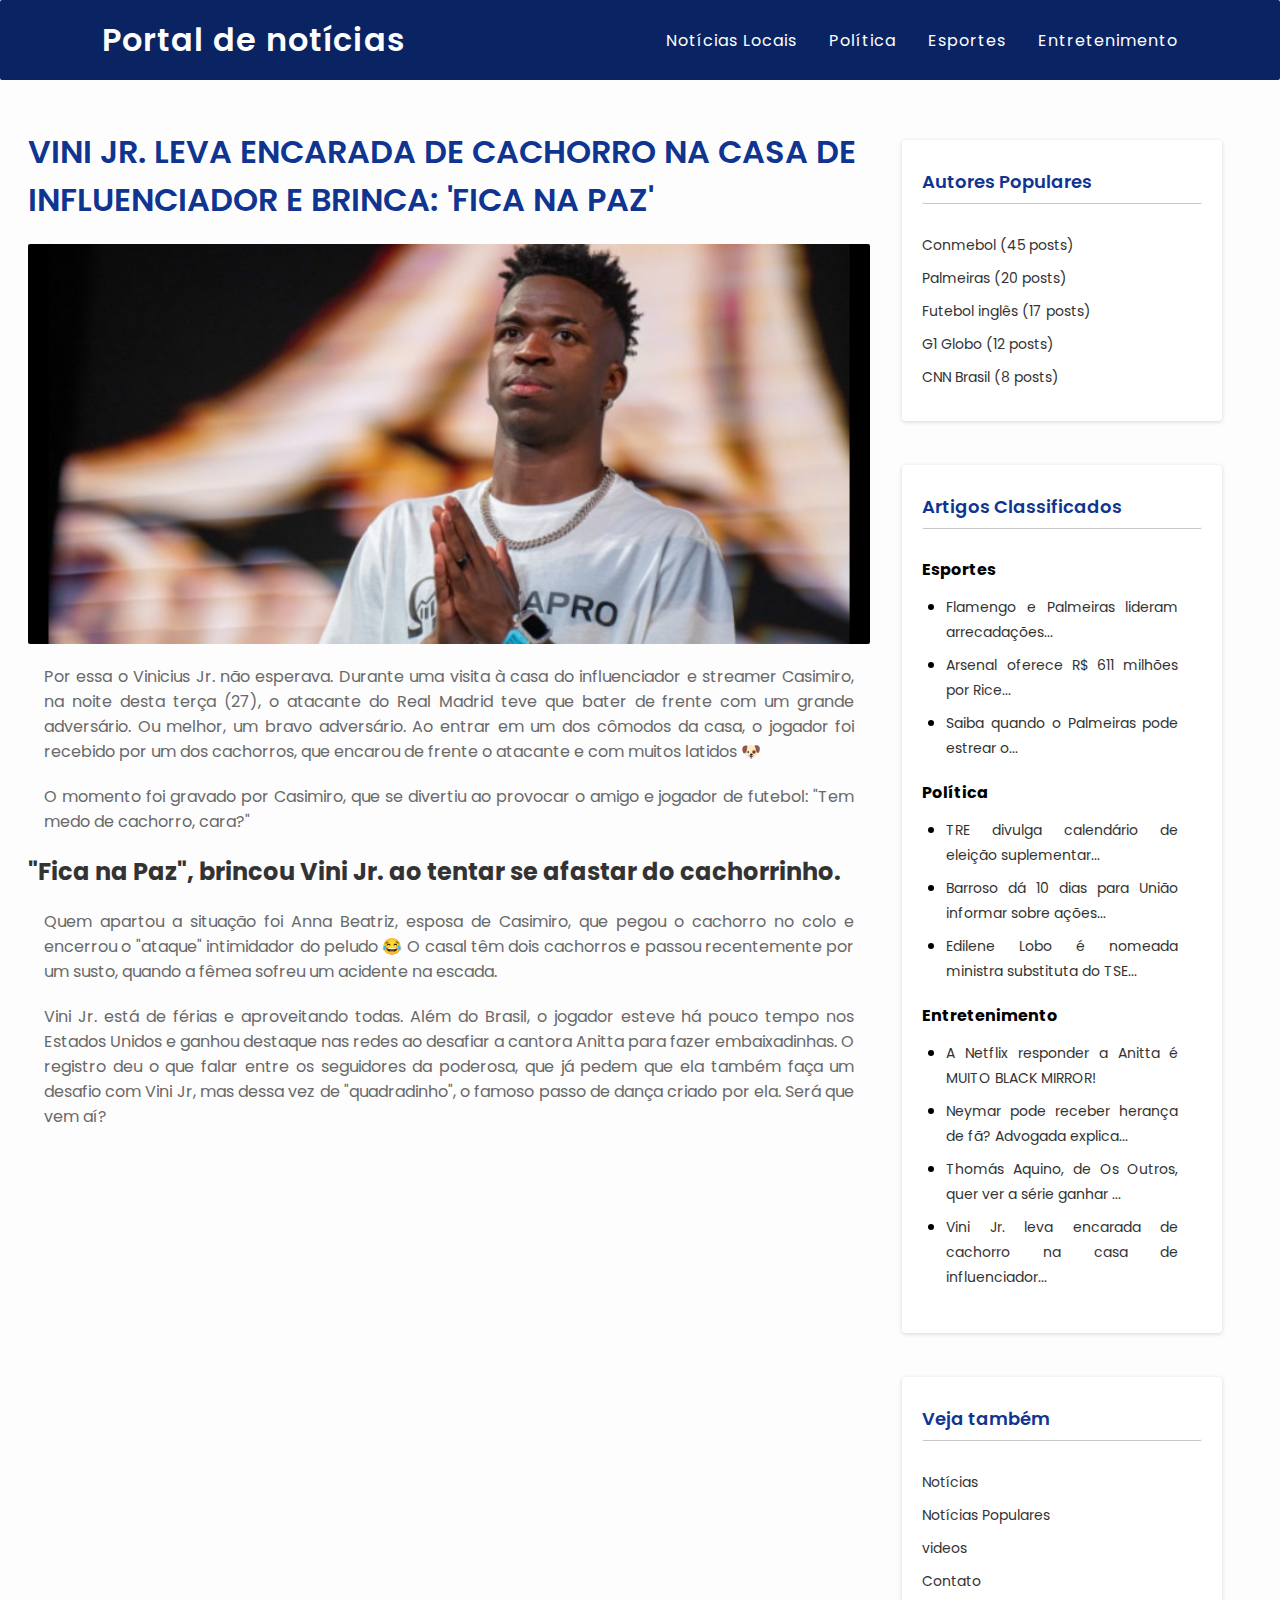
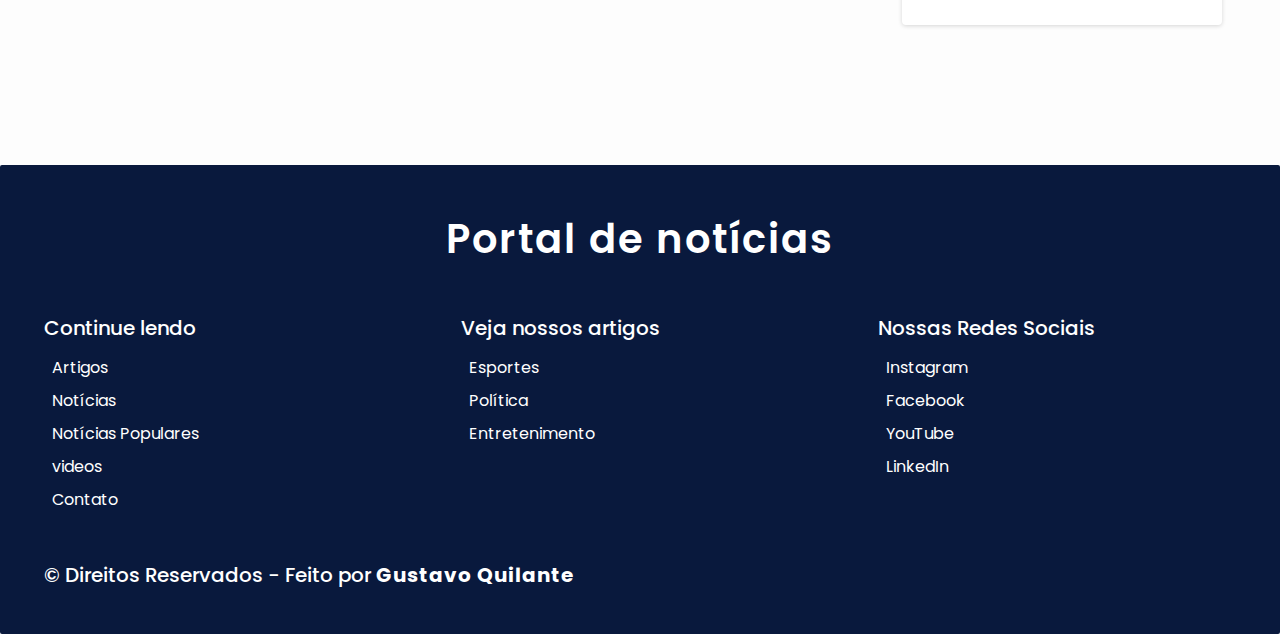
<file: artigos/vini-jr.html>
<!DOCTYPE html>
<html lang="pt-BR">
  
<head>
  <meta charset="UTF-8">
  <meta name="viewport" content="width=device-width, initial-scale=1.0">
  <meta property="og:title" content="Portal de Notícia" />
  <meta property="og:description" content="As melhores notícias da atualidade - venha conferir"/>
  <meta property="og:image" content="https://img.freepik.com/psd-gratuitas/renderizacao-3d-do-icone-da-interface-do-usuario_23-2149182295.jpg?size=626&ext=jpg"/>
  <meta property="og:url" content="https://quilantera.github.io/newsletter/"/>
  <meta property="og:type" content="website" />

  <title>Vini jr leva encarada de cachorro</title>
  <link rel="icon" type="image/jpg"  href="https://img.freepik.com/psd-gratuitas/renderizacao-3d-do-icone-da-interface-do-usuario_23-2149182295.jpg?size=626&ext=jpg"/>
  <link rel="stylesheet" type="text/css" href="../styles.css" media="screen" />
  <link rel="stylesheet" type="text/css" href="artigos.css"/>
</head>

<body>
  <header id="header">
    <h1>Portal de notícias</h1>
    <nav>
      <a class="navLink" href="../#noticias-locais">Notícias Locais</a>
      <a class="navLink" href="../#politica">Política</a>
      <a class="navLink" href="../#esportes">Esportes</a>
      <a class="navLink" href="../#entretenimento">Entretenimento</a>
    </nav>
  </header>

  <main class="colunaDoArtigo">
    <h3>  Vini Jr. leva encarada de cachorro na casa de influenciador e
      brinca: 'Fica na paz'</h3>
    <img
      src="../imagens/vinijr.jpg"
      alt="carro elétrico"
      width="100%"
      height="400px"
    />
    <p>
      Por essa o Vinicius Jr. não esperava. Durante uma visita à casa do influenciador e streamer Casimiro, na noite desta terça (27), o atacante do Real Madrid teve que bater de frente com um grande adversário. Ou melhor, um bravo adversário. Ao entrar em um dos cômodos da casa, o jogador foi recebido por um dos cachorros, que encarou de frente o atacante e com muitos latidos 🐶
    </p>
    <p>O momento foi gravado por Casimiro, que se divertiu ao provocar o amigo e jogador de futebol: "Tem medo de cachorro, cara?"</p>
    
    <h4> "Fica na Paz", brincou Vini Jr. ao tentar se afastar do cachorrinho. </h4>  
    <p>
      Quem apartou a situação foi Anna Beatriz, esposa de Casimiro, que pegou o cachorro no colo e encerrou o "ataque" intimidador do peludo 😂 O casal têm dois cachorros e passou recentemente por um susto, quando a fêmea sofreu um acidente na escada.
    </p>
    <p>
      Vini Jr. está de férias e aproveitando todas. Além do Brasil, o jogador esteve há pouco tempo nos Estados Unidos e ganhou destaque nas redes ao desafiar a cantora Anitta para fazer embaixadinhas. O registro deu o que falar entre os seguidores da poderosa, que já pedem que ela também faça um desafio com Vini Jr, mas dessa vez de "quadradinho", o famoso passo de dança criado por ela. Será que vem aí?
    </p>

  </main>

  <aside>
    <div class="cardLateral">
      <h4> Autores Populares</h4>
        <ul>
          <li><a href="../#palmeirasFlamengo">Conmebol <span>(45 posts)</span></a>
          <li><a href="../#aeronavePalmeiras">Palmeiras <span>(20 posts)</span></a>
          <li><a href="../#arsenalRice">Futebol inglês <span>(17 posts)</span></a>
          <li><a href="../#terraIndigena">G1 Globo <span>(12 posts)</span></a>
          <li><a href="../#anitta">CNN Brasil <span>(8 posts)</span></a>
         
        </ul>
        
    </div>

    <div class="cardLateral">
      <h4> Artigos Classificados</h4>
      <ul>
        <li> 
          <h5>Esportes</h5>
          <ul>
            <li><a href="../#palmeirasFlamengo">Flamengo e Palmeiras lideram arrecadações...</a></li>
            <li><a href="../#arsenalRice">Arsenal oferece R$ 611 milhões por Rice...</a></li>
            <li><a href="../#aeronavePalmeiras">Saiba quando o Palmeiras pode estrear o...</a></li>                
          </ul>
        </li>
        <li> 
          <h5>Política</h5>
          <ul>
            <li><a href="../#eleicoesPernambuco">TRE divulga calendário de eleição suplementar...</a></li>
            <li><a href="../#terraIndigena">Barroso dá 10 dias para União informar sobre ações...</a></li>
            <li><a href="../#edileneLobo">Edilene Lobo é nomeada ministra substituta do TSE...</a></li>                
          </ul>
        </li>
        <li> 
          <h5>Entretenimento</h5>
          <ul>
            <li><a href="../#anitta">A Netflix responder a Anitta é MUITO BLACK MIRROR!</a></li>
            <li><a href="../#neymar">Neymar pode receber herança de fã? Advogada explica...</a></li>
            <li><a href="../#thomasAquino">Thomás Aquino, de Os Outros, quer ver a série ganhar ...</a></li>                
            <li><a href="../#vinijr">Vini Jr. leva encarada de cachorro na casa de influenciador...</a></li>                
          </ul>
        </li>
      </ul>
    </div>

    <div class="cardLateral"> 
      <h4>Veja também</h4>
      <ul>
        <li><a href="../#noticias"> Notícias </a></li>
        <li><a href="../#tabelaDeArtigos"> Notícias Populares</a></li>
        <li><a href="../#videos"> videos </a></li>
        <li><a href="../#contato"> Contato </a></li>
      </ul>
    </div>
  </aside>

  <footer>
    <h2>Portal de notícias</h2>
    <div>
      <h3>Continue lendo</h3>
      <ul>
        <li><a href="../#artigos"> Artigos </a></li>
        <li><a href="../#noticias"> Notícias </a></li>
        <li><a href="../#tabelaDeArtigos"> Notícias Populares</a></li>
        <li><a href="../#videos"> videos </a></li>
        <li><a href="../#contato"> Contato </a></li>
      </ul>
    </div>
    <div>
      <h3>Veja nossos artigos</h3>
      <ul>
        <li><a href="../#artigosEsportes"> Esportes</a></li>
        <li><a href="../#artigosPolitica"> Política </a></li>
        <li><a href="../#artigosEntretenimento"> Entretenimento </a></li>
      </ul>
    </div>
    <div>
      <h3>Nossas Redes Sociais</h3>
      <ul>
        <li><a> Instagram </a></li>
        <li><a> Facebook </a></li>
        <li><a> YouTube </a></li>
        <li><a> LinkedIn </a></li>
      </ul>
    </div>

    <h3>
      &copy; Direitos Reservados - Feito por <strong>Gustavo Quilante</strong>
    </h3>
  </footer>
</body>
</html>
</file>
<file: styles.css>
@import url("https://fonts.googleapis.com/css2?family=Poppins:ital,wght@0,100;0,200;0,400;0,500;0,600;0,700;1,300&display=swap");

:root {
    /* cores*/

    --primario: #0a2463;
    --primario-hover: #09193d;
    --secundario: #0f3591;
    --secundario-hover: #0f3591;
    --contraste: #ffef91;
    --texto-primario: #333333;
    --texto-secundario: #696969;
    --borda: #c8c8c8;
    --background: #fdfdfd;
    --background2: #ebebeb;
    --background3: #f8f8f8;
    /*escala*/
    --1x: 0.25rem;
    --2x: 0.5rem;
    --3x: 0.75rem;
    --4x: 1rem;
    --5x: 1.25rem;
    --6x: 1.5rem;
    --7x: 1.75rem;
    --8x: 2rem;
    --9x: 2.25rem;
    --10x: 2.75rem;
    --20x: 5.25rem;
    /*font-size*/
    --muito-muito-pequeno: 10px;
    --muito-pequeno: 14px;
    --pequeno: 16px;
    --mediano: 18px;
    --medio: 20px;
    --grande: 24px;
    --muito-grande: 28px;
    --titulo: 32px;
}
* {
    box-sizing: border-box;
    margin: 0;
    padding: 0;
    border-radius: 2px;
    transition: all 0.1s ease-in;
    font-family: "Poppins", sans-serif;
    scroll-margin-top: 80px;
}
html {
    scroll-behavior: smooth;
}

body {
    display: flex;
    flex-wrap: wrap;
    background: var(--background);
}

/* ============ textos =========== */
h1 {
    color: white;
    letter-spacing: 1px;
    font-size: var(--titulo);
    font-weight: 600;
}
h2 {
    text-align: center;
    text-transform: uppercase;
    font-weight: 600;
    letter-spacing: 1px;
    font-size: var(--titulo);
    color: var(--texto-primario);
}
h3 {
    padding-top: var(--10x);
    font-size: var(--muito-grande);
    font-weight: 600;
    text-transform: uppercase;
    color: var(--secundario);
}
h4 {
    font-size: var(--grande);
    color: var(--texto-primario);
}
p {
    font-size: var(--pequeno);
    color: var(--texto-secundario);
    text-align: justify;
    padding: var(--1x) 0;
}
span {
    font-size: var(--muito-pequeno);
}
a {
    cursor: pointer;
    text-decoration: none;
}

/*============ imagem ============== */
img {
    object-fit: cover;
}

/*=========== containers ==============*/
header {
    width: 100%;
    display: flex;
    align-items: center;
    justify-content: space-between;
    background-color: var(--primario);
    padding: 0 8%;
    height: 80px;
    position: fixed;
    z-index: 100;
}
nav {
    color: white;
    display: flex;
    gap: var(--8x);
}
main {
    width: 68%;
    padding-top: 40px;
    padding-left: var(--7x);
    display: flex;
    flex-direction: column;
    gap: var(--10x);
    min-height: 400px;
}
section {
    display: flex;
    flex-direction: column;

    padding: var(--10x) var(--3x);
}

aside {
    width: 30%;

    min-height: 300px;
}
footer {
    width: 100%;
}
/*============= NavBar ============== */
.navLink {
    text-decoration: none;
    font-size: var(--pequeno);
    letter-spacing: 1px;
    color: white;
}
.navLink:hover {
    color: var(--contraste);
}
/* ============= Artigos =============== */
.CardDeArtigo {
    padding-top: var(--8x);
    display: flex;
    gap: var(--4x);
    aling-items: center;
    justify-content: center;
    padding-bottom: var(--3x);
    border-bottom: solid 1px var(--borda);
}
.CardDeArtigo:hover {
    background: var(--background3);
}
.CardDeArtigo:hover h4 {
    color: var(--secundario);
}
.imagemCardDeArtigo {
    width: 340px;
    height: 100%;
    object-fit: cover;
}
.imagemCardDeArtigo:hover {
    filter: brightness(80%);
}
.conteudoCardDeArtigo {
    display: grid;
    gap: var(--2x);
    padding-right: var(--10x);
}
/* ============== noticias =============== */
#noticias h3, #noticias h4 {
    padding-bottom: vaR(--3x);
}

/* =========== tabela artigos =============*/
table {
    margin-top: var(--4x);
    align-items: center;
}
th {
    text-align: center;
    font-weight: 600;
}

td {
    padding: var(--2x);
    border-top: 1px solid var(--borda);
    color: var(--texto-secundario);
    margin: 0;
}
tr:hover {
    background: var(--background2);
}

/* =============== Seção de Videos =========== */
#videos {
    padding: var(--10x) 1%;
}
#videoPrincipal {
    margin: var(--10x) 0;
    display: flex;
    flex-direction: column;
    justify-content: center;
    gap: var(--2x);
    width: 100%;
}

.carrosselDeVideos {
    display: flex;
    overflow: scroll;
    gap: var(--4x);
}
/* ================ scrollbar ============*/
.carrosselDeVideos::-webkit-scrollbar {
    width: 0;
    height: var(--2x);
}
.carrosselDeVideos::-webkit-scrollbar-track {
    background: var(--background2);
}
.carrosselDeVideos::-webkit-scrollbar-thumb {
    background-color: var(--texto-secundario);
    border-radius: 3px;
}

.videoCard {
    min-width: 400px;
    padding: var(--5x) 0;
    background: var(--background3);
}
.videoCard iframe {
    width: 100%;
    min-height: 200px;
    height: auto;
}
.videoCard h4 {
    font-size: var(--mediano);
    padding: var(--1x);
    text-align: center;
}
/* ======== formulário ============= */

form {
    align-self: center;
    display: grid;
    width: 80%;
    min-width: 300px;
}
label {
    font-weight: 600;
    letter-spacing: 1px;
}
input,
select,
textarea {
    margin-bottom: var(--4x);
    width: 100%;
    padding: var(--3x);
    border: 1px solid var(--borda);
    font-size: var(--pequeno);
    resize: none;
}
button {
    width: 150px;
    height: 40px;
    font-size: var(--pequeno);
    font-family: "Poppins", sans-serif;
    font-weight: 600;
    background-color: var(--secundario);
    cursor: pointer;
    color: white;
    border: none;
}
button:hover {
    background-color: var(--primario);
}

/* ======== aside ============= */
aside {
    padding: 140px var(--8x);
    display: flex;
    flex-direction: column;
    gap: var(--10x);
}
.cardLateral {
    width: 100%;
    background: white;
    box-shadow: rgba(0, 0, 0, 0.16) 0px 1px 4px;
    padding: var(--5x);
    border-radius: var(--1x);
}
.cardLateral h4 {
    font-weight: 600;
    color: var(--secundario);
    padding: var(--2x) 0;
    margin-bottom: var(--4x);
    font-size: var(--mediano);
    border-bottom: 1px solid var(--borda);
}
.cardLateral ul {
    padding: var(--3x) 0;
    display: flex;
    flex-direction: column;
    gap: var(--2x);
    list-style: none;
}
.cardLateral ul li ul li {
    margin: 0 var(--6x);
    list-style: disc;
    text-align: justify;
}
.cardLateral ul li ul li:hover {
    background: var(--background);
}
.cardLateral ul h5 {
    font-size: var(--pequeno);
}
.cardLateral ul li a {
    font-size: var(--muito-pequeno);

    color: var(--texto-primario);
    width: 100%;
}
.cardLateral ul li a:hover {
    color: var(--secundario-hover);
    font-weight: 400;
}

/* =========== footer ==================*/
footer {
    padding: var(--10x);
    background-color: var(--primario-hover);
    display: flex;
    flex-wrap: wrap;
    justify-content: space-between;
}
footer div {
    width: 30%;
}
footer div h3 {
    padding-top: var(--5x);
    padding-bottom: var(--2x);
    color: white;
    font-size: var(--medio);
}
footer div ul {
    padding: var(--1x);
    padding-left: var(--2x);
    list-style: none;
    text-decoration: none;
    display: grid;
    gap: var(--2x);
}
footer div ul li a {
    list-style: none;
    text-decoration: none;
    color: white;
    font-size: var(--pequeno);
}
footer div ul li a:hover {
    color: var(--contraste);
}
footer h2 {
    color: white;
    letter-spacing: 2px;
    padding-bottom: var(--6x);
    width: 100%;
    font-size: 40px;
    text-transform: none;
}
footer h3 {
    color: white;
    font-weight: 500;
    text-transform: none;
    font-size: var(--medio);
}
footer h3 strong {
    letter-spacing: 1px;
}
/* ############### MEDIA QUERY (MEDIUM DEVICES) ######################### */
@media screen and (max-width: 1024px) {
    body{
        justify-content: center;
    }
    main{
        width: 100%;
        padding: 100px 10%;
    }
    aside{
        width: 80%;
        align-self: center;
    }
    
    .imagemCardDeArtigo {
        height: 100%;
        width: 300px;
    }
    h1 {
        font-size: var(--muito-grande) !important;
    }
    h2 {
        font-size: var(--muito-grande) !important;
    }
    h3 {
        font-size: var(--grande) !important;
    }
    h4 {
        font-size: var(--medio) !important;
    }
    p,
    td,
    th {
        font-size: var(--muito-pequeno) !important;
    }
}
/* ############### MEDIA QUERY (SMALL DEVICES) ######################### */
@media screen and (max-width: 860px) {
    header {
        padding: var(--2x);
    }
    main,
    aside {
        padding: 80px 1%;
        padding-top: 70px;
    }
    section {
        padding: var(--2x);
    }
    h1 {
        font-size: var(--muito-pequeno) !important;
    }
    h2 {
        font-size: var(--grande) !important;
    }
    h3 {
        font-size: var(--medio) !important;
    }
    h4 {
        font-size: var(--pequeno) !important;
    }
    p,
    span {
        font-size: 0.75rem !important;
    }
    table {
        max-width: 100vh;
        overflow: scroll;
    }
    td,
    th {
        padding:0;
        font-size: var(--muito-muito-pequeno) !important;
    }
    td img{
        width: 75px;
        height: 75px;
    }
    footer {
        padding: var(--10x) var(--4x);
    }
    footer a {
        font-size: var(--muito-pequeno) !important;
    }
    footer h3 {
        font-size: var(--pequeno) !important;
    }
    footer div ul li a {
        list-style: none;
        text-decoration: none;
        color: white;
        font-size: var(--muito-muito-pequeno);
    }
    nav {
        gap: var(--2x);
    }
    .navLink {
        font-size: 0.75rem;
    }
    .imagemCardDeArtigo {
        height: 120px;
        width: 120px;
    }
    .conteudoCardDeArtigo {
        padding: 0;
    }
}
</file>
<file: artigos/artigos.css>
.colunaDoArtigo{
  padding-top: var(--20x);
  gap: var(--5x);
}
.colunaDoArtigo h3{
    font-size: 2rem;  
}
.colunaDoArtigo p{
  padding: 0 1rem;
}
</file>
